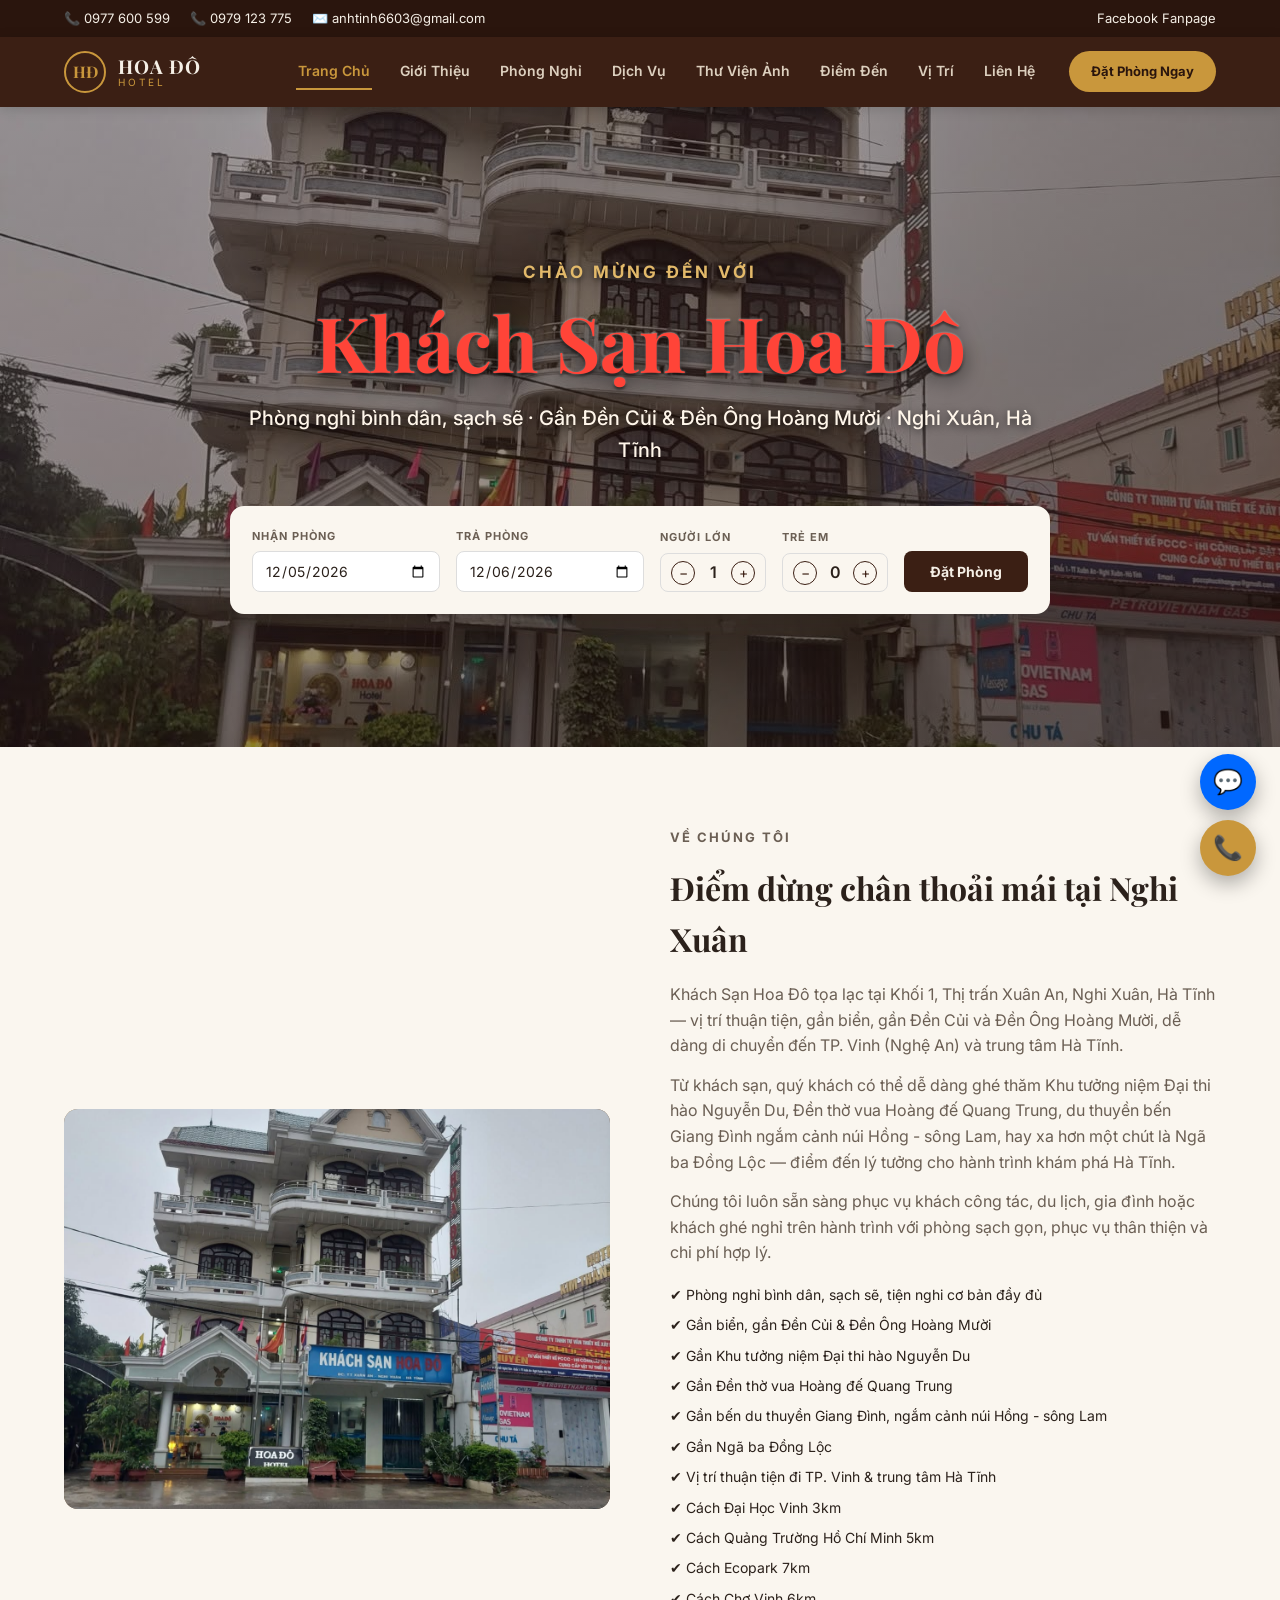
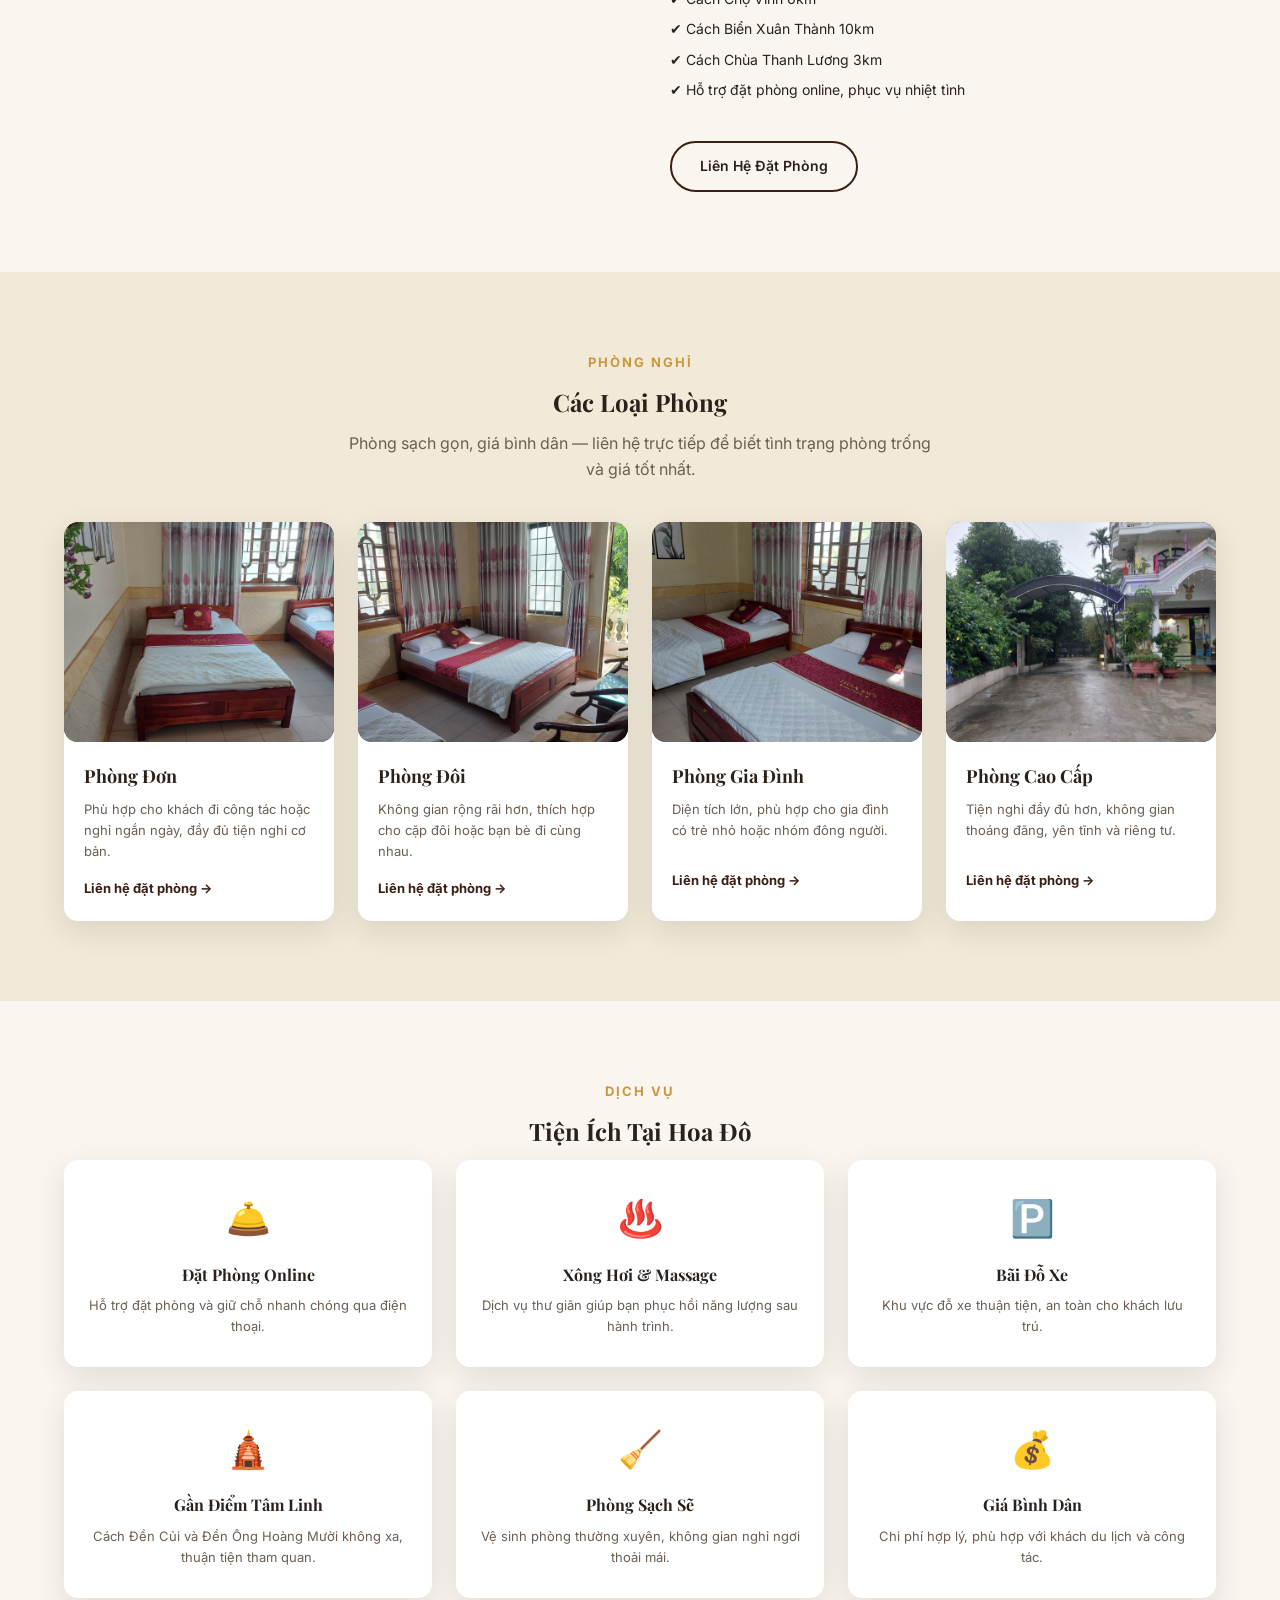
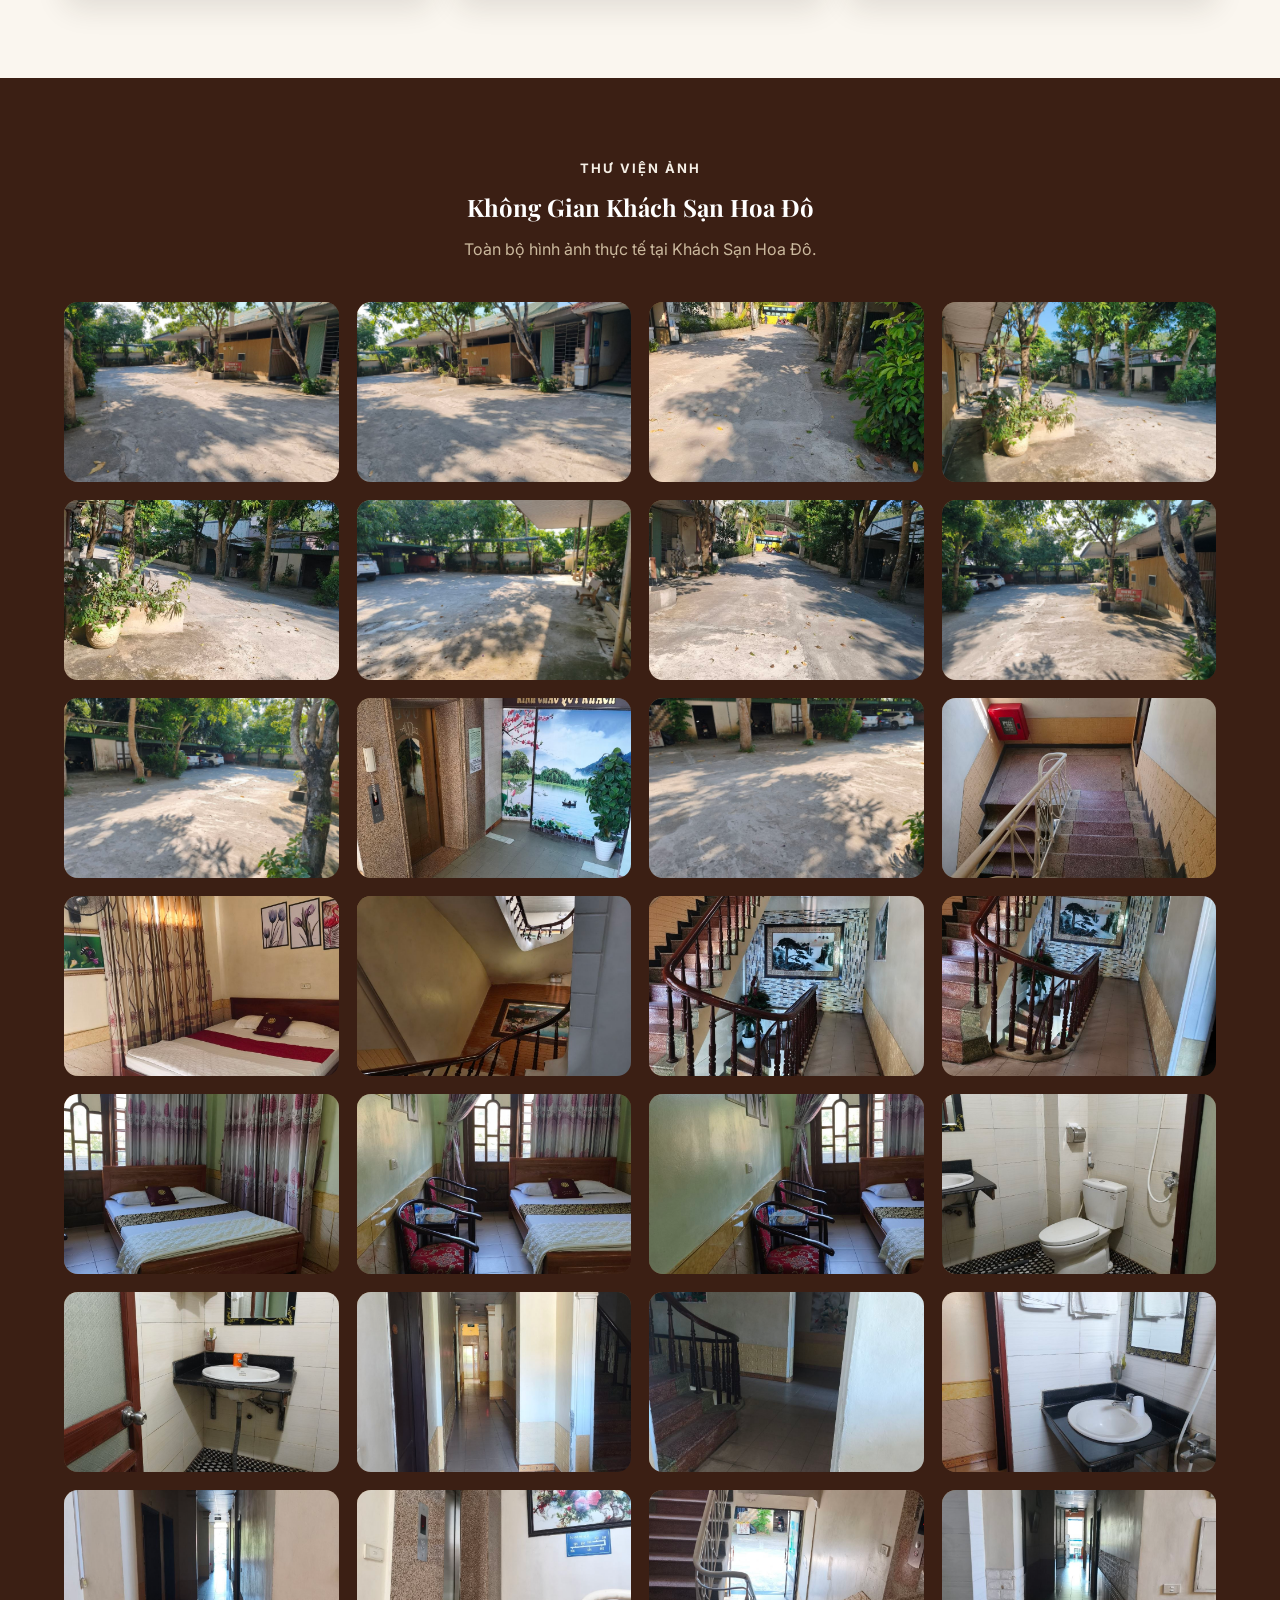
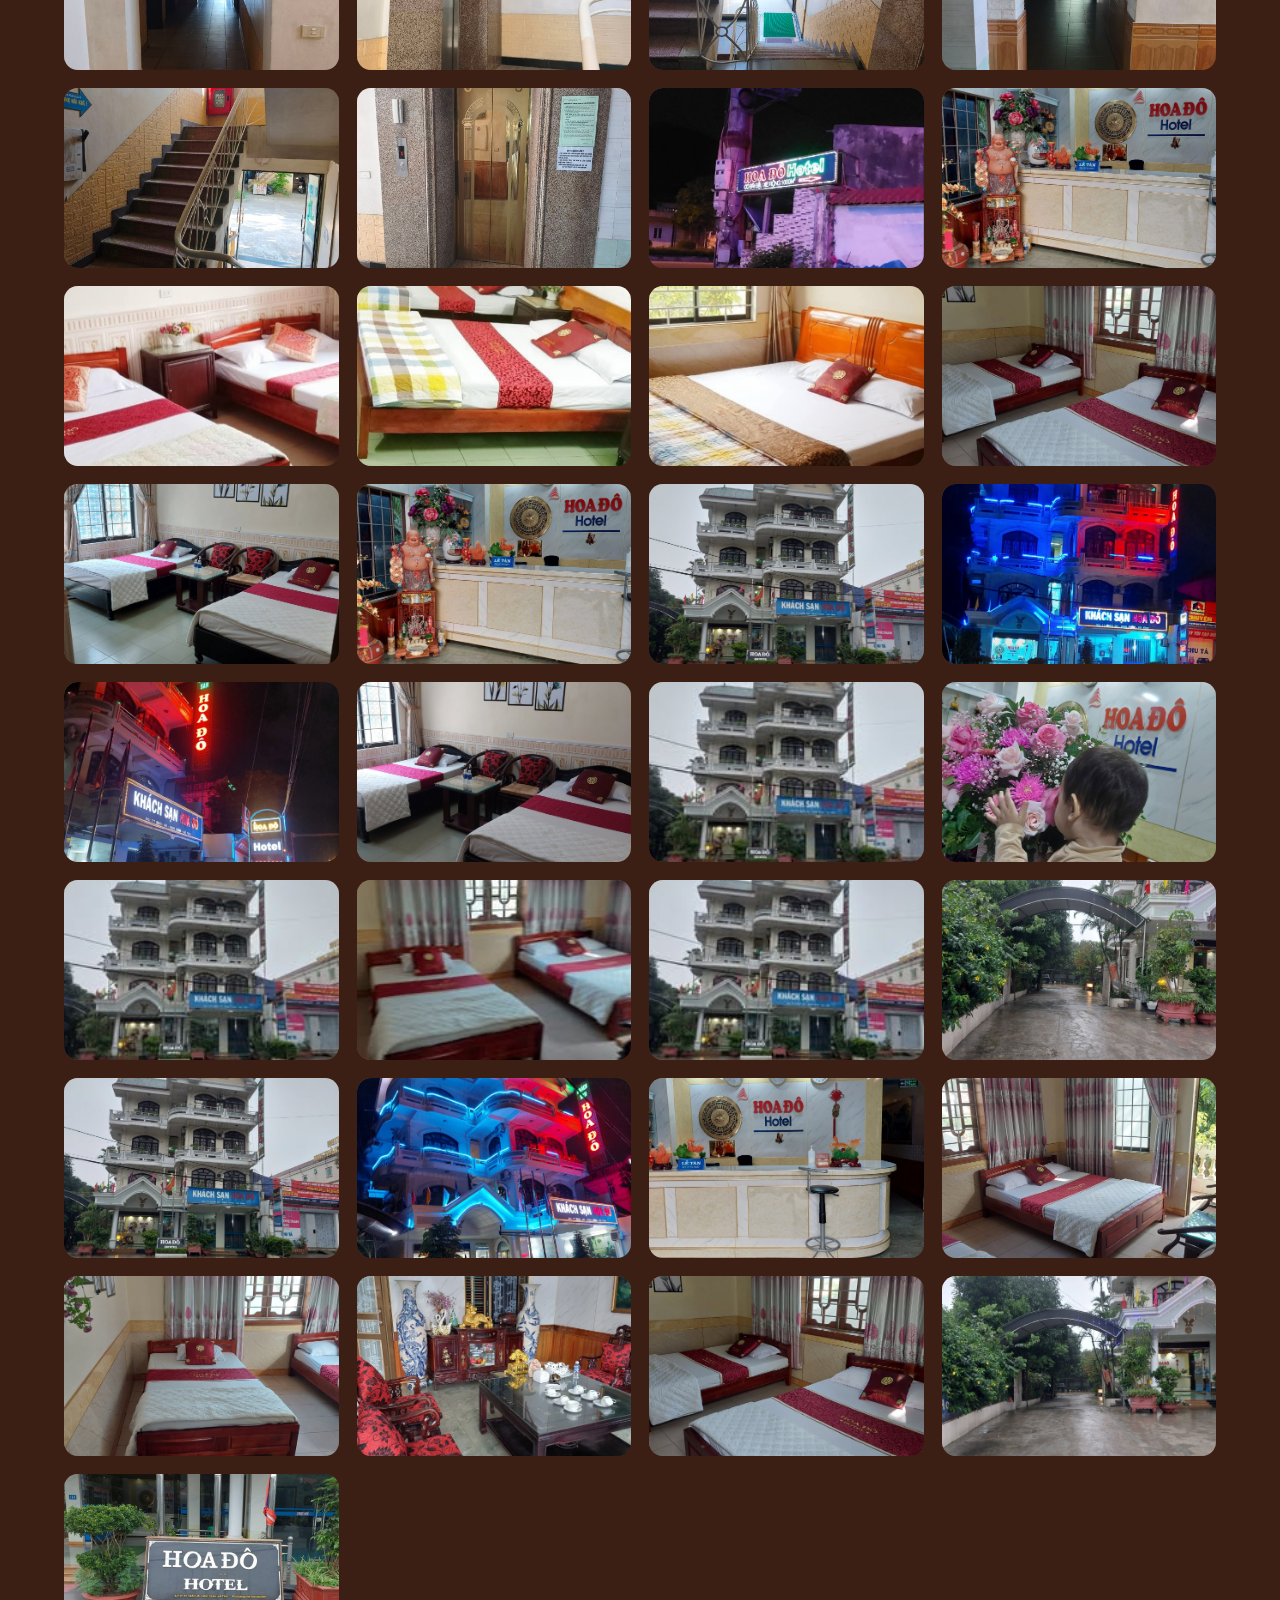
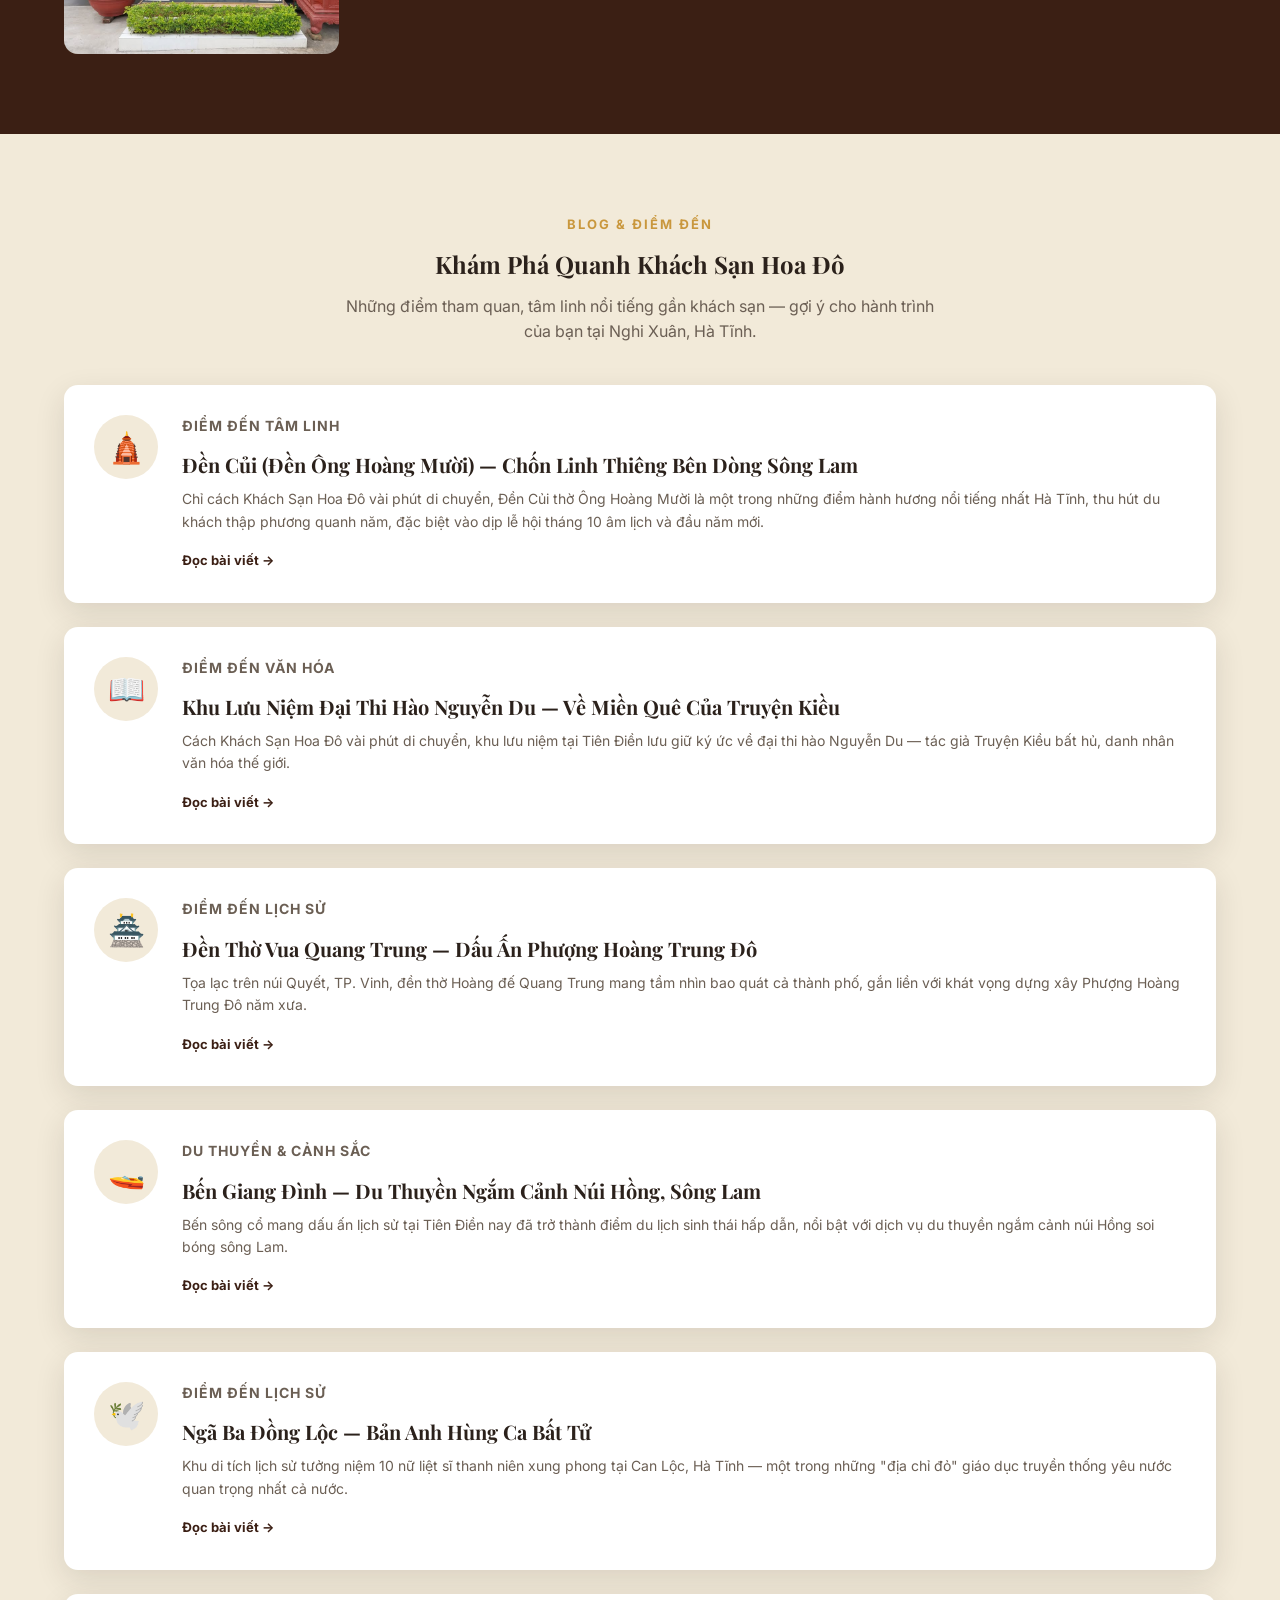
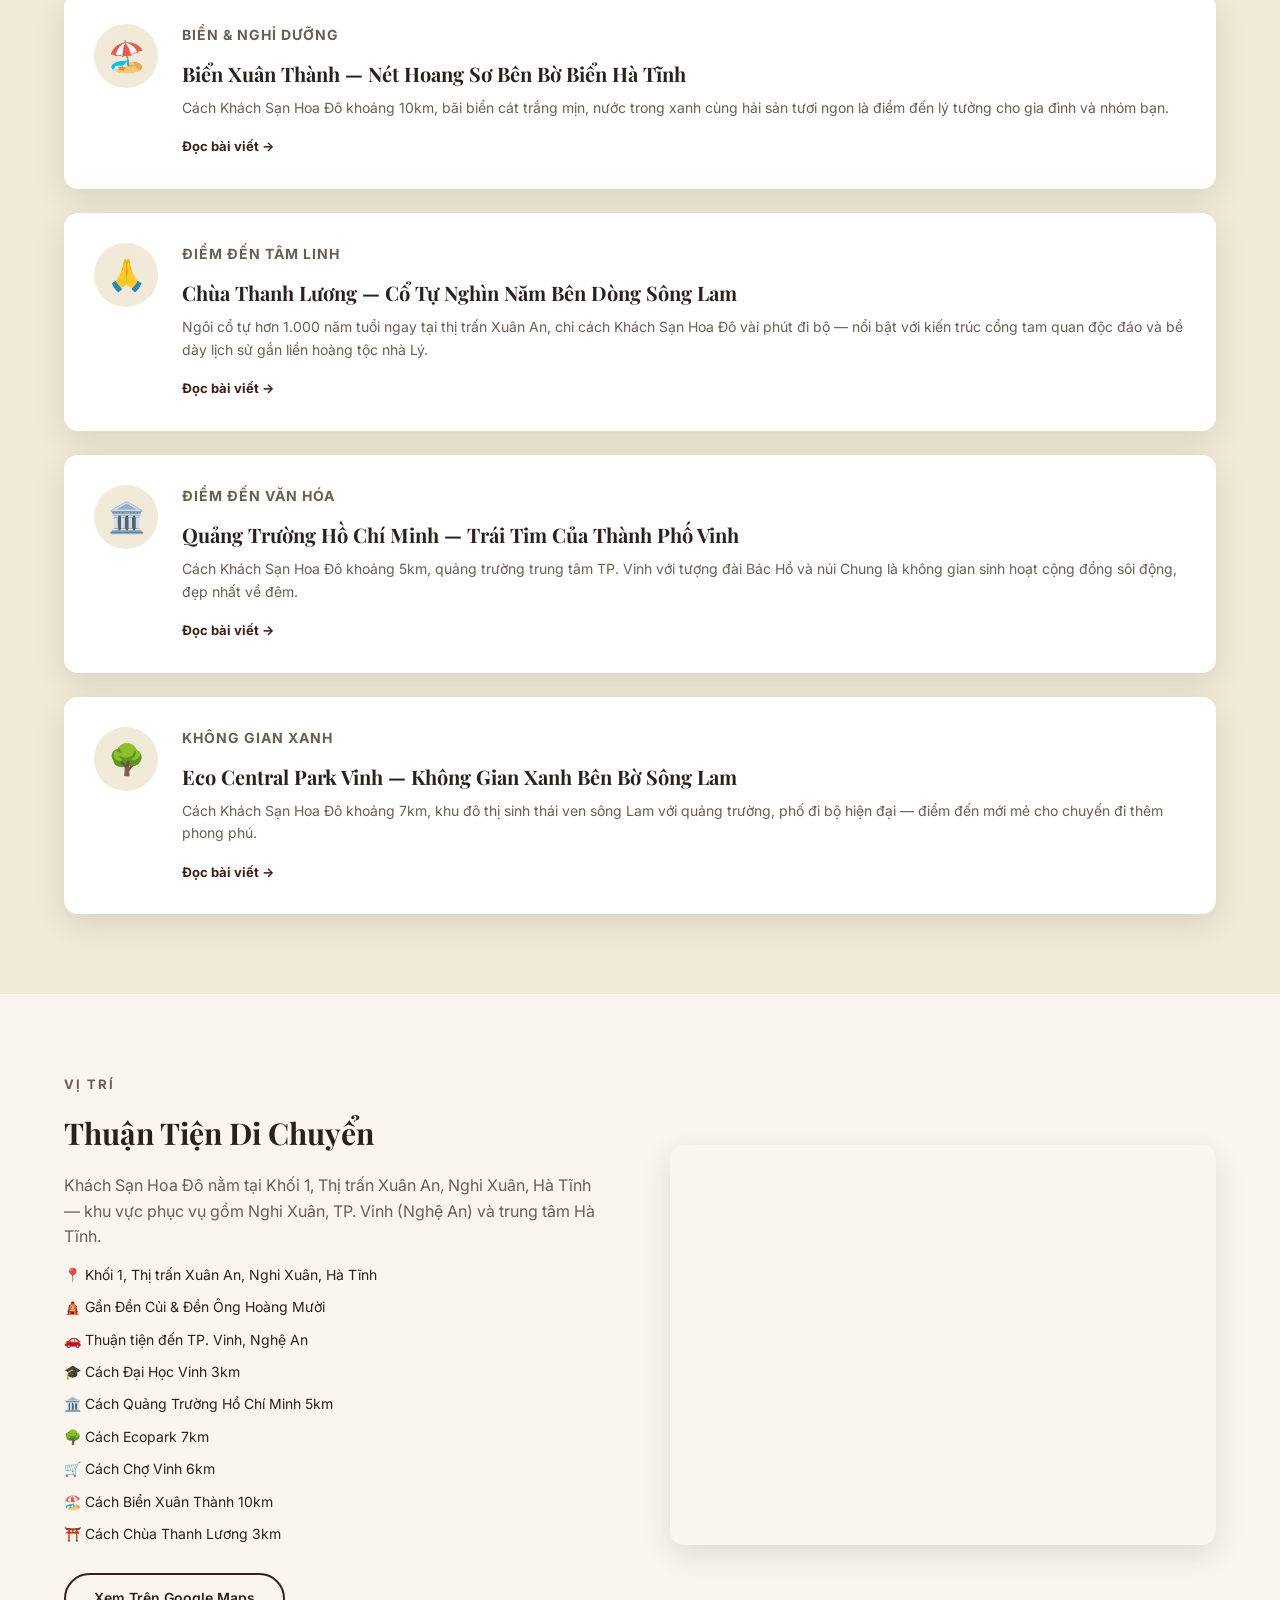
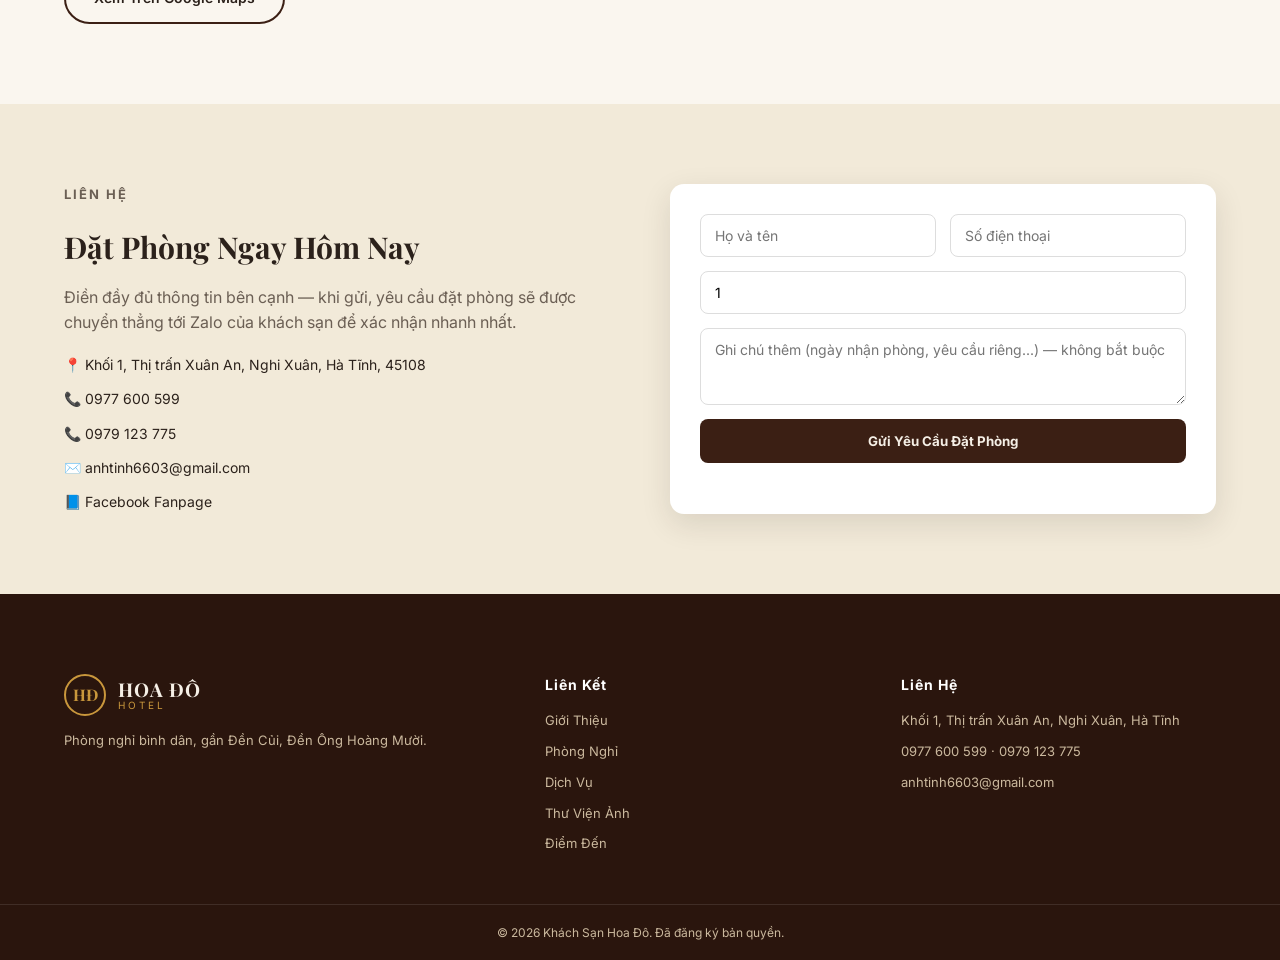
<file: index.html>
<!DOCTYPE html>
<html lang="vi">
<head>
<meta charset="UTF-8">
<meta name="viewport" content="width=device-width, initial-scale=1.0">
<title>Khách Sạn Hoa Đô | Nghi Xuân, Hà Tĩnh</title>
<meta name="description" content="Khách Sạn Hoa Đô - Phòng nghỉ bình dân, sạch sẽ, gần biển, gần Đền Củi, Đền Ông Hoàng Mười, Khu tưởng niệm Nguyễn Du, Đền thờ vua Quang Trung, bến du thuyền Giang Đình và Ngã ba Đồng Lộc, Nghi Xuân, Hà Tĩnh.">
<link rel="preconnect" href="https://fonts.googleapis.com">
<link href="https://fonts.googleapis.com/css2?family=Playfair+Display:wght@600;700&family=Inter:wght@400;500;600;700&display=swap" rel="stylesheet">
<link rel="stylesheet" href="styles.css">
</head>
<body>

<!-- ===== Top info bar ===== -->
<div class="infobar">
  <div class="infobar-inner">
    <div class="infobar-contacts">
      <a href="tel:+84977600599">📞 0977 600 599</a>
      <a href="tel:+84979123775">📞 0979 123 775</a>
      <a href="mailto:anhtinh6603@gmail.com">✉️ anhtinh6603@gmail.com</a>
    </div>
    <a class="infobar-fb" href="https://www.facebook.com/profile.php?id=100083118018930" target="_blank" rel="noopener">Facebook Fanpage</a>
  </div>
</div>

<!-- ===== Header / Nav ===== -->
<header class="site-header" id="siteHeader">
  <div class="nav-inner">
    <a class="logo" href="#home">
      <span class="logo-mark">HĐ</span>
      <span class="logo-text">
        <span class="logo-title">HOA ĐÔ</span>
        <span class="logo-sub">HOTEL</span>
      </span>
    </a>

    <nav class="main-nav" id="mainNav">
      <a href="#home" class="active">Trang Chủ</a>
      <a href="#about">Giới Thiệu</a>
      <a href="#rooms">Phòng Nghỉ</a>
      <a href="#services">Dịch Vụ</a>
      <a href="#gallery">Thư Viện Ảnh</a>
      <a href="#blog">Điểm Đến</a>
      <a href="#location">Vị Trí</a>
      <a href="#contact">Liên Hệ</a>
    </nav>

    <a href="#contact" class="book-now">Đặt Phòng Ngay</a>

    <button class="hamburger" id="hamburger" aria-label="Mở menu">
      <span></span><span></span><span></span>
    </button>
  </div>
</header>

<!-- ===== Hero ===== -->
<section class="hero" id="home">
  <div class="hero-overlay"></div>
  <div class="hero-content">
    <p class="hero-eyebrow">Chào mừng đến với</p>
    <h1>Khách Sạn Hoa Đô</h1>
    <p class="hero-sub">Phòng nghỉ bình dân, sạch sẽ &middot; Gần Đền Củi &amp; Đền Ông Hoàng Mười &middot; Nghi Xuân, Hà Tĩnh</p>

    <form class="booking-bar" id="bookingBar">
      <div class="bf-field">
        <label>Nhận Phòng</label>
        <input type="date" id="checkIn" required>
      </div>
      <div class="bf-field">
        <label>Trả Phòng</label>
        <input type="date" id="checkOut" required>
      </div>
      <div class="bf-field bf-stepper">
        <label>Người Lớn</label>
        <div class="stepper" data-target="adults">
          <button type="button" class="step-btn" data-action="dec">−</button>
          <span id="adults">1</span>
          <button type="button" class="step-btn" data-action="inc">+</button>
        </div>
      </div>
      <div class="bf-field bf-stepper">
        <label>Trẻ Em</label>
        <div class="stepper" data-target="children">
          <button type="button" class="step-btn" data-action="dec">−</button>
          <span id="children">0</span>
          <button type="button" class="step-btn" data-action="inc">+</button>
        </div>
      </div>
      <button type="submit" class="bf-submit">Đặt Phòng</button>
    </form>
  </div>
</section>

<!-- ===== About ===== -->
<section class="about" id="about">
  <div class="section-inner about-grid">
    <div class="about-media">
      <div class="photo tall" data-label="Mặt tiền Khách Sạn Hoa Đô">
        <img class="photo-img" src="images/exterior-day.jpg" alt="Mặt tiền Khách Sạn Hoa Đô">
        <span class="ph-icon">🖼</span><span class="ph-label"></span>
      </div>
    </div>
    <div class="about-text">
      <p class="eyebrow">Về Chúng Tôi</p>
      <h2>Điểm dừng chân thoải mái tại Nghi Xuân</h2>
      <p>Khách Sạn Hoa Đô tọa lạc tại Khối 1, Thị trấn Xuân An, Nghi Xuân, Hà Tĩnh — vị trí thuận tiện, gần biển, gần Đền Củi và Đền Ông Hoàng Mười, dễ dàng di chuyển đến TP. Vinh (Nghệ An) và trung tâm Hà Tĩnh.</p>
      <p>Từ khách sạn, quý khách có thể dễ dàng ghé thăm Khu tưởng niệm Đại thi hào Nguyễn Du, Đền thờ vua Hoàng đế Quang Trung, du thuyền bến Giang Đình ngắm cảnh núi Hồng - sông Lam, hay xa hơn một chút là Ngã ba Đồng Lộc — điểm đến lý tưởng cho hành trình khám phá Hà Tĩnh.</p>
      <p>Chúng tôi luôn sẵn sàng phục vụ khách công tác, du lịch, gia đình hoặc khách ghé nghỉ trên hành trình với phòng sạch gọn, phục vụ thân thiện và chi phí hợp lý.</p>
      <ul class="about-points">
        <li>✔ Phòng nghỉ bình dân, sạch sẽ, tiện nghi cơ bản đầy đủ</li>
        <li>✔ Gần biển, gần Đền Củi &amp; Đền Ông Hoàng Mười</li>
        <li>✔ Gần Khu tưởng niệm Đại thi hào Nguyễn Du</li>
        <li>✔ Gần Đền thờ vua Hoàng đế Quang Trung</li>
        <li>✔ Gần bến du thuyền Giang Đình, ngắm cảnh núi Hồng - sông Lam</li>
        <li>✔ Gần Ngã ba Đồng Lộc</li>
        <li>✔ Vị trí thuận tiện đi TP. Vinh &amp; trung tâm Hà Tĩnh</li>
        <li>✔ Cách Đại Học Vinh 3km</li>
        <li>✔ Cách Quảng Trường Hồ Chí Minh 5km</li>
        <li>✔ Cách Ecopark 7km</li>
        <li>✔ Cách Chợ Vinh 6km</li>
        <li>✔ Cách Biển Xuân Thành 10km</li>
        <li>✔ Cách Chùa Thanh Lương 3km</li>
        <li>✔ Hỗ trợ đặt phòng online, phục vụ nhiệt tình</li>
      </ul>
      <a href="#contact" class="btn-outline">Liên Hệ Đặt Phòng</a>
    </div>
  </div>
</section>

<!-- ===== Rooms ===== -->
<section class="rooms" id="rooms">
  <div class="section-inner">
    <p class="eyebrow center">Phòng Nghỉ</p>
    <h2 class="center">Các Loại Phòng</h2>
    <p class="section-desc center">Phòng sạch gọn, giá bình dân — liên hệ trực tiếp để biết tình trạng phòng trống và giá tốt nhất.</p>

    <div class="room-grid">
      <article class="room-card">
        <div class="photo" data-label="Phòng Đơn">
          <img class="photo-img" src="images/room-single.jpg" alt="Phòng Đơn - Khách Sạn Hoa Đô">
          <span class="ph-icon">🖼</span><span class="ph-label"></span>
        </div>
        <div class="room-body">
          <h3>Phòng Đơn</h3>
          <p>Phù hợp cho khách đi công tác hoặc nghỉ ngắn ngày, đầy đủ tiện nghi cơ bản.</p>
          <a href="#contact" class="room-link">Liên hệ đặt phòng →</a>
        </div>
      </article>

      <article class="room-card">
        <div class="photo" data-label="Phòng Đôi">
          <img class="photo-img" src="images/room-double.jpg" alt="Phòng Đôi - Khách Sạn Hoa Đô">
          <span class="ph-icon">🖼</span><span class="ph-label"></span>
        </div>
        <div class="room-body">
          <h3>Phòng Đôi</h3>
          <p>Không gian rộng rãi hơn, thích hợp cho cặp đôi hoặc bạn bè đi cùng nhau.</p>
          <a href="#contact" class="room-link">Liên hệ đặt phòng →</a>
        </div>
      </article>

      <article class="room-card">
        <div class="photo" data-label="Phòng Gia Đình">
          <img class="photo-img" src="images/room-twin1.jpg" alt="Phòng Gia Đình - Khách Sạn Hoa Đô">
          <span class="ph-icon">🖼</span><span class="ph-label"></span>
        </div>
        <div class="room-body">
          <h3>Phòng Gia Đình</h3>
          <p>Diện tích lớn, phù hợp cho gia đình có trẻ nhỏ hoặc nhóm đông người.</p>
          <a href="#contact" class="room-link">Liên hệ đặt phòng →</a>
        </div>
      </article>

      <article class="room-card">
        <div class="photo" data-label="Phòng Cao Cấp">
          <img class="photo-img" src="images/room-twin2.jpg" alt="Phòng Cao Cấp - Khách Sạn Hoa Đô">
          <span class="ph-icon">🖼</span><span class="ph-label"></span>
        </div>
        <div class="room-body">
          <h3>Phòng Cao Cấp</h3>
          <p>Tiện nghi đầy đủ hơn, không gian thoáng đãng, yên tĩnh và riêng tư.</p>
          <a href="#contact" class="room-link">Liên hệ đặt phòng →</a>
        </div>
      </article>
    </div>
  </div>
</section>

<!-- ===== Services ===== -->
<section class="services" id="services">
  <div class="section-inner">
    <p class="eyebrow center">Dịch Vụ</p>
    <h2 class="center">Tiện Ích Tại Hoa Đô</h2>

    <div class="service-grid">
      <div class="service-card">
        <div class="service-icon">🛎️</div>
        <h3>Đặt Phòng Online</h3>
        <p>Hỗ trợ đặt phòng và giữ chỗ nhanh chóng qua điện thoại.</p>
      </div>
      <div class="service-card">
        <div class="service-icon">♨️</div>
        <h3>Xông Hơi &amp; Massage</h3>
        <p>Dịch vụ thư giãn giúp bạn phục hồi năng lượng sau hành trình.</p>
      </div>
      <div class="service-card">
        <div class="service-icon">🅿️</div>
        <h3>Bãi Đỗ Xe</h3>
        <p>Khu vực đỗ xe thuận tiện, an toàn cho khách lưu trú.</p>
      </div>
      <div class="service-card">
        <div class="service-icon">🛕</div>
        <h3>Gần Điểm Tâm Linh</h3>
        <p>Cách Đền Củi và Đền Ông Hoàng Mười không xa, thuận tiện tham quan.</p>
      </div>
      <div class="service-card">
        <div class="service-icon">🧹</div>
        <h3>Phòng Sạch Sẽ</h3>
        <p>Vệ sinh phòng thường xuyên, không gian nghỉ ngơi thoải mái.</p>
      </div>
      <div class="service-card">
        <div class="service-icon">💰</div>
        <h3>Giá Bình Dân</h3>
        <p>Chi phí hợp lý, phù hợp với khách du lịch và công tác.</p>
      </div>
    </div>
  </div>
</section>

<!-- ===== Gallery ===== -->
<section class="gallery" id="gallery">
  <div class="section-inner">
    <p class="eyebrow center">Thư Viện Ảnh</p>
    <h2 class="center">Không Gian Khách Sạn Hoa Đô</h2>
    <p class="section-desc center">Toàn bộ hình ảnh thực tế tại Khách Sạn Hoa Đô.</p>

    <div class="gallery-grid">
      <div class="photo" data-label="Sân đỗ xe khách sạn">
        <img class="photo-img" src="images/6115989522513334137.jpg" alt="Sân đỗ xe khách sạn - Khách Sạn Hoa Đô" loading="lazy">
        <span class="ph-icon">🖼</span><span class="ph-label"></span>
      </div>
      <div class="photo" data-label="Không gian thực tế Hoa Đô Hotel">
        <img class="photo-img" src="images/6115989522513334138.jpg" alt="Không gian thực tế Hoa Đô Hotel - Khách Sạn Hoa Đô" loading="lazy">
        <span class="ph-icon">🖼</span><span class="ph-label"></span>
      </div>
      <div class="photo" data-label="Không gian thực tế Hoa Đô Hotel">
        <img class="photo-img" src="images/6115989522513334139.jpg" alt="Không gian thực tế Hoa Đô Hotel - Khách Sạn Hoa Đô" loading="lazy">
        <span class="ph-icon">🖼</span><span class="ph-label"></span>
      </div>
      <div class="photo" data-label="Không gian thực tế Hoa Đô Hotel">
        <img class="photo-img" src="images/6115989522513334140.jpg" alt="Không gian thực tế Hoa Đô Hotel - Khách Sạn Hoa Đô" loading="lazy">
        <span class="ph-icon">🖼</span><span class="ph-label"></span>
      </div>
      <div class="photo" data-label="Không gian thực tế Hoa Đô Hotel">
        <img class="photo-img" src="images/6115989522513334141.jpg" alt="Không gian thực tế Hoa Đô Hotel - Khách Sạn Hoa Đô" loading="lazy">
        <span class="ph-icon">🖼</span><span class="ph-label"></span>
      </div>
      <div class="photo" data-label="Không gian thực tế Hoa Đô Hotel">
        <img class="photo-img" src="images/6115989522513334142.jpg" alt="Không gian thực tế Hoa Đô Hotel - Khách Sạn Hoa Đô" loading="lazy">
        <span class="ph-icon">🖼</span><span class="ph-label"></span>
      </div>
      <div class="photo" data-label="Không gian thực tế Hoa Đô Hotel">
        <img class="photo-img" src="images/6115989522513334143.jpg" alt="Không gian thực tế Hoa Đô Hotel - Khách Sạn Hoa Đô" loading="lazy">
        <span class="ph-icon">🖼</span><span class="ph-label"></span>
      </div>
      <div class="photo" data-label="Không gian thực tế Hoa Đô Hotel">
        <img class="photo-img" src="images/6115989522513334144.jpg" alt="Không gian thực tế Hoa Đô Hotel - Khách Sạn Hoa Đô" loading="lazy">
        <span class="ph-icon">🖼</span><span class="ph-label"></span>
      </div>
      <div class="photo" data-label="Không gian thực tế Hoa Đô Hotel">
        <img class="photo-img" src="images/6115989522513334145.jpg" alt="Không gian thực tế Hoa Đô Hotel - Khách Sạn Hoa Đô" loading="lazy">
        <span class="ph-icon">🖼</span><span class="ph-label"></span>
      </div>
      <div class="photo" data-label="Không gian thực tế Hoa Đô Hotel">
        <img class="photo-img" src="images/6115989522513334147.jpg" alt="Không gian thực tế Hoa Đô Hotel - Khách Sạn Hoa Đô" loading="lazy">
        <span class="ph-icon">🖼</span><span class="ph-label"></span>
      </div>
      <div class="photo" data-label="Không gian thực tế Hoa Đô Hotel">
        <img class="photo-img" src="images/6115989522513334148.jpg" alt="Không gian thực tế Hoa Đô Hotel - Khách Sạn Hoa Đô" loading="lazy">
        <span class="ph-icon">🖼</span><span class="ph-label"></span>
      </div>
      <div class="photo" data-label="Không gian thực tế Hoa Đô Hotel">
        <img class="photo-img" src="images/6115989522513334149.jpg" alt="Không gian thực tế Hoa Đô Hotel - Khách Sạn Hoa Đô" loading="lazy">
        <span class="ph-icon">🖼</span><span class="ph-label"></span>
      </div>
      <div class="photo" data-label="Phòng giường đôi">
        <img class="photo-img" src="images/6115989522513334150.jpg" alt="Phòng giường đôi - Khách Sạn Hoa Đô" loading="lazy">
        <span class="ph-icon">🖼</span><span class="ph-label"></span>
      </div>
      <div class="photo" data-label="Không gian thực tế Hoa Đô Hotel">
        <img class="photo-img" src="images/6115989522513334153.jpg" alt="Không gian thực tế Hoa Đô Hotel - Khách Sạn Hoa Đô" loading="lazy">
        <span class="ph-icon">🖼</span><span class="ph-label"></span>
      </div>
      <div class="photo" data-label="Không gian thực tế Hoa Đô Hotel">
        <img class="photo-img" src="images/6115989522513334155.jpg" alt="Không gian thực tế Hoa Đô Hotel - Khách Sạn Hoa Đô" loading="lazy">
        <span class="ph-icon">🖼</span><span class="ph-label"></span>
      </div>
      <div class="photo" data-label="Không gian thực tế Hoa Đô Hotel">
        <img class="photo-img" src="images/6115989522513334156.jpg" alt="Không gian thực tế Hoa Đô Hotel - Khách Sạn Hoa Đô" loading="lazy">
        <span class="ph-icon">🖼</span><span class="ph-label"></span>
      </div>
      <div class="photo" data-label="Không gian thực tế Hoa Đô Hotel">
        <img class="photo-img" src="images/6115989522513334158.jpg" alt="Không gian thực tế Hoa Đô Hotel - Khách Sạn Hoa Đô" loading="lazy">
        <span class="ph-icon">🖼</span><span class="ph-label"></span>
      </div>
      <div class="photo" data-label="Không gian thực tế Hoa Đô Hotel">
        <img class="photo-img" src="images/6115989522513334159.jpg" alt="Không gian thực tế Hoa Đô Hotel - Khách Sạn Hoa Đô" loading="lazy">
        <span class="ph-icon">🖼</span><span class="ph-label"></span>
      </div>
      <div class="photo" data-label="Góc nghỉ trong phòng">
        <img class="photo-img" src="images/6115989522513334160.jpg" alt="Góc nghỉ trong phòng - Khách Sạn Hoa Đô" loading="lazy">
        <span class="ph-icon">🖼</span><span class="ph-label"></span>
      </div>
      <div class="photo" data-label="Không gian thực tế Hoa Đô Hotel">
        <img class="photo-img" src="images/6115989522513334165.jpg" alt="Không gian thực tế Hoa Đô Hotel - Khách Sạn Hoa Đô" loading="lazy">
        <span class="ph-icon">🖼</span><span class="ph-label"></span>
      </div>
      <div class="photo" data-label="Không gian thực tế Hoa Đô Hotel">
        <img class="photo-img" src="images/6115989522513334166.jpg" alt="Không gian thực tế Hoa Đô Hotel - Khách Sạn Hoa Đô" loading="lazy">
        <span class="ph-icon">🖼</span><span class="ph-label"></span>
      </div>
      <div class="photo" data-label="Không gian thực tế Hoa Đô Hotel">
        <img class="photo-img" src="images/6115989522513334168.jpg" alt="Không gian thực tế Hoa Đô Hotel - Khách Sạn Hoa Đô" loading="lazy">
        <span class="ph-icon">🖼</span><span class="ph-label"></span>
      </div>
      <div class="photo" data-label="Không gian thực tế Hoa Đô Hotel">
        <img class="photo-img" src="images/6115989522513334169.jpg" alt="Không gian thực tế Hoa Đô Hotel - Khách Sạn Hoa Đô" loading="lazy">
        <span class="ph-icon">🖼</span><span class="ph-label"></span>
      </div>
      <div class="photo" data-label="Không gian thực tế Hoa Đô Hotel">
        <img class="photo-img" src="images/6115989522513334171.jpg" alt="Không gian thực tế Hoa Đô Hotel - Khách Sạn Hoa Đô" loading="lazy">
        <span class="ph-icon">🖼</span><span class="ph-label"></span>
      </div>
      <div class="photo" data-label="Không gian thực tế Hoa Đô Hotel">
        <img class="photo-img" src="images/6115989522513334174.jpg" alt="Không gian thực tế Hoa Đô Hotel - Khách Sạn Hoa Đô" loading="lazy">
        <span class="ph-icon">🖼</span><span class="ph-label"></span>
      </div>
      <div class="photo" data-label="Không gian thực tế Hoa Đô Hotel">
        <img class="photo-img" src="images/6115989522513334175.jpg" alt="Không gian thực tế Hoa Đô Hotel - Khách Sạn Hoa Đô" loading="lazy">
        <span class="ph-icon">🖼</span><span class="ph-label"></span>
      </div>
      <div class="photo" data-label="Không gian thực tế Hoa Đô Hotel">
        <img class="photo-img" src="images/6115989522513334176.jpg" alt="Không gian thực tế Hoa Đô Hotel - Khách Sạn Hoa Đô" loading="lazy">
        <span class="ph-icon">🖼</span><span class="ph-label"></span>
      </div>
      <div class="photo" data-label="Không gian thực tế Hoa Đô Hotel">
        <img class="photo-img" src="images/6115989522513334177.jpg" alt="Không gian thực tế Hoa Đô Hotel - Khách Sạn Hoa Đô" loading="lazy">
        <span class="ph-icon">🖼</span><span class="ph-label"></span>
      </div>
      <div class="photo" data-label="Không gian thực tế Hoa Đô Hotel">
        <img class="photo-img" src="images/6115989522513334178.jpg" alt="Không gian thực tế Hoa Đô Hotel - Khách Sạn Hoa Đô" loading="lazy">
        <span class="ph-icon">🖼</span><span class="ph-label"></span>
      </div>
      <div class="photo" data-label="Không gian thực tế Hoa Đô Hotel">
        <img class="photo-img" src="images/6115989522513334180.jpg" alt="Không gian thực tế Hoa Đô Hotel - Khách Sạn Hoa Đô" loading="lazy">
        <span class="ph-icon">🖼</span><span class="ph-label"></span>
      </div>
      <div class="photo" data-label="Không gian thực tế Hoa Đô Hotel">
        <img class="photo-img" src="images/6115989522513334182.jpg" alt="Không gian thực tế Hoa Đô Hotel - Khách Sạn Hoa Đô" loading="lazy">
        <span class="ph-icon">🖼</span><span class="ph-label"></span>
      </div>
      <div class="photo" data-label="Không gian thực tế Hoa Đô Hotel">
        <img class="photo-img" src="images/6115989522513334183.jpg" alt="Không gian thực tế Hoa Đô Hotel - Khách Sạn Hoa Đô" loading="lazy">
        <span class="ph-icon">🖼</span><span class="ph-label"></span>
      </div>
      <div class="photo" data-label="Không gian thực tế Hoa Đô Hotel">
        <img class="photo-img" src="images/6115989522513334184.jpg" alt="Không gian thực tế Hoa Đô Hotel - Khách Sạn Hoa Đô" loading="lazy">
        <span class="ph-icon">🖼</span><span class="ph-label"></span>
      </div>
      <div class="photo" data-label="Không gian thực tế Hoa Đô Hotel">
        <img class="photo-img" src="images/6115989522513334186.jpg" alt="Không gian thực tế Hoa Đô Hotel - Khách Sạn Hoa Đô" loading="lazy">
        <span class="ph-icon">🖼</span><span class="ph-label"></span>
      </div>
      <div class="photo" data-label="Không gian thực tế Hoa Đô Hotel">
        <img class="photo-img" src="images/6115989522513334188.jpg" alt="Không gian thực tế Hoa Đô Hotel - Khách Sạn Hoa Đô" loading="lazy">
        <span class="ph-icon">🖼</span><span class="ph-label"></span>
      </div>
      <div class="photo" data-label="Phòng nghỉ 2 giường">
        <img class="photo-img" src="images/6115989522513334189.jpg" alt="Phòng nghỉ 2 giường - Khách Sạn Hoa Đô" loading="lazy">
        <span class="ph-icon">🖼</span><span class="ph-label"></span>
      </div>
      <div class="photo" data-label="Toàn cảnh khách sạn ban ngày">
        <img class="photo-img" src="images/702589525_972297982217460_2085104610385242176_n.jpg" alt="Toàn cảnh khách sạn ban ngày - Khách Sạn Hoa Đô" loading="lazy">
        <span class="ph-icon">🖼</span><span class="ph-label"></span>
      </div>
      <div class="photo" data-label="Không gian lễ tân">
        <img class="photo-img" src="images/707522599_976727988441126_5698585564925692091_n.jpg" alt="Không gian lễ tân - Khách Sạn Hoa Đô" loading="lazy">
        <span class="ph-icon">🖼</span><span class="ph-label"></span>
      </div>
      <div class="photo" data-label="Toàn cảnh khách sạn">
        <img class="photo-img" src="images/707523248_976880571759201_2330752178086065091_n.jpg" alt="Toàn cảnh khách sạn - Khách Sạn Hoa Đô" loading="lazy">
        <span class="ph-icon">🖼</span><span class="ph-label"></span>
      </div>
      <div class="photo" data-label="Bảng hiệu về đêm">
        <img class="photo-img" src="images/709246300_979294578184467_4616584904658004641_n.jpg" alt="Bảng hiệu về đêm - Khách Sạn Hoa Đô" loading="lazy">
        <span class="ph-icon">🖼</span><span class="ph-label"></span>
      </div>
      <div class="photo" data-label="Biển hiệu Hoa Đô về đêm">
        <img class="photo-img" src="images/710078524_985511697562755_5216747687237779271_n.jpg" alt="Biển hiệu Hoa Đô về đêm - Khách Sạn Hoa Đô" loading="lazy">
        <span class="ph-icon">🖼</span><span class="ph-label"></span>
      </div>
      <div class="photo" data-label="Lối vào khách sạn">
        <img class="photo-img" src="images/710799392_980599231387335_5662291945321258476_n.jpg" alt="Lối vào khách sạn - Khách Sạn Hoa Đô" loading="lazy">
        <span class="ph-icon">🖼</span><span class="ph-label"></span>
      </div>
      <div class="photo" data-label="Mặt tiền khách sạn">
        <img class="photo-img" src="images/717167961_990677560379502_5605404459670996325_n.jpg" alt="Mặt tiền khách sạn - Khách Sạn Hoa Đô" loading="lazy">
        <span class="ph-icon">🖼</span><span class="ph-label"></span>
      </div>
      <div class="photo" data-label="Sảnh lễ tân">
        <img class="photo-img" src="images/717428295_987310860716172_269706826580110922_n.jpg" alt="Sảnh lễ tân - Khách Sạn Hoa Đô" loading="lazy">
        <span class="ph-icon">🖼</span><span class="ph-label"></span>
      </div>
      <div class="photo" data-label="Toàn cảnh khách sạn">
        <img class="photo-img" src="images/719532429_987748617339063_2517863311974385968_n.jpg" alt="Toàn cảnh khách sạn - Khách Sạn Hoa Đô" loading="lazy">
        <span class="ph-icon">🖼</span><span class="ph-label"></span>
      </div>
      <div class="photo" data-label="Phòng nghỉ 2 giường">
        <img class="photo-img" src="images/719626348_988570623923529_5808086679612573809_n.jpg" alt="Phòng nghỉ 2 giường - Khách Sạn Hoa Đô" loading="lazy">
        <span class="ph-icon">🖼</span><span class="ph-label"></span>
      </div>
      <div class="photo" data-label="Toàn cảnh khách sạn">
        <img class="photo-img" src="images/720647779_988960447217880_1141570396804434581_n.jpg" alt="Toàn cảnh khách sạn - Khách Sạn Hoa Đô" loading="lazy">
        <span class="ph-icon">🖼</span><span class="ph-label"></span>
      </div>
      <div class="photo" data-label="Lối vào & sân đỗ xe">
        <img class="photo-img" src="images/driveway.jpg" alt="Lối vào & sân đỗ xe - Khách Sạn Hoa Đô" loading="lazy">
        <span class="ph-icon">🖼</span><span class="ph-label"></span>
      </div>
      <div class="photo" data-label="Toàn cảnh ban ngày">
        <img class="photo-img" src="images/exterior-day.jpg" alt="Toàn cảnh ban ngày - Khách Sạn Hoa Đô" loading="lazy">
        <span class="ph-icon">🖼</span><span class="ph-label"></span>
      </div>
      <div class="photo" data-label="Khách sạn về đêm">
        <img class="photo-img" src="images/exterior-night.jpg" alt="Khách sạn về đêm - Khách Sạn Hoa Đô" loading="lazy">
        <span class="ph-icon">🖼</span><span class="ph-label"></span>
      </div>
      <div class="photo" data-label="Sảnh lễ tân">
        <img class="photo-img" src="images/lobby.jpg" alt="Sảnh lễ tân - Khách Sạn Hoa Đô" loading="lazy">
        <span class="ph-icon">🖼</span><span class="ph-label"></span>
      </div>
      <div class="photo" data-label="Phòng giường đôi">
        <img class="photo-img" src="images/room-double.jpg" alt="Phòng giường đôi - Khách Sạn Hoa Đô" loading="lazy">
        <span class="ph-icon">🖼</span><span class="ph-label"></span>
      </div>
      <div class="photo" data-label="Phòng nghỉ đơn">
        <img class="photo-img" src="images/room-single.jpg" alt="Phòng nghỉ đơn - Khách Sạn Hoa Đô" loading="lazy">
        <span class="ph-icon">🖼</span><span class="ph-label"></span>
      </div>
      <div class="photo" data-label="Không gian phòng khách">
        <img class="photo-img" src="images/room-suite.jpg" alt="Không gian phòng khách - Khách Sạn Hoa Đô" loading="lazy">
        <span class="ph-icon">🖼</span><span class="ph-label"></span>
      </div>
      <div class="photo" data-label="Phòng nghỉ 2 giường">
        <img class="photo-img" src="images/room-twin1.jpg" alt="Phòng nghỉ 2 giường - Khách Sạn Hoa Đô" loading="lazy">
        <span class="ph-icon">🖼</span><span class="ph-label"></span>
      </div>
      <div class="photo" data-label="Phòng nghỉ 2 giường (kiểu khác)">
        <img class="photo-img" src="images/room-twin2.jpg" alt="Phòng nghỉ 2 giường (kiểu khác) - Khách Sạn Hoa Đô" loading="lazy">
        <span class="ph-icon">🖼</span><span class="ph-label"></span>
      </div>
      <div class="photo" data-label="Bảng hiệu Hoa Đô Hotel">
        <img class="photo-img" src="images/signboard.jpg" alt="Bảng hiệu Hoa Đô Hotel - Khách Sạn Hoa Đô" loading="lazy">
        <span class="ph-icon">🖼</span><span class="ph-label"></span>
      </div>
    </div>
  </div>
</section>

<!-- ===== Blog / Điểm Đến ===== -->
<section class="blog" id="blog">
  <div class="section-inner">
    <p class="eyebrow center">Blog &amp; Điểm Đến</p>
    <h2 class="center">Khám Phá Quanh Khách Sạn Hoa Đô</h2>
    <p class="section-desc center">Những điểm tham quan, tâm linh nổi tiếng gần khách sạn — gợi ý cho hành trình của bạn tại Nghi Xuân, Hà Tĩnh.</p>

    <div class="blog-grid">
      <article class="blog-card">
        <div class="blog-card-icon">🛕</div>
        <div class="blog-card-body">
          <p class="blog-card-tag">Điểm Đến Tâm Linh</p>
          <h3>Đền Củi (Đền Ông Hoàng Mười) — Chốn Linh Thiêng Bên Dòng Sông Lam</h3>
          <p>Chỉ cách Khách Sạn Hoa Đô vài phút di chuyển, Đền Củi thờ Ông Hoàng Mười là một trong những điểm hành hương nổi tiếng nhất Hà Tĩnh, thu hút du khách thập phương quanh năm, đặc biệt vào dịp lễ hội tháng 10 âm lịch và đầu năm mới.</p>
          <a href="blog-den-cui-ong-hoang-muoi.html" class="room-link">Đọc bài viết →</a>
        </div>
      </article>

      <article class="blog-card">
        <div class="blog-card-icon">📖</div>
        <div class="blog-card-body">
          <p class="blog-card-tag">Điểm Đến Văn Hóa</p>
          <h3>Khu Lưu Niệm Đại Thi Hào Nguyễn Du — Về Miền Quê Của Truyện Kiều</h3>
          <p>Cách Khách Sạn Hoa Đô vài phút di chuyển, khu lưu niệm tại Tiên Điền lưu giữ ký ức về đại thi hào Nguyễn Du — tác giả Truyện Kiều bất hủ, danh nhân văn hóa thế giới.</p>
          <a href="blog-khu-luu-niem-nguyen-du.html" class="room-link">Đọc bài viết →</a>
        </div>
      </article>

      <article class="blog-card">
        <div class="blog-card-icon">🏯</div>
        <div class="blog-card-body">
          <p class="blog-card-tag">Điểm Đến Lịch Sử</p>
          <h3>Đền Thờ Vua Quang Trung — Dấu Ấn Phượng Hoàng Trung Đô</h3>
          <p>Tọa lạc trên núi Quyết, TP. Vinh, đền thờ Hoàng đế Quang Trung mang tầm nhìn bao quát cả thành phố, gắn liền với khát vọng dựng xây Phượng Hoàng Trung Đô năm xưa.</p>
          <a href="blog-den-tho-vua-quang-trung.html" class="room-link">Đọc bài viết →</a>
        </div>
      </article>

      <article class="blog-card">
        <div class="blog-card-icon">🚤</div>
        <div class="blog-card-body">
          <p class="blog-card-tag">Du Thuyền &amp; Cảnh Sắc</p>
          <h3>Bến Giang Đình — Du Thuyền Ngắm Cảnh Núi Hồng, Sông Lam</h3>
          <p>Bến sông cổ mang dấu ấn lịch sử tại Tiên Điền nay đã trở thành điểm du lịch sinh thái hấp dẫn, nổi bật với dịch vụ du thuyền ngắm cảnh núi Hồng soi bóng sông Lam.</p>
          <a href="blog-ben-giang-dinh.html" class="room-link">Đọc bài viết →</a>
        </div>
      </article>

      <article class="blog-card">
        <div class="blog-card-icon">🕊️</div>
        <div class="blog-card-body">
          <p class="blog-card-tag">Điểm Đến Lịch Sử</p>
          <h3>Ngã Ba Đồng Lộc — Bản Anh Hùng Ca Bất Tử</h3>
          <p>Khu di tích lịch sử tưởng niệm 10 nữ liệt sĩ thanh niên xung phong tại Can Lộc, Hà Tĩnh — một trong những "địa chỉ đỏ" giáo dục truyền thống yêu nước quan trọng nhất cả nước.</p>
          <a href="blog-nga-ba-dong-loc.html" class="room-link">Đọc bài viết →</a>
        </div>
      </article>

      <article class="blog-card">
        <div class="blog-card-icon">🏖️</div>
        <div class="blog-card-body">
          <p class="blog-card-tag">Biển &amp; Nghỉ Dưỡng</p>
          <h3>Biển Xuân Thành — Nét Hoang Sơ Bên Bờ Biển Hà Tĩnh</h3>
          <p>Cách Khách Sạn Hoa Đô khoảng 10km, bãi biển cát trắng mịn, nước trong xanh cùng hải sản tươi ngon là điểm đến lý tưởng cho gia đình và nhóm bạn.</p>
          <a href="blog-bien-xuan-thanh.html" class="room-link">Đọc bài viết →</a>
        </div>
      </article>

      <article class="blog-card">
        <div class="blog-card-icon">🙏</div>
        <div class="blog-card-body">
          <p class="blog-card-tag">Điểm Đến Tâm Linh</p>
          <h3>Chùa Thanh Lương — Cổ Tự Nghìn Năm Bên Dòng Sông Lam</h3>
          <p>Ngôi cổ tự hơn 1.000 năm tuổi ngay tại thị trấn Xuân An, chỉ cách Khách Sạn Hoa Đô vài phút đi bộ — nổi bật với kiến trúc cổng tam quan độc đáo và bề dày lịch sử gắn liền hoàng tộc nhà Lý.</p>
          <a href="blog-chua-thanh-luong.html" class="room-link">Đọc bài viết →</a>
        </div>
      </article>

      <article class="blog-card">
        <div class="blog-card-icon">🏛️</div>
        <div class="blog-card-body">
          <p class="blog-card-tag">Điểm Đến Văn Hóa</p>
          <h3>Quảng Trường Hồ Chí Minh — Trái Tim Của Thành Phố Vinh</h3>
          <p>Cách Khách Sạn Hoa Đô khoảng 5km, quảng trường trung tâm TP. Vinh với tượng đài Bác Hồ và núi Chung là không gian sinh hoạt cộng đồng sôi động, đẹp nhất về đêm.</p>
          <a href="blog-quang-truong-ho-chi-minh.html" class="room-link">Đọc bài viết →</a>
        </div>
      </article>

      <article class="blog-card">
        <div class="blog-card-icon">🌳</div>
        <div class="blog-card-body">
          <p class="blog-card-tag">Không Gian Xanh</p>
          <h3>Eco Central Park Vinh — Không Gian Xanh Bên Bờ Sông Lam</h3>
          <p>Cách Khách Sạn Hoa Đô khoảng 7km, khu đô thị sinh thái ven sông Lam với quảng trường, phố đi bộ hiện đại — điểm đến mới mẻ cho chuyến đi thêm phong phú.</p>
          <a href="blog-ecopark-vinh.html" class="room-link">Đọc bài viết →</a>
        </div>
      </article>
    </div>
  </div>
</section>

<section class="location" id="location">
  <div class="section-inner location-grid">
    <div class="location-text">
      <p class="eyebrow">Vị Trí</p>
      <h2>Thuận Tiện Di Chuyển</h2>
      <p>Khách Sạn Hoa Đô nằm tại Khối 1, Thị trấn Xuân An, Nghi Xuân, Hà Tĩnh — khu vực phục vụ gồm Nghi Xuân, TP. Vinh (Nghệ An) và trung tâm Hà Tĩnh.</p>
      <ul class="location-points">
        <li>📍 Khối 1, Thị trấn Xuân An, Nghi Xuân, Hà Tĩnh</li>
        <li>🛕 Gần Đền Củi &amp; Đền Ông Hoàng Mười</li>
        <li>🚗 Thuận tiện đến TP. Vinh, Nghệ An</li>
        <li>🎓 Cách Đại Học Vinh 3km</li>
        <li>🏛️ Cách Quảng Trường Hồ Chí Minh 5km</li>
        <li>🌳 Cách Ecopark 7km</li>
        <li>🛒 Cách Chợ Vinh 6km</li>
        <li>🏖️ Cách Biển Xuân Thành 10km</li>
        <li>⛩️ Cách Chùa Thanh Lương 3km</li>
      </ul>
      <a href="https://www.google.com/maps/search/?api=1&query=Kh%C3%A1ch+s%E1%BA%A1n+Hoa+%C4%90%C3%B4%2C+Kh%E1%BB%91i+1%2C+Th%E1%BB%8B+tr%E1%BA%A5n+Xu%C3%A2n+An%2C+Nghi+Xu%C3%A2n%2C+H%C3%A0+T%C4%A9nh" target="_blank" rel="noopener" class="btn-outline">Xem Trên Google Maps</a>
    </div>
    <div class="location-media">
      <iframe class="map-embed" title="Bản đồ Khách Sạn Hoa Đô" loading="lazy" referrerpolicy="no-referrer-when-downgrade"
        src="https://www.google.com/maps?q=Kh%C3%A1ch%20s%E1%BA%A1n%20Hoa%20%C4%90%C3%B4%2C%20Kh%E1%BB%91i%201%20Th%E1%BB%8B%20tr%E1%BA%A5n%20Xu%C3%A2n%20An%2C%20Nghi%20Xu%C3%A2n%2C%20H%C3%A0%20T%C4%A9nh&output=embed">
      </iframe>
    </div>
  </div>
</section>

<!-- ===== Contact ===== -->
<section class="contact" id="contact">
  <div class="section-inner contact-grid">
    <div class="contact-info">
      <p class="eyebrow">Liên Hệ</p>
      <h2>Đặt Phòng Ngay Hôm Nay</h2>
      <p>Điền đầy đủ thông tin bên cạnh — khi gửi, yêu cầu đặt phòng sẽ được chuyển thẳng tới Zalo của khách sạn để xác nhận nhanh nhất.</p>
      <ul class="contact-list">
        <li>📍 Khối 1, Thị trấn Xuân An, Nghi Xuân, Hà Tĩnh, 45108</li>
        <li>📞 <a href="tel:+84977600599">0977 600 599</a></li>
        <li>📞 <a href="tel:+84979123775">0979 123 775</a></li>
        <li>✉️ <a href="mailto:anhtinh6603@gmail.com">anhtinh6603@gmail.com</a></li>
        <li>📘 <a href="https://www.facebook.com/profile.php?id=100083118018930" target="_blank" rel="noopener">Facebook Fanpage</a></li>
      </ul>
    </div>

    <form class="contact-form" id="contactForm">
      <div class="cf-row">
        <input type="text" id="cfName" placeholder="Họ và tên" required>
        <input type="tel" id="cfPhone" placeholder="Số điện thoại" required>
      </div>
      <input type="number" id="cfRooms" min="1" value="1" placeholder="Số phòng cần đặt" required>
      <textarea id="cfMessage" rows="3" placeholder="Ghi chú thêm (ngày nhận phòng, yêu cầu riêng...) — không bắt buộc"></textarea>
      <button type="submit" class="cf-submit">Gửi Yêu Cầu Đặt Phòng</button>
      <p id="cfSentNote" class="cf-sent-note" style="display:none;"></p>
    </form>
  </div>
</section>

<!-- ===== Footer ===== -->
<footer class="site-footer">
  <div class="section-inner footer-grid">
    <div class="footer-brand">
      <div class="logo">
        <span class="logo-mark">HĐ</span>
        <span class="logo-text">
          <span class="logo-title">HOA ĐÔ</span>
          <span class="logo-sub">HOTEL</span>
        </span>
      </div>
      <p>Phòng nghỉ bình dân, gần Đền Củi, Đền Ông Hoàng Mười.</p>
    </div>
    <div class="footer-col">
      <h4>Liên Kết</h4>
      <a href="#about">Giới Thiệu</a>
      <a href="#rooms">Phòng Nghỉ</a>
      <a href="#services">Dịch Vụ</a>
      <a href="#gallery">Thư Viện Ảnh</a>
      <a href="#blog">Điểm Đến</a>
    </div>
    <div class="footer-col">
      <h4>Liên Hệ</h4>
      <p>Khối 1, Thị trấn Xuân An, Nghi Xuân, Hà Tĩnh</p>
      <p>0977 600 599 · 0979 123 775</p>
      <p>anhtinh6603@gmail.com</p>
    </div>
  </div>
  <div class="footer-bottom">
    <p>&copy; <span id="year"></span> Khách Sạn Hoa Đô. Đã đăng ký bản quyền.</p>
  </div>
</footer>

<div class="fab-wrap fab-wrap-zalo">
  <div class="fab-tooltip" id="fabZaloTip">Nhắn Zalo: <a href="https://zalo.me/84977600599" target="_blank" rel="noopener">0977 600 599</a></div>
  <a href="https://zalo.me/84977600599" target="_blank" rel="noopener" class="fab-zalo" id="fabZaloBtn" aria-label="Nhắn Zalo">💬</a>
</div>
<div class="fab-wrap fab-wrap-call">
  <div class="fab-tooltip" id="fabCallTip">Gọi ngay: <a href="tel:+84977600599">0977 600 599</a></div>
  <a href="tel:+84977600599" class="fab-call" id="fabCallBtn" aria-label="Gọi ngay">📞</a>
</div>

<script src="script.js"></script>
</body>
</html>
</file>
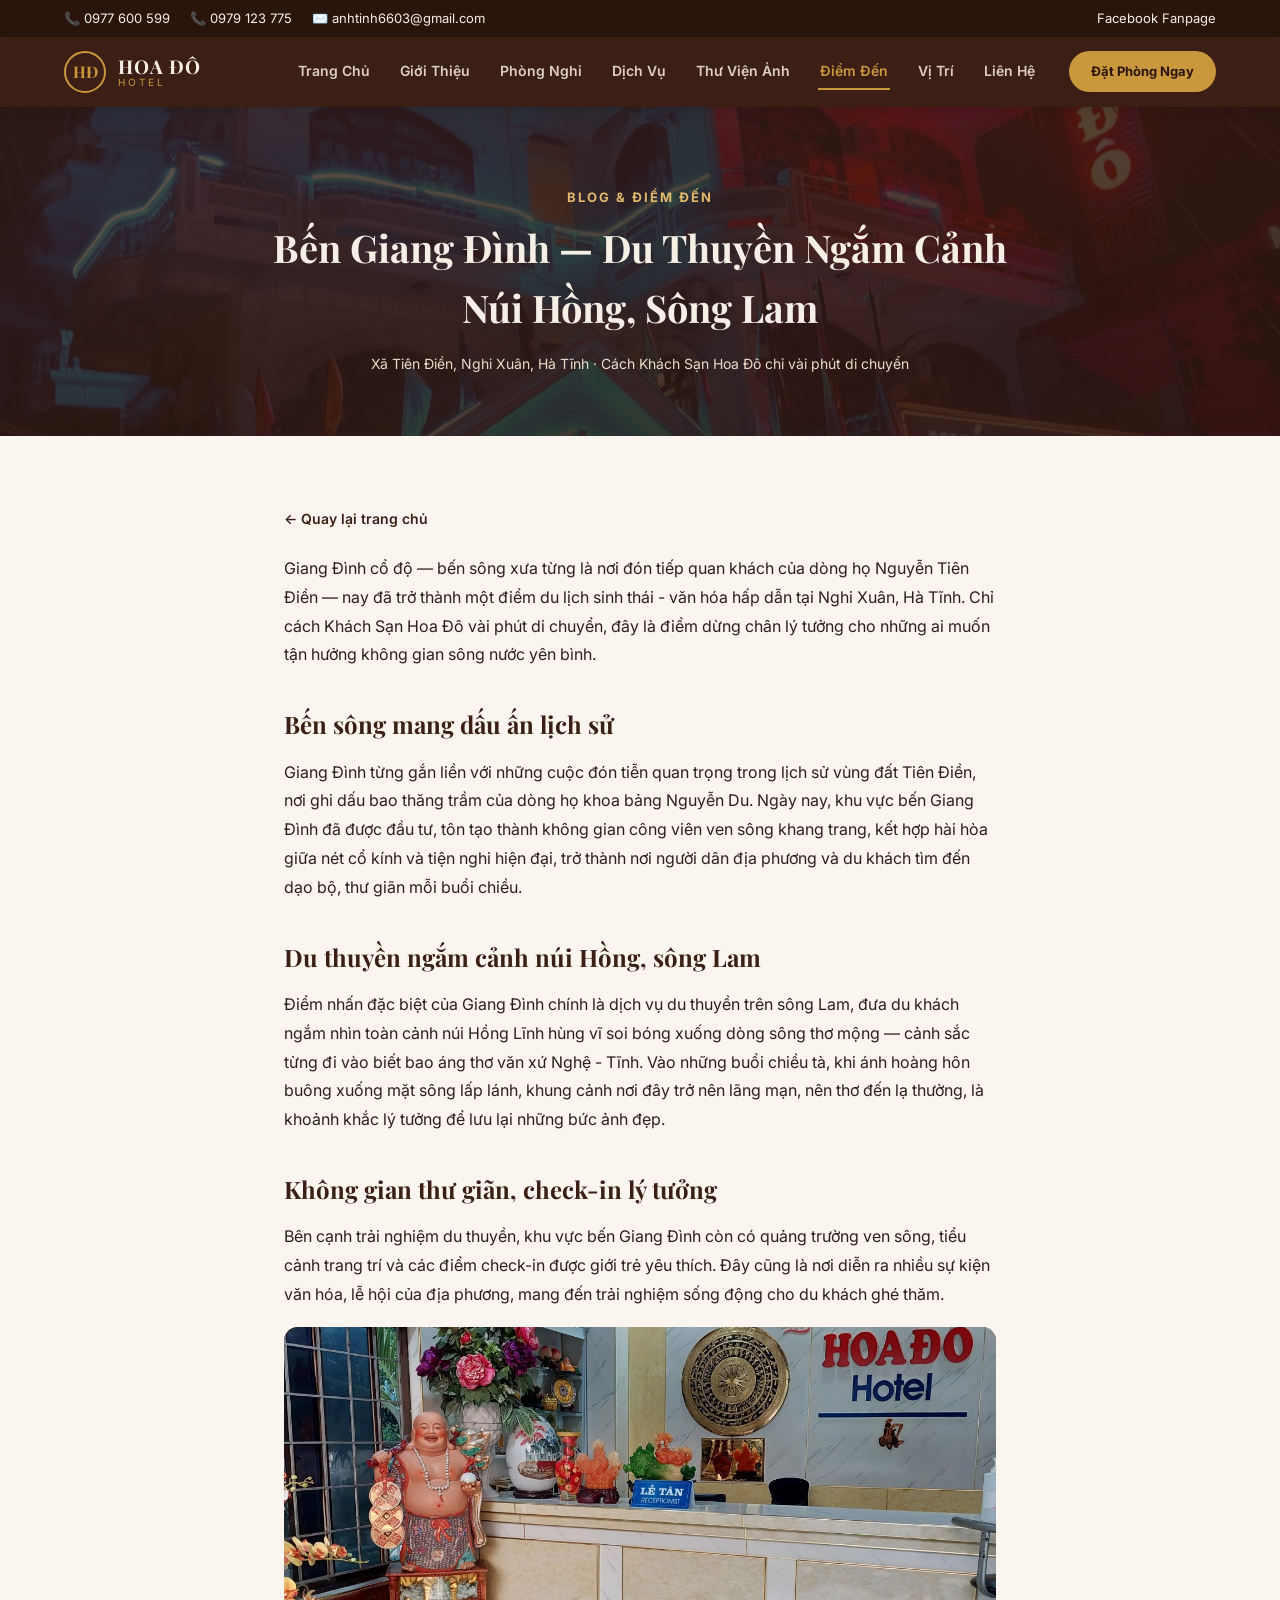
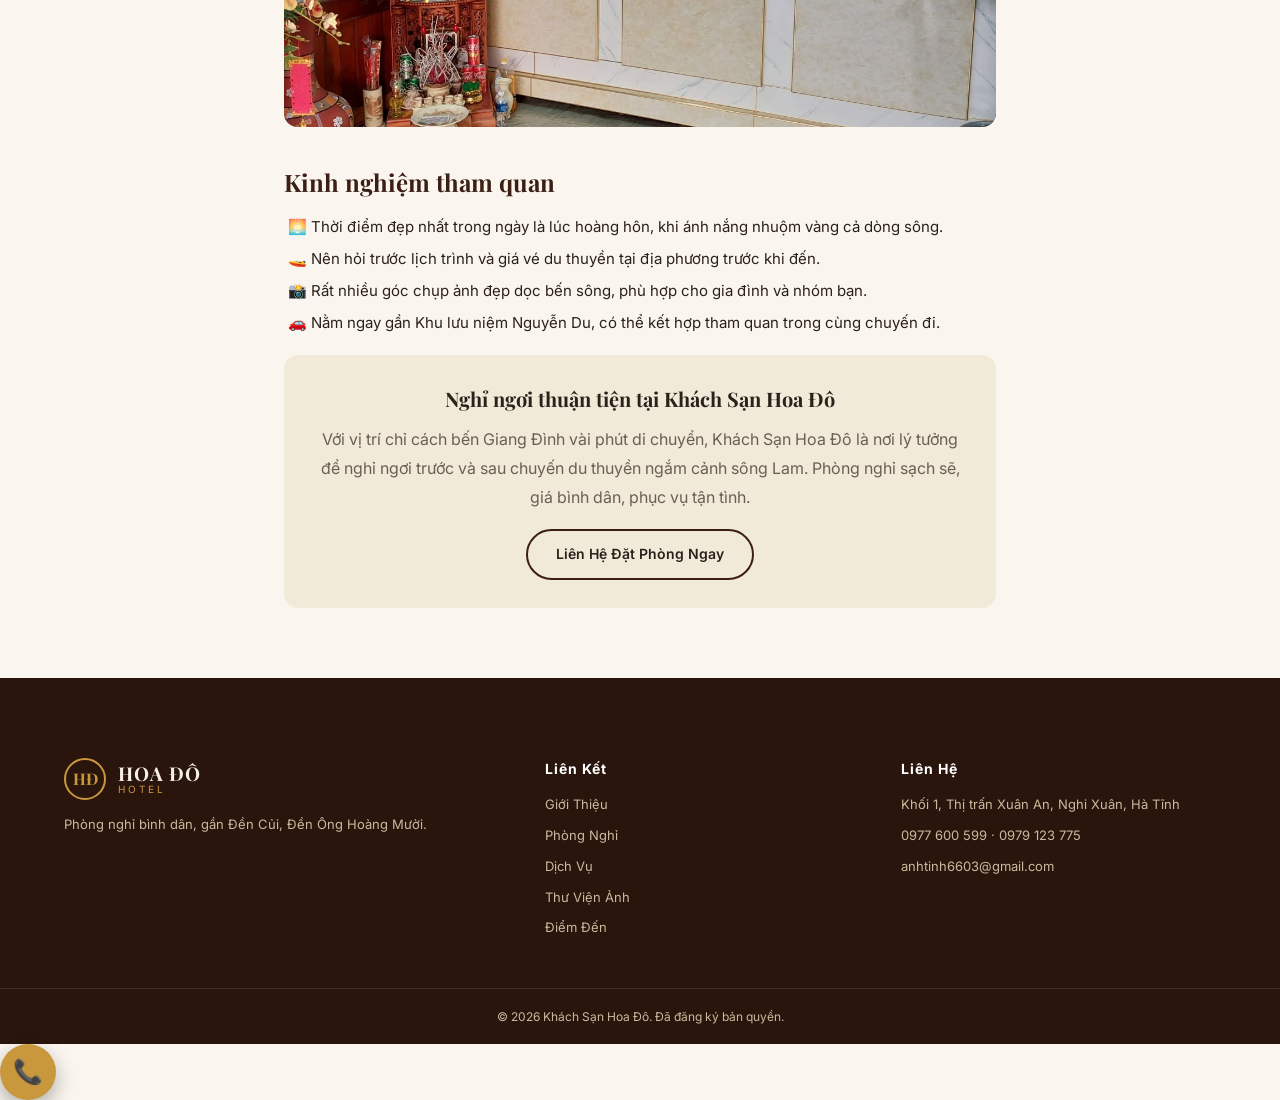
<file: blog-ben-giang-dinh.html>
<!DOCTYPE html>
<html lang="vi">
<head>
<meta charset="UTF-8">
<meta name="viewport" content="width=device-width, initial-scale=1.0">
<title>Bến Giang Đình — Du Thuyền Ngắm Cảnh Núi Hồng Sông Lam Gần Khách Sạn Hoa Đô</title>
<meta name="description" content="Trải nghiệm du thuyền bến Giang Đình, Tiên Điền, Nghi Xuân, Hà Tĩnh — ngắm cảnh núi Hồng sông Lam thơ mộng, chỉ cách Khách Sạn Hoa Đô vài phút di chuyển.">
<link rel="preconnect" href="https://fonts.googleapis.com">
<link href="https://fonts.googleapis.com/css2?family=Playfair+Display:wght@600;700&family=Inter:wght@400;500;600;700&display=swap" rel="stylesheet">
<link rel="stylesheet" href="styles.css">
</head>
<body>

<div class="infobar">
  <div class="infobar-inner">
    <div class="infobar-contacts">
      <a href="tel:+84977600599">📞 0977 600 599</a>
      <a href="tel:+84979123775">📞 0979 123 775</a>
      <a href="mailto:anhtinh6603@gmail.com">✉️ anhtinh6603@gmail.com</a>
    </div>
    <a class="infobar-fb" href="https://www.facebook.com/profile.php?id=100083118018930" target="_blank" rel="noopener">Facebook Fanpage</a>
  </div>
</div>

<header class="site-header" id="siteHeader">
  <div class="nav-inner">
    <a class="logo" href="index.html#home">
      <span class="logo-mark">HĐ</span>
      <span class="logo-text"><span class="logo-title">HOA ĐÔ</span><span class="logo-sub">HOTEL</span></span>
    </a>
    <nav class="main-nav" id="mainNav">
      <a href="index.html#home">Trang Chủ</a>
      <a href="index.html#about">Giới Thiệu</a>
      <a href="index.html#rooms">Phòng Nghỉ</a>
      <a href="index.html#services">Dịch Vụ</a>
      <a href="index.html#gallery">Thư Viện Ảnh</a>
      <a href="index.html#blog" class="active">Điểm Đến</a>
      <a href="index.html#location">Vị Trí</a>
      <a href="index.html#contact">Liên Hệ</a>
    </nav>
    <a href="tel:+84977600599" class="book-now">Đặt Phòng Ngay</a>
    <button class="hamburger" id="hamburger" aria-label="Mở menu"><span></span><span></span><span></span></button>
  </div>
</header>

<section class="article-hero">
  <p class="eyebrow center">Blog &amp; Điểm Đến</p>
  <h1>Bến Giang Đình — Du Thuyền Ngắm Cảnh Núi Hồng, Sông Lam</h1>
  <p class="article-meta">Xã Tiên Điền, Nghi Xuân, Hà Tĩnh · Cách Khách Sạn Hoa Đô chỉ vài phút di chuyển</p>
</section>

<article class="article-body">
  <a href="index.html#blog" class="article-back">← Quay lại trang chủ</a>

  <p>Giang Đình cổ độ — bến sông xưa từng là nơi đón tiếp quan khách của dòng họ Nguyễn Tiên Điền — nay đã trở thành một điểm du lịch sinh thái - văn hóa hấp dẫn tại Nghi Xuân, Hà Tĩnh. Chỉ cách Khách Sạn Hoa Đô vài phút di chuyển, đây là điểm dừng chân lý tưởng cho những ai muốn tận hưởng không gian sông nước yên bình.</p>

  <h2>Bến sông mang dấu ấn lịch sử</h2>
  <p>Giang Đình từng gắn liền với những cuộc đón tiễn quan trọng trong lịch sử vùng đất Tiên Điền, nơi ghi dấu bao thăng trầm của dòng họ khoa bảng Nguyễn Du. Ngày nay, khu vực bến Giang Đình đã được đầu tư, tôn tạo thành không gian công viên ven sông khang trang, kết hợp hài hòa giữa nét cổ kính và tiện nghi hiện đại, trở thành nơi người dân địa phương và du khách tìm đến dạo bộ, thư giãn mỗi buổi chiều.</p>

  <h2>Du thuyền ngắm cảnh núi Hồng, sông Lam</h2>
  <p>Điểm nhấn đặc biệt của Giang Đình chính là dịch vụ du thuyền trên sông Lam, đưa du khách ngắm nhìn toàn cảnh núi Hồng Lĩnh hùng vĩ soi bóng xuống dòng sông thơ mộng — cảnh sắc từng đi vào biết bao áng thơ văn xứ Nghệ - Tĩnh. Vào những buổi chiều tà, khi ánh hoàng hôn buông xuống mặt sông lấp lánh, khung cảnh nơi đây trở nên lãng mạn, nên thơ đến lạ thường, là khoảnh khắc lý tưởng để lưu lại những bức ảnh đẹp.</p>

  <h2>Không gian thư giãn, check-in lý tưởng</h2>
  <p>Bên cạnh trải nghiệm du thuyền, khu vực bến Giang Đình còn có quảng trường ven sông, tiểu cảnh trang trí và các điểm check-in được giới trẻ yêu thích. Đây cũng là nơi diễn ra nhiều sự kiện văn hóa, lễ hội của địa phương, mang đến trải nghiệm sống động cho du khách ghé thăm.</p>

  <div class="photo tall" data-label="Nghỉ ngơi tại Khách Sạn Hoa Đô">
    <img class="photo-img" src="images/707522599_976727988441126_5698585564925692091_n.jpg" alt="Sảnh lễ tân Khách Sạn Hoa Đô">
    <span class="ph-icon">🖼</span><span class="ph-label"></span>
  </div>

  <h2>Kinh nghiệm tham quan</h2>
  <ul>
    <li>🌅 Thời điểm đẹp nhất trong ngày là lúc hoàng hôn, khi ánh nắng nhuộm vàng cả dòng sông.</li>
    <li>🚤 Nên hỏi trước lịch trình và giá vé du thuyền tại địa phương trước khi đến.</li>
    <li>📸 Rất nhiều góc chụp ảnh đẹp dọc bến sông, phù hợp cho gia đình và nhóm bạn.</li>
    <li>🚗 Nằm ngay gần Khu lưu niệm Nguyễn Du, có thể kết hợp tham quan trong cùng chuyến đi.</li>
  </ul>

  <div class="article-cta">
    <h3>Nghỉ ngơi thuận tiện tại Khách Sạn Hoa Đô</h3>
    <p>Với vị trí chỉ cách bến Giang Đình vài phút di chuyển, Khách Sạn Hoa Đô là nơi lý tưởng để nghỉ ngơi trước và sau chuyến du thuyền ngắm cảnh sông Lam. Phòng nghỉ sạch sẽ, giá bình dân, phục vụ tận tình.</p>
    <a href="tel:+84977600599" class="btn-outline">Liên Hệ Đặt Phòng Ngay</a>
  </div>
</article>

<footer class="site-footer">
  <div class="section-inner footer-grid">
    <div class="footer-brand">
      <div class="logo">
        <span class="logo-mark">HĐ</span>
        <span class="logo-text"><span class="logo-title">HOA ĐÔ</span><span class="logo-sub">HOTEL</span></span>
      </div>
      <p>Phòng nghỉ bình dân, gần Đền Củi, Đền Ông Hoàng Mười.</p>
    </div>
    <div class="footer-col">
      <h4>Liên Kết</h4>
      <a href="index.html#about">Giới Thiệu</a>
      <a href="index.html#rooms">Phòng Nghỉ</a>
      <a href="index.html#services">Dịch Vụ</a>
      <a href="index.html#gallery">Thư Viện Ảnh</a>
      <a href="index.html#blog">Điểm Đến</a>
    </div>
    <div class="footer-col">
      <h4>Liên Hệ</h4>
      <p>Khối 1, Thị trấn Xuân An, Nghi Xuân, Hà Tĩnh</p>
      <p>0977 600 599 · 0979 123 775</p>
      <p>anhtinh6603@gmail.com</p>
    </div>
  </div>
  <div class="footer-bottom"><p>&copy; <span id="year"></span> Khách Sạn Hoa Đô. Đã đăng ký bản quyền.</p></div>
</footer>

<a href="tel:+84977600599" class="fab-call" aria-label="Gọi ngay">📞</a>

<script src="script.js"></script>
</body>
</html>
</file>
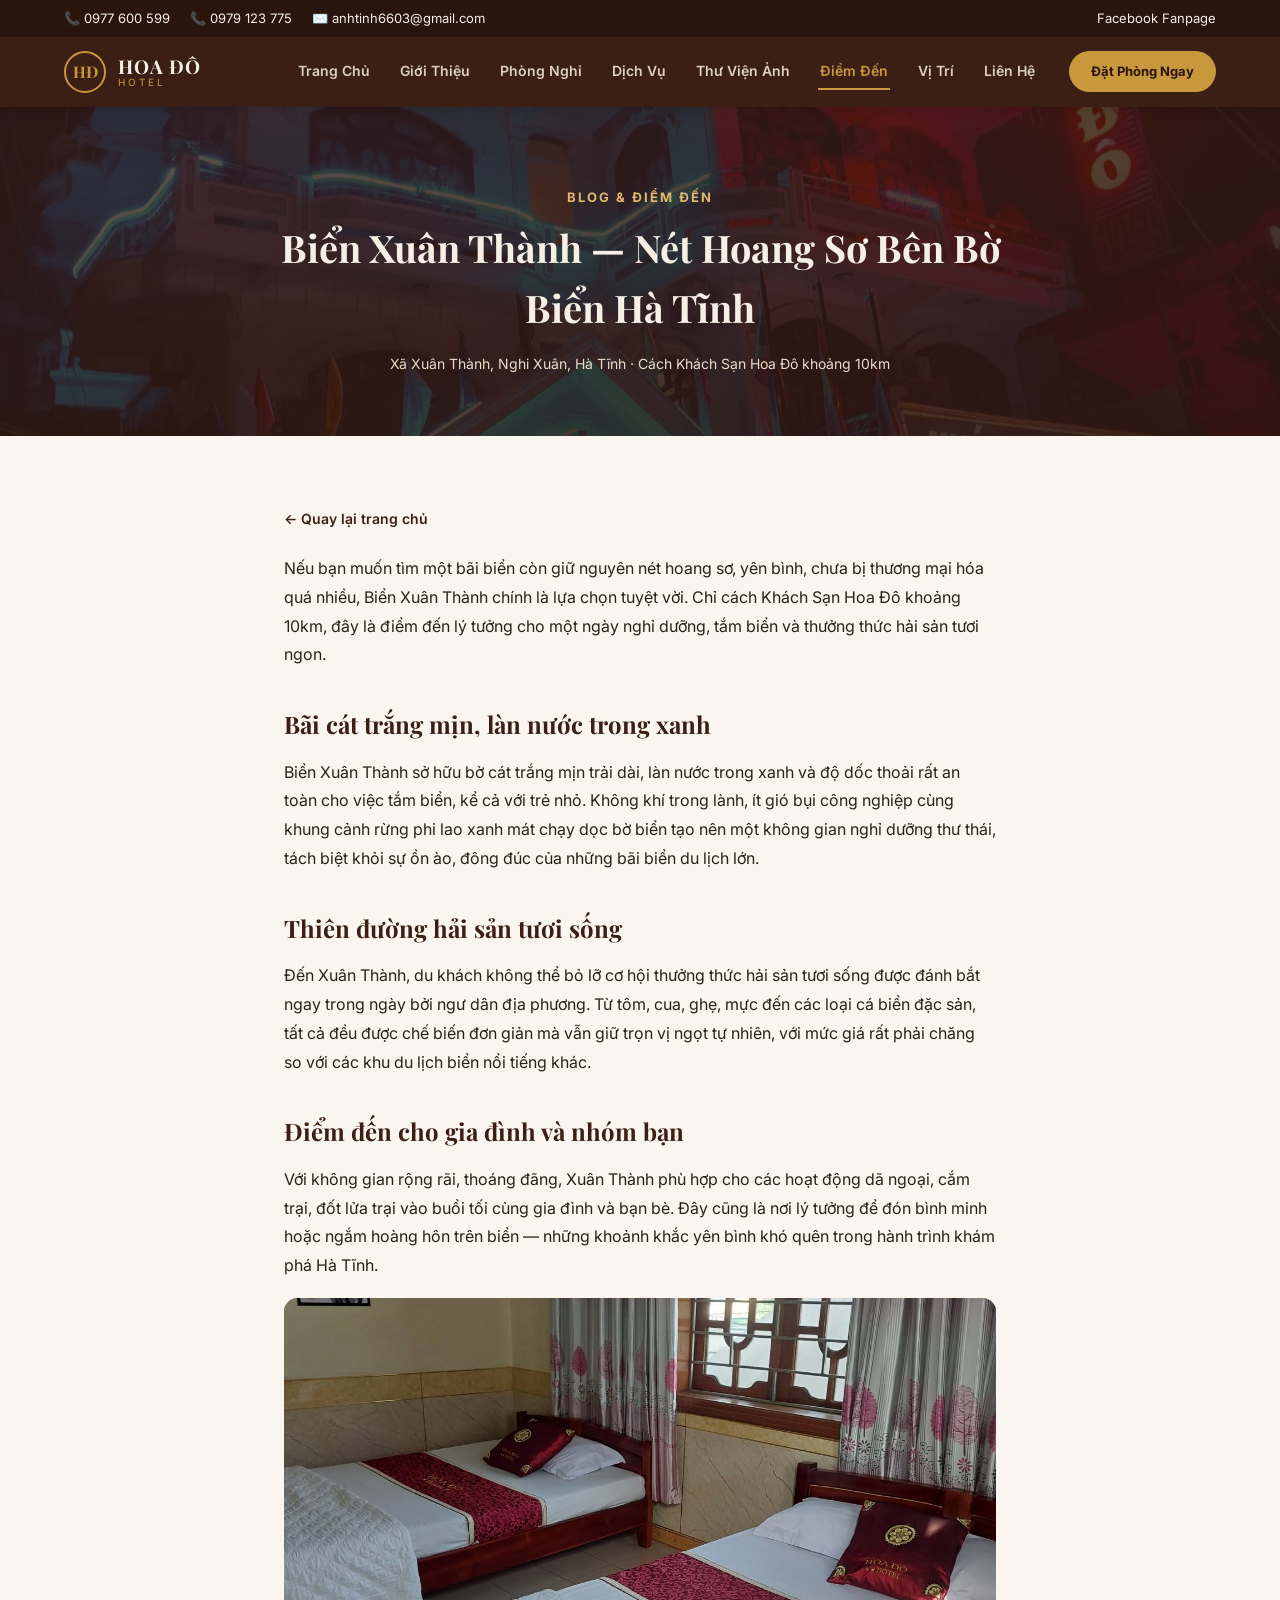
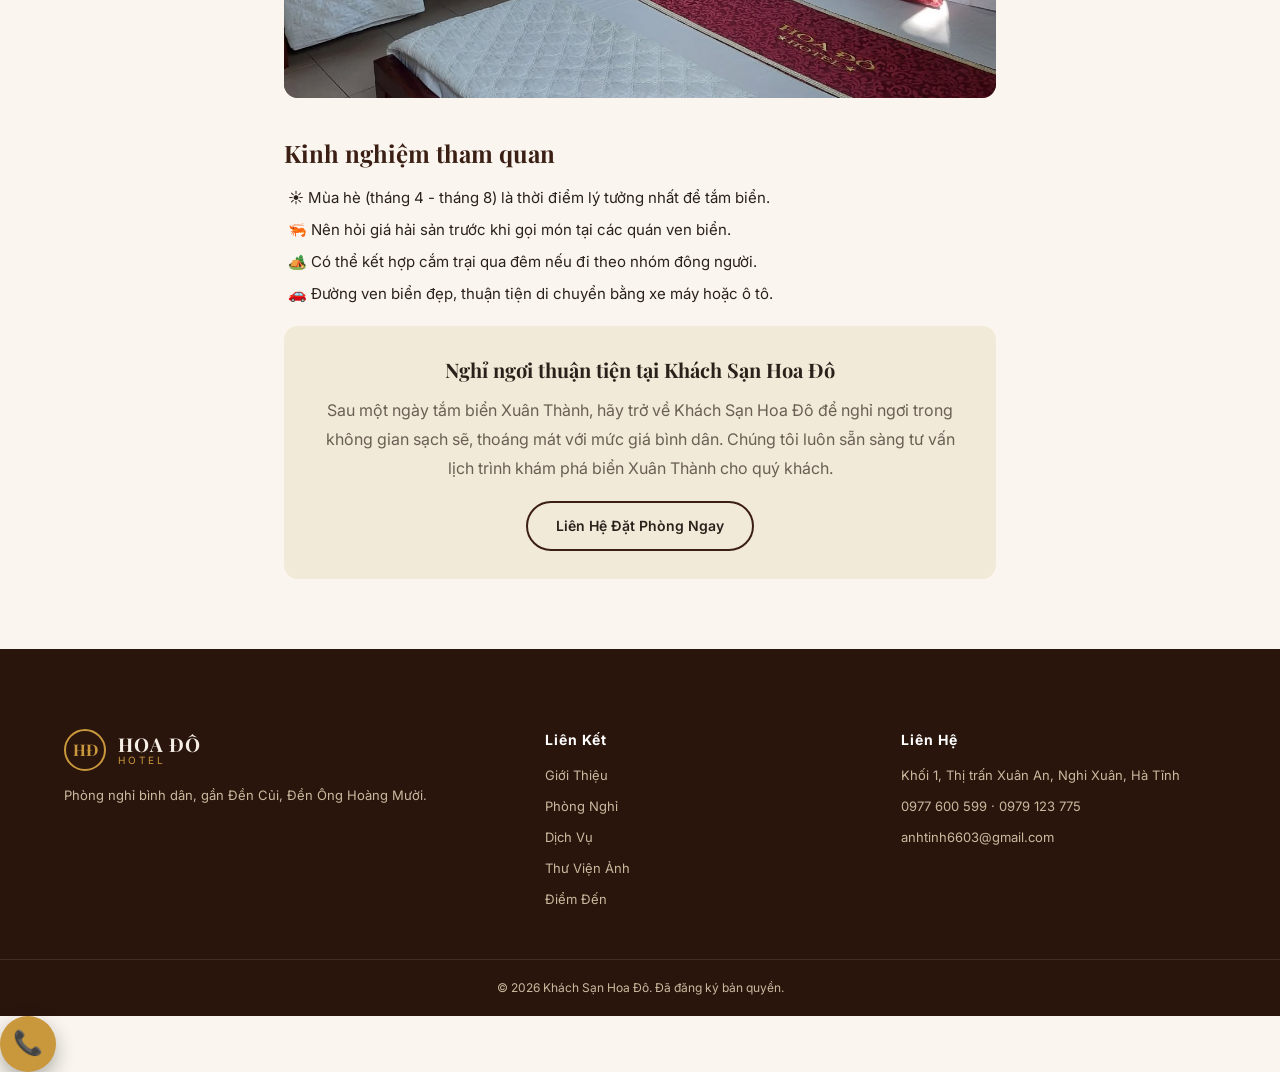
<file: blog-bien-xuan-thanh.html>
<!DOCTYPE html>
<html lang="vi">
<head>
<meta charset="UTF-8">
<meta name="viewport" content="width=device-width, initial-scale=1.0">
<title>Biển Xuân Thành — Bãi Biển Đẹp Gần Khách Sạn Hoa Đô</title>
<meta name="description" content="Khám phá Biển Xuân Thành, Nghi Xuân, Hà Tĩnh — bãi biển cát trắng hoang sơ, hải sản tươi ngon, cách Khách Sạn Hoa Đô khoảng 10km.">
<link rel="preconnect" href="https://fonts.googleapis.com">
<link href="https://fonts.googleapis.com/css2?family=Playfair+Display:wght@600;700&family=Inter:wght@400;500;600;700&display=swap" rel="stylesheet">
<link rel="stylesheet" href="styles.css">
</head>
<body>

<div class="infobar">
  <div class="infobar-inner">
    <div class="infobar-contacts">
      <a href="tel:+84977600599">📞 0977 600 599</a>
      <a href="tel:+84979123775">📞 0979 123 775</a>
      <a href="mailto:anhtinh6603@gmail.com">✉️ anhtinh6603@gmail.com</a>
    </div>
    <a class="infobar-fb" href="https://www.facebook.com/profile.php?id=100083118018930" target="_blank" rel="noopener">Facebook Fanpage</a>
  </div>
</div>

<header class="site-header" id="siteHeader">
  <div class="nav-inner">
    <a class="logo" href="index.html#home">
      <span class="logo-mark">HĐ</span>
      <span class="logo-text"><span class="logo-title">HOA ĐÔ</span><span class="logo-sub">HOTEL</span></span>
    </a>
    <nav class="main-nav" id="mainNav">
      <a href="index.html#home">Trang Chủ</a>
      <a href="index.html#about">Giới Thiệu</a>
      <a href="index.html#rooms">Phòng Nghỉ</a>
      <a href="index.html#services">Dịch Vụ</a>
      <a href="index.html#gallery">Thư Viện Ảnh</a>
      <a href="index.html#blog" class="active">Điểm Đến</a>
      <a href="index.html#location">Vị Trí</a>
      <a href="index.html#contact">Liên Hệ</a>
    </nav>
    <a href="tel:+84977600599" class="book-now">Đặt Phòng Ngay</a>
    <button class="hamburger" id="hamburger" aria-label="Mở menu"><span></span><span></span><span></span></button>
  </div>
</header>

<section class="article-hero">
  <p class="eyebrow center">Blog &amp; Điểm Đến</p>
  <h1>Biển Xuân Thành — Nét Hoang Sơ Bên Bờ Biển Hà Tĩnh</h1>
  <p class="article-meta">Xã Xuân Thành, Nghi Xuân, Hà Tĩnh · Cách Khách Sạn Hoa Đô khoảng 10km</p>
</section>

<article class="article-body">
  <a href="index.html#blog" class="article-back">← Quay lại trang chủ</a>

  <p>Nếu bạn muốn tìm một bãi biển còn giữ nguyên nét hoang sơ, yên bình, chưa bị thương mại hóa quá nhiều, Biển Xuân Thành chính là lựa chọn tuyệt vời. Chỉ cách Khách Sạn Hoa Đô khoảng 10km, đây là điểm đến lý tưởng cho một ngày nghỉ dưỡng, tắm biển và thưởng thức hải sản tươi ngon.</p>

  <h2>Bãi cát trắng mịn, làn nước trong xanh</h2>
  <p>Biển Xuân Thành sở hữu bờ cát trắng mịn trải dài, làn nước trong xanh và độ dốc thoải rất an toàn cho việc tắm biển, kể cả với trẻ nhỏ. Không khí trong lành, ít gió bụi công nghiệp cùng khung cảnh rừng phi lao xanh mát chạy dọc bờ biển tạo nên một không gian nghỉ dưỡng thư thái, tách biệt khỏi sự ồn ào, đông đúc của những bãi biển du lịch lớn.</p>

  <h2>Thiên đường hải sản tươi sống</h2>
  <p>Đến Xuân Thành, du khách không thể bỏ lỡ cơ hội thưởng thức hải sản tươi sống được đánh bắt ngay trong ngày bởi ngư dân địa phương. Từ tôm, cua, ghẹ, mực đến các loại cá biển đặc sản, tất cả đều được chế biến đơn giản mà vẫn giữ trọn vị ngọt tự nhiên, với mức giá rất phải chăng so với các khu du lịch biển nổi tiếng khác.</p>

  <h2>Điểm đến cho gia đình và nhóm bạn</h2>
  <p>Với không gian rộng rãi, thoáng đãng, Xuân Thành phù hợp cho các hoạt động dã ngoại, cắm trại, đốt lửa trại vào buổi tối cùng gia đình và bạn bè. Đây cũng là nơi lý tưởng để đón bình minh hoặc ngắm hoàng hôn trên biển — những khoảnh khắc yên bình khó quên trong hành trình khám phá Hà Tĩnh.</p>

  <div class="photo tall" data-label="Nghỉ ngơi tại Khách Sạn Hoa Đô">
    <img class="photo-img" src="images/701675543_971869712260287_8243701320393879571_n.jpg" alt="Phòng nghỉ 2 giường Khách Sạn Hoa Đô">
    <span class="ph-icon">🖼</span><span class="ph-label"></span>
  </div>

  <h2>Kinh nghiệm tham quan</h2>
  <ul>
    <li>☀️ Mùa hè (tháng 4 - tháng 8) là thời điểm lý tưởng nhất để tắm biển.</li>
    <li>🦐 Nên hỏi giá hải sản trước khi gọi món tại các quán ven biển.</li>
    <li>🏕️ Có thể kết hợp cắm trại qua đêm nếu đi theo nhóm đông người.</li>
    <li>🚗 Đường ven biển đẹp, thuận tiện di chuyển bằng xe máy hoặc ô tô.</li>
  </ul>

  <div class="article-cta">
    <h3>Nghỉ ngơi thuận tiện tại Khách Sạn Hoa Đô</h3>
    <p>Sau một ngày tắm biển Xuân Thành, hãy trở về Khách Sạn Hoa Đô để nghỉ ngơi trong không gian sạch sẽ, thoáng mát với mức giá bình dân. Chúng tôi luôn sẵn sàng tư vấn lịch trình khám phá biển Xuân Thành cho quý khách.</p>
    <a href="tel:+84977600599" class="btn-outline">Liên Hệ Đặt Phòng Ngay</a>
  </div>
</article>

<footer class="site-footer">
  <div class="section-inner footer-grid">
    <div class="footer-brand">
      <div class="logo">
        <span class="logo-mark">HĐ</span>
        <span class="logo-text"><span class="logo-title">HOA ĐÔ</span><span class="logo-sub">HOTEL</span></span>
      </div>
      <p>Phòng nghỉ bình dân, gần Đền Củi, Đền Ông Hoàng Mười.</p>
    </div>
    <div class="footer-col">
      <h4>Liên Kết</h4>
      <a href="index.html#about">Giới Thiệu</a>
      <a href="index.html#rooms">Phòng Nghỉ</a>
      <a href="index.html#services">Dịch Vụ</a>
      <a href="index.html#gallery">Thư Viện Ảnh</a>
      <a href="index.html#blog">Điểm Đến</a>
    </div>
    <div class="footer-col">
      <h4>Liên Hệ</h4>
      <p>Khối 1, Thị trấn Xuân An, Nghi Xuân, Hà Tĩnh</p>
      <p>0977 600 599 · 0979 123 775</p>
      <p>anhtinh6603@gmail.com</p>
    </div>
  </div>
  <div class="footer-bottom"><p>&copy; <span id="year"></span> Khách Sạn Hoa Đô. Đã đăng ký bản quyền.</p></div>
</footer>

<a href="tel:+84977600599" class="fab-call" aria-label="Gọi ngay">📞</a>

<script src="script.js"></script>
</body>
</html>
</file>
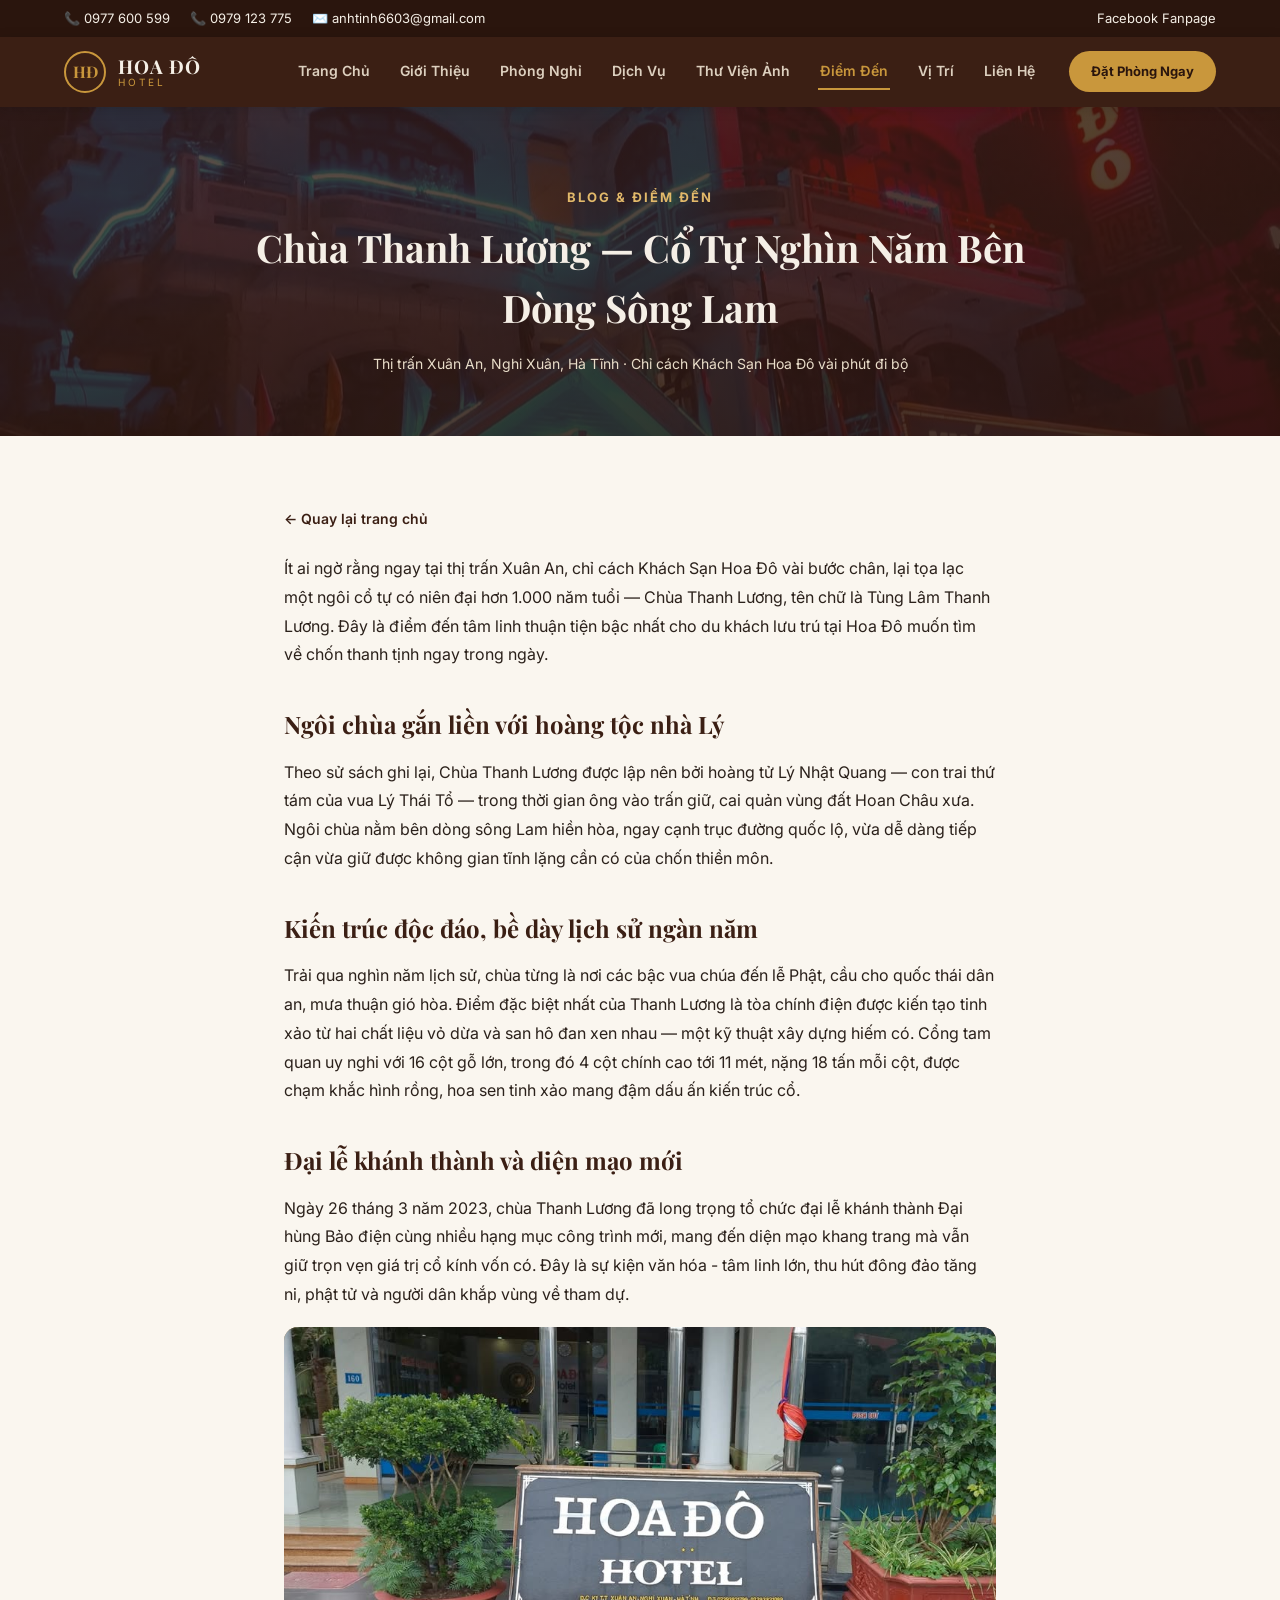
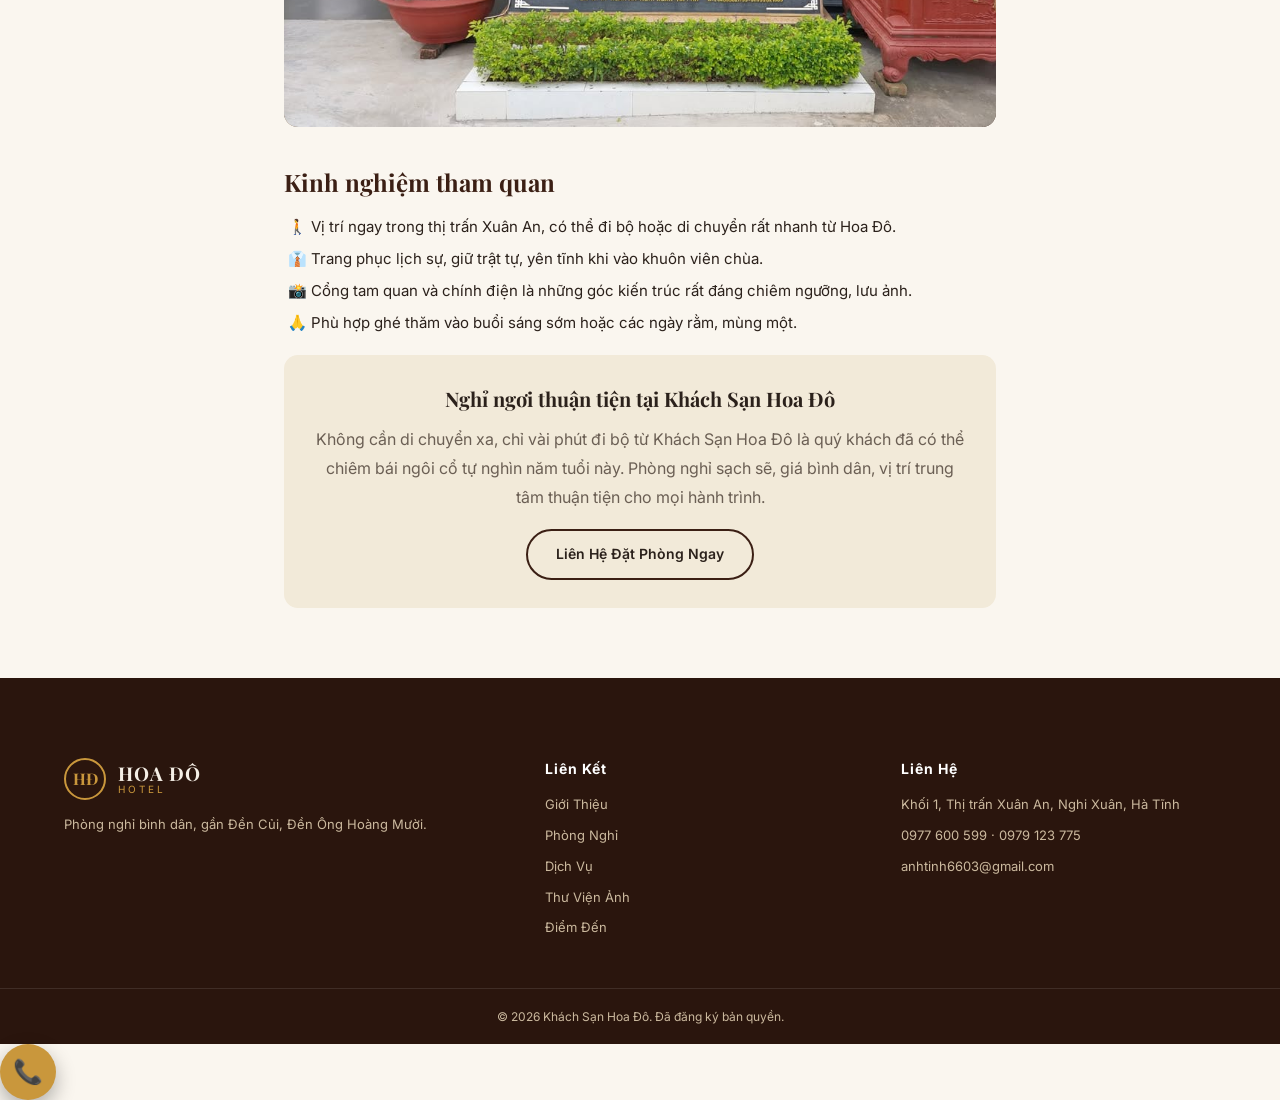
<file: blog-chua-thanh-luong.html>
<!DOCTYPE html>
<html lang="vi">
<head>
<meta charset="UTF-8">
<meta name="viewport" content="width=device-width, initial-scale=1.0">
<title>Chùa Thanh Lương — Cổ Tự Nghìn Năm Ngay Tại Nghi Xuân, Sát Khách Sạn Hoa Đô</title>
<meta name="description" content="Khám phá Chùa Thanh Lương (Tùng Lâm Thanh Lương), ngôi cổ tự hơn 1.000 năm tuổi tại Xuân An, Nghi Xuân, Hà Tĩnh — ngay gần Khách Sạn Hoa Đô.">
<link rel="preconnect" href="https://fonts.googleapis.com">
<link href="https://fonts.googleapis.com/css2?family=Playfair+Display:wght@600;700&family=Inter:wght@400;500;600;700&display=swap" rel="stylesheet">
<link rel="stylesheet" href="styles.css">
</head>
<body>

<div class="infobar">
  <div class="infobar-inner">
    <div class="infobar-contacts">
      <a href="tel:+84977600599">📞 0977 600 599</a>
      <a href="tel:+84979123775">📞 0979 123 775</a>
      <a href="mailto:anhtinh6603@gmail.com">✉️ anhtinh6603@gmail.com</a>
    </div>
    <a class="infobar-fb" href="https://www.facebook.com/profile.php?id=100083118018930" target="_blank" rel="noopener">Facebook Fanpage</a>
  </div>
</div>

<header class="site-header" id="siteHeader">
  <div class="nav-inner">
    <a class="logo" href="index.html#home">
      <span class="logo-mark">HĐ</span>
      <span class="logo-text"><span class="logo-title">HOA ĐÔ</span><span class="logo-sub">HOTEL</span></span>
    </a>
    <nav class="main-nav" id="mainNav">
      <a href="index.html#home">Trang Chủ</a>
      <a href="index.html#about">Giới Thiệu</a>
      <a href="index.html#rooms">Phòng Nghỉ</a>
      <a href="index.html#services">Dịch Vụ</a>
      <a href="index.html#gallery">Thư Viện Ảnh</a>
      <a href="index.html#blog" class="active">Điểm Đến</a>
      <a href="index.html#location">Vị Trí</a>
      <a href="index.html#contact">Liên Hệ</a>
    </nav>
    <a href="tel:+84977600599" class="book-now">Đặt Phòng Ngay</a>
    <button class="hamburger" id="hamburger" aria-label="Mở menu"><span></span><span></span><span></span></button>
  </div>
</header>

<section class="article-hero">
  <p class="eyebrow center">Blog &amp; Điểm Đến</p>
  <h1>Chùa Thanh Lương — Cổ Tự Nghìn Năm Bên Dòng Sông Lam</h1>
  <p class="article-meta">Thị trấn Xuân An, Nghi Xuân, Hà Tĩnh · Chỉ cách Khách Sạn Hoa Đô vài phút đi bộ</p>
</section>

<article class="article-body">
  <a href="index.html#blog" class="article-back">← Quay lại trang chủ</a>

  <p>Ít ai ngờ rằng ngay tại thị trấn Xuân An, chỉ cách Khách Sạn Hoa Đô vài bước chân, lại tọa lạc một ngôi cổ tự có niên đại hơn 1.000 năm tuổi — Chùa Thanh Lương, tên chữ là Tùng Lâm Thanh Lương. Đây là điểm đến tâm linh thuận tiện bậc nhất cho du khách lưu trú tại Hoa Đô muốn tìm về chốn thanh tịnh ngay trong ngày.</p>

  <h2>Ngôi chùa gắn liền với hoàng tộc nhà Lý</h2>
  <p>Theo sử sách ghi lại, Chùa Thanh Lương được lập nên bởi hoàng tử Lý Nhật Quang — con trai thứ tám của vua Lý Thái Tổ — trong thời gian ông vào trấn giữ, cai quản vùng đất Hoan Châu xưa. Ngôi chùa nằm bên dòng sông Lam hiền hòa, ngay cạnh trục đường quốc lộ, vừa dễ dàng tiếp cận vừa giữ được không gian tĩnh lặng cần có của chốn thiền môn.</p>

  <h2>Kiến trúc độc đáo, bề dày lịch sử ngàn năm</h2>
  <p>Trải qua nghìn năm lịch sử, chùa từng là nơi các bậc vua chúa đến lễ Phật, cầu cho quốc thái dân an, mưa thuận gió hòa. Điểm đặc biệt nhất của Thanh Lương là tòa chính điện được kiến tạo tinh xảo từ hai chất liệu vỏ dừa và san hô đan xen nhau — một kỹ thuật xây dựng hiếm có. Cổng tam quan uy nghi với 16 cột gỗ lớn, trong đó 4 cột chính cao tới 11 mét, nặng 18 tấn mỗi cột, được chạm khắc hình rồng, hoa sen tinh xảo mang đậm dấu ấn kiến trúc cổ.</p>

  <h2>Đại lễ khánh thành và diện mạo mới</h2>
  <p>Ngày 26 tháng 3 năm 2023, chùa Thanh Lương đã long trọng tổ chức đại lễ khánh thành Đại hùng Bảo điện cùng nhiều hạng mục công trình mới, mang đến diện mạo khang trang mà vẫn giữ trọn vẹn giá trị cổ kính vốn có. Đây là sự kiện văn hóa - tâm linh lớn, thu hút đông đảo tăng ni, phật tử và người dân khắp vùng về tham dự.</p>

  <div class="photo tall" data-label="Nghỉ ngơi tại Khách Sạn Hoa Đô">
    <img class="photo-img" src="images/469509727_605684618789865_2256714625930455228_n.jpg" alt="Bảng hiệu Khách Sạn Hoa Đô">
    <span class="ph-icon">🖼</span><span class="ph-label"></span>
  </div>

  <h2>Kinh nghiệm tham quan</h2>
  <ul>
    <li>🚶 Vị trí ngay trong thị trấn Xuân An, có thể đi bộ hoặc di chuyển rất nhanh từ Hoa Đô.</li>
    <li>👔 Trang phục lịch sự, giữ trật tự, yên tĩnh khi vào khuôn viên chùa.</li>
    <li>📸 Cổng tam quan và chính điện là những góc kiến trúc rất đáng chiêm ngưỡng, lưu ảnh.</li>
    <li>🙏 Phù hợp ghé thăm vào buổi sáng sớm hoặc các ngày rằm, mùng một.</li>
  </ul>

  <div class="article-cta">
    <h3>Nghỉ ngơi thuận tiện tại Khách Sạn Hoa Đô</h3>
    <p>Không cần di chuyển xa, chỉ vài phút đi bộ từ Khách Sạn Hoa Đô là quý khách đã có thể chiêm bái ngôi cổ tự nghìn năm tuổi này. Phòng nghỉ sạch sẽ, giá bình dân, vị trí trung tâm thuận tiện cho mọi hành trình.</p>
    <a href="tel:+84977600599" class="btn-outline">Liên Hệ Đặt Phòng Ngay</a>
  </div>
</article>

<footer class="site-footer">
  <div class="section-inner footer-grid">
    <div class="footer-brand">
      <div class="logo">
        <span class="logo-mark">HĐ</span>
        <span class="logo-text"><span class="logo-title">HOA ĐÔ</span><span class="logo-sub">HOTEL</span></span>
      </div>
      <p>Phòng nghỉ bình dân, gần Đền Củi, Đền Ông Hoàng Mười.</p>
    </div>
    <div class="footer-col">
      <h4>Liên Kết</h4>
      <a href="index.html#about">Giới Thiệu</a>
      <a href="index.html#rooms">Phòng Nghỉ</a>
      <a href="index.html#services">Dịch Vụ</a>
      <a href="index.html#gallery">Thư Viện Ảnh</a>
      <a href="index.html#blog">Điểm Đến</a>
    </div>
    <div class="footer-col">
      <h4>Liên Hệ</h4>
      <p>Khối 1, Thị trấn Xuân An, Nghi Xuân, Hà Tĩnh</p>
      <p>0977 600 599 · 0979 123 775</p>
      <p>anhtinh6603@gmail.com</p>
    </div>
  </div>
  <div class="footer-bottom"><p>&copy; <span id="year"></span> Khách Sạn Hoa Đô. Đã đăng ký bản quyền.</p></div>
</footer>

<a href="tel:+84977600599" class="fab-call" aria-label="Gọi ngay">📞</a>

<script src="script.js"></script>
</body>
</html>
</file>
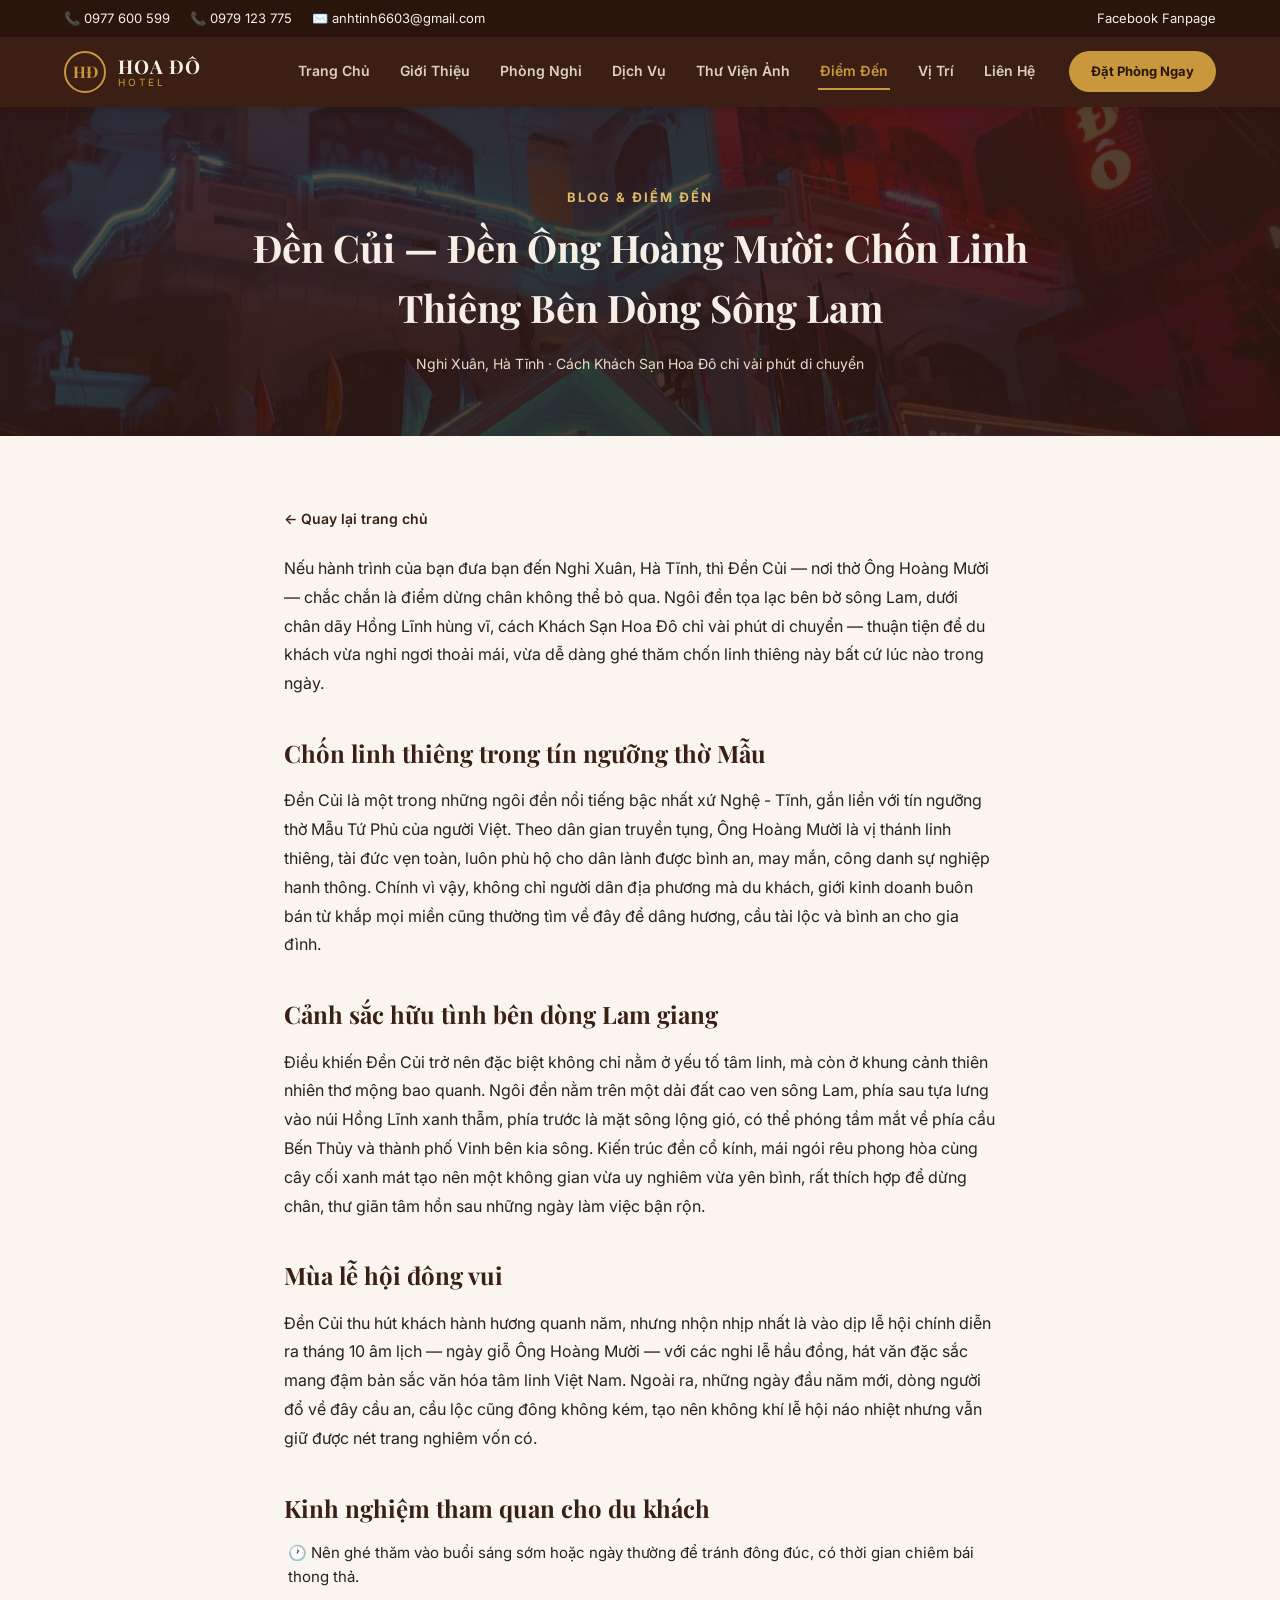
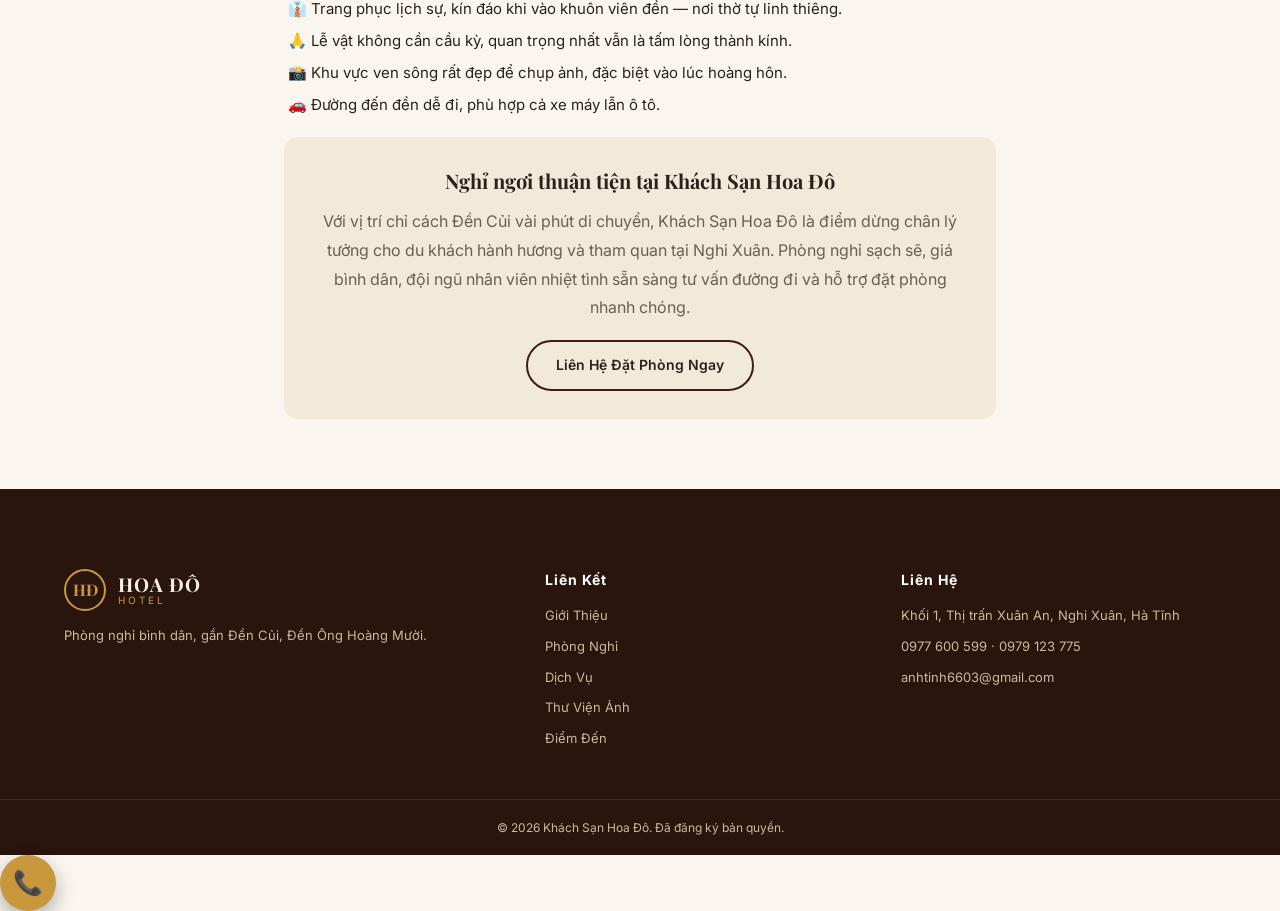
<file: blog-den-cui-ong-hoang-muoi.html>
<!DOCTYPE html>
<html lang="vi">
<head>
<meta charset="UTF-8">
<meta name="viewport" content="width=device-width, initial-scale=1.0">
<title>Đền Củi (Đền Ông Hoàng Mười) — Điểm Đến Tâm Linh Gần Khách Sạn Hoa Đô</title>
<meta name="description" content="Khám phá Đền Củi thờ Ông Hoàng Mười bên dòng sông Lam, Nghi Xuân, Hà Tĩnh — chỉ cách Khách Sạn Hoa Đô vài phút di chuyển.">
<link rel="preconnect" href="https://fonts.googleapis.com">
<link href="https://fonts.googleapis.com/css2?family=Playfair+Display:wght@600;700&family=Inter:wght@400;500;600;700&display=swap" rel="stylesheet">
<link rel="stylesheet" href="styles.css">
</head>
<body>

<!-- ===== Top info bar ===== -->
<div class="infobar">
  <div class="infobar-inner">
    <div class="infobar-contacts">
      <a href="tel:+84977600599">📞 0977 600 599</a>
      <a href="tel:+84979123775">📞 0979 123 775</a>
      <a href="mailto:anhtinh6603@gmail.com">✉️ anhtinh6603@gmail.com</a>
    </div>
    <a class="infobar-fb" href="https://www.facebook.com/profile.php?id=100083118018930" target="_blank" rel="noopener">Facebook Fanpage</a>
  </div>
</div>

<!-- ===== Header / Nav ===== -->
<header class="site-header" id="siteHeader">
  <div class="nav-inner">
    <a class="logo" href="index.html#home">
      <span class="logo-mark">HĐ</span>
      <span class="logo-text">
        <span class="logo-title">HOA ĐÔ</span>
        <span class="logo-sub">HOTEL</span>
      </span>
    </a>

    <nav class="main-nav" id="mainNav">
      <a href="index.html#home">Trang Chủ</a>
      <a href="index.html#about">Giới Thiệu</a>
      <a href="index.html#rooms">Phòng Nghỉ</a>
      <a href="index.html#services">Dịch Vụ</a>
      <a href="index.html#gallery">Thư Viện Ảnh</a>
      <a href="index.html#blog" class="active">Điểm Đến</a>
      <a href="index.html#location">Vị Trí</a>
      <a href="index.html#contact">Liên Hệ</a>
    </nav>

    <a href="tel:+84977600599" class="book-now">Đặt Phòng Ngay</a>

    <button class="hamburger" id="hamburger" aria-label="Mở menu">
      <span></span><span></span><span></span>
    </button>
  </div>
</header>

<!-- ===== Article Hero ===== -->
<section class="article-hero">
  <p class="eyebrow center">Blog &amp; Điểm Đến</p>
  <h1>Đền Củi — Đền Ông Hoàng Mười: Chốn Linh Thiêng Bên Dòng Sông Lam</h1>
  <p class="article-meta">Nghi Xuân, Hà Tĩnh · Cách Khách Sạn Hoa Đô chỉ vài phút di chuyển</p>
</section>

<!-- ===== Article Body ===== -->
<article class="article-body">
  <a href="index.html#blog" class="article-back">← Quay lại trang chủ</a>

  <p>Nếu hành trình của bạn đưa bạn đến Nghi Xuân, Hà Tĩnh, thì Đền Củi — nơi thờ Ông Hoàng Mười — chắc chắn là điểm dừng chân không thể bỏ qua. Ngôi đền tọa lạc bên bờ sông Lam, dưới chân dãy Hồng Lĩnh hùng vĩ, cách Khách Sạn Hoa Đô chỉ vài phút di chuyển — thuận tiện để du khách vừa nghỉ ngơi thoải mái, vừa dễ dàng ghé thăm chốn linh thiêng này bất cứ lúc nào trong ngày.</p>

  <h2>Chốn linh thiêng trong tín ngưỡng thờ Mẫu</h2>
  <p>Đền Củi là một trong những ngôi đền nổi tiếng bậc nhất xứ Nghệ - Tĩnh, gắn liền với tín ngưỡng thờ Mẫu Tứ Phủ của người Việt. Theo dân gian truyền tụng, Ông Hoàng Mười là vị thánh linh thiêng, tài đức vẹn toàn, luôn phù hộ cho dân lành được bình an, may mắn, công danh sự nghiệp hanh thông. Chính vì vậy, không chỉ người dân địa phương mà du khách, giới kinh doanh buôn bán từ khắp mọi miền cũng thường tìm về đây để dâng hương, cầu tài lộc và bình an cho gia đình.</p>

  <h2>Cảnh sắc hữu tình bên dòng Lam giang</h2>
  <p>Điều khiến Đền Củi trở nên đặc biệt không chỉ nằm ở yếu tố tâm linh, mà còn ở khung cảnh thiên nhiên thơ mộng bao quanh. Ngôi đền nằm trên một dải đất cao ven sông Lam, phía sau tựa lưng vào núi Hồng Lĩnh xanh thẫm, phía trước là mặt sông lộng gió, có thể phóng tầm mắt về phía cầu Bến Thủy và thành phố Vinh bên kia sông. Kiến trúc đền cổ kính, mái ngói rêu phong hòa cùng cây cối xanh mát tạo nên một không gian vừa uy nghiêm vừa yên bình, rất thích hợp để dừng chân, thư giãn tâm hồn sau những ngày làm việc bận rộn.</p>

  <h2>Mùa lễ hội đông vui</h2>
  <p>Đền Củi thu hút khách hành hương quanh năm, nhưng nhộn nhịp nhất là vào dịp lễ hội chính diễn ra tháng 10 âm lịch — ngày giỗ Ông Hoàng Mười — với các nghi lễ hầu đồng, hát văn đặc sắc mang đậm bản sắc văn hóa tâm linh Việt Nam. Ngoài ra, những ngày đầu năm mới, dòng người đổ về đây cầu an, cầu lộc cũng đông không kém, tạo nên không khí lễ hội náo nhiệt nhưng vẫn giữ được nét trang nghiêm vốn có.</p>

  <h2>Kinh nghiệm tham quan cho du khách</h2>
  <ul>
    <li>🕐 Nên ghé thăm vào buổi sáng sớm hoặc ngày thường để tránh đông đúc, có thời gian chiêm bái thong thả.</li>
    <li>👔 Trang phục lịch sự, kín đáo khi vào khuôn viên đền — nơi thờ tự linh thiêng.</li>
    <li>🙏 Lễ vật không cần cầu kỳ, quan trọng nhất vẫn là tấm lòng thành kính.</li>
    <li>📸 Khu vực ven sông rất đẹp để chụp ảnh, đặc biệt vào lúc hoàng hôn.</li>
    <li>🚗 Đường đến đền dễ đi, phù hợp cả xe máy lẫn ô tô.</li>
  </ul>

  <div class="article-cta">
    <h3>Nghỉ ngơi thuận tiện tại Khách Sạn Hoa Đô</h3>
    <p>Với vị trí chỉ cách Đền Củi vài phút di chuyển, Khách Sạn Hoa Đô là điểm dừng chân lý tưởng cho du khách hành hương và tham quan tại Nghi Xuân. Phòng nghỉ sạch sẽ, giá bình dân, đội ngũ nhân viên nhiệt tình sẵn sàng tư vấn đường đi và hỗ trợ đặt phòng nhanh chóng.</p>
    <a href="tel:+84977600599" class="btn-outline">Liên Hệ Đặt Phòng Ngay</a>
  </div>
</article>

<!-- ===== Footer ===== -->
<footer class="site-footer">
  <div class="section-inner footer-grid">
    <div class="footer-brand">
      <div class="logo">
        <span class="logo-mark">HĐ</span>
        <span class="logo-text">
          <span class="logo-title">HOA ĐÔ</span>
          <span class="logo-sub">HOTEL</span>
        </span>
      </div>
      <p>Phòng nghỉ bình dân, gần Đền Củi, Đền Ông Hoàng Mười.</p>
    </div>
    <div class="footer-col">
      <h4>Liên Kết</h4>
      <a href="index.html#about">Giới Thiệu</a>
      <a href="index.html#rooms">Phòng Nghỉ</a>
      <a href="index.html#services">Dịch Vụ</a>
      <a href="index.html#gallery">Thư Viện Ảnh</a>
      <a href="index.html#blog">Điểm Đến</a>
    </div>
    <div class="footer-col">
      <h4>Liên Hệ</h4>
      <p>Khối 1, Thị trấn Xuân An, Nghi Xuân, Hà Tĩnh</p>
      <p>0977 600 599 · 0979 123 775</p>
      <p>anhtinh6603@gmail.com</p>
    </div>
  </div>
  <div class="footer-bottom">
    <p>&copy; <span id="year"></span> Khách Sạn Hoa Đô. Đã đăng ký bản quyền.</p>
  </div>
</footer>

<a href="tel:+84977600599" class="fab-call" aria-label="Gọi ngay">📞</a>

<script src="script.js"></script>
</body>
</html>
</file>
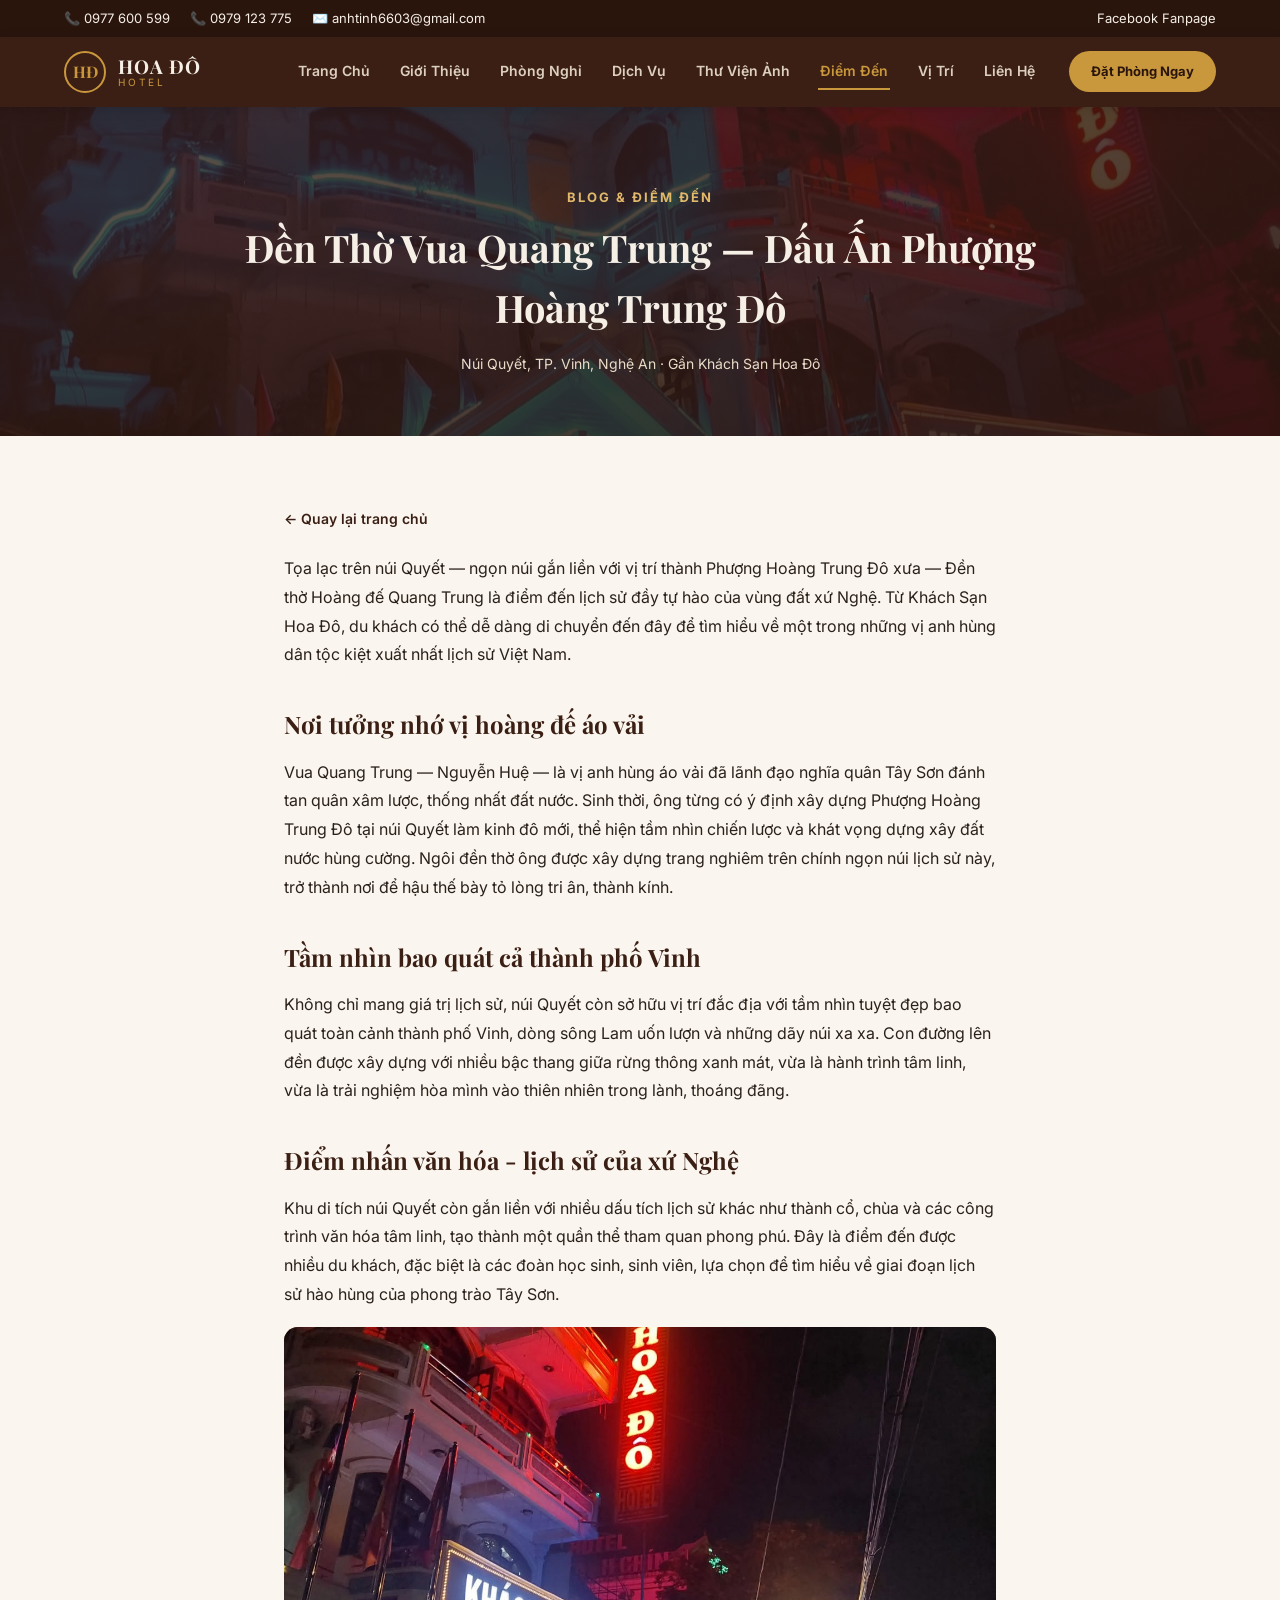
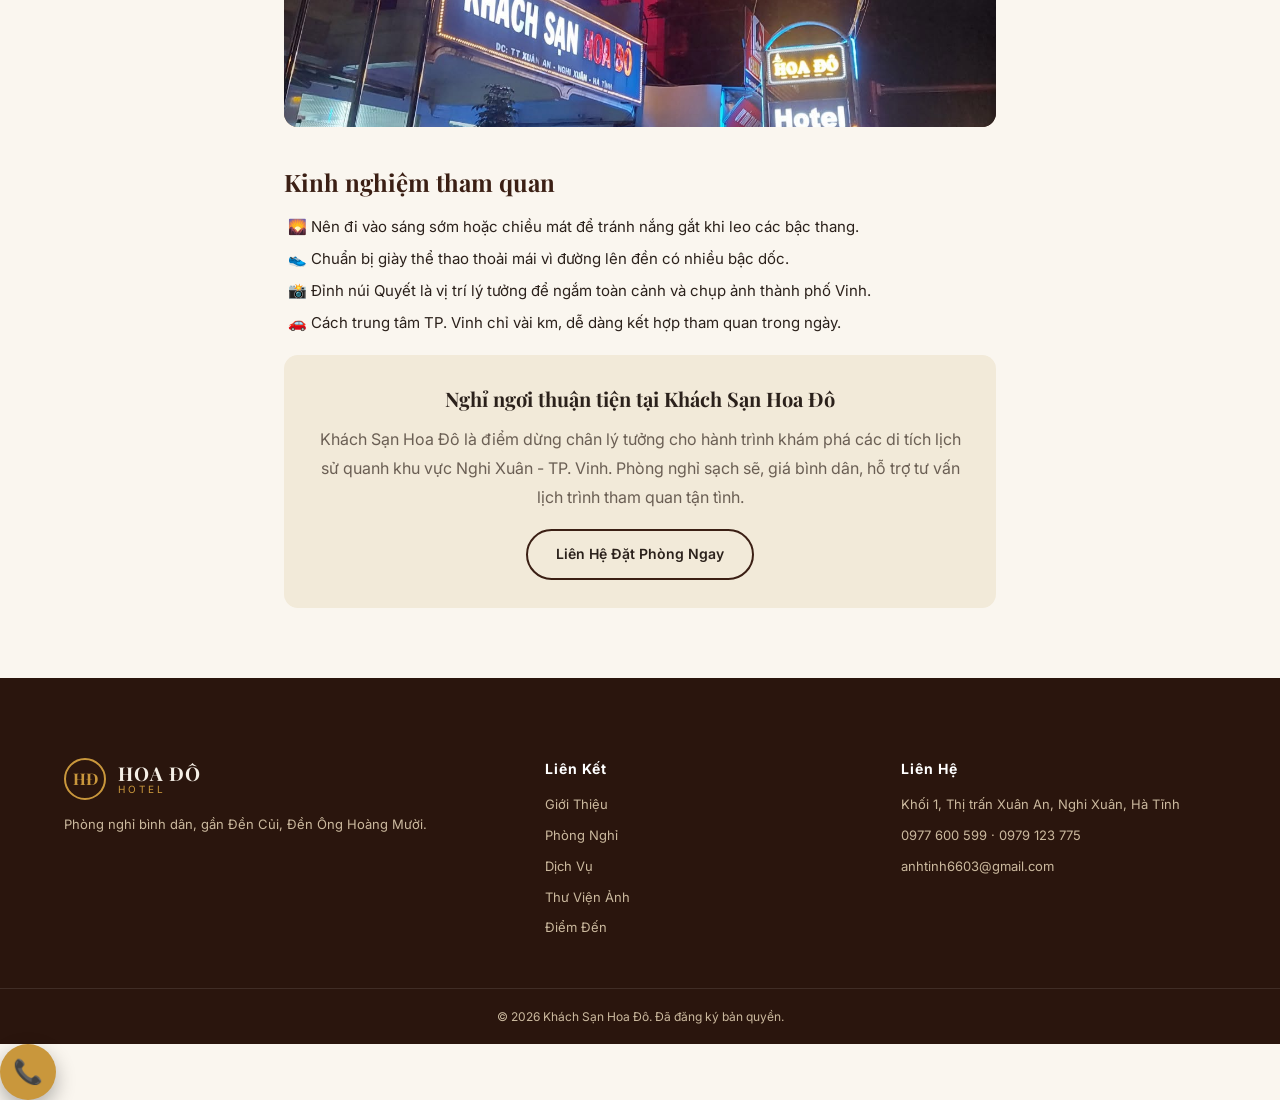
<file: blog-den-tho-vua-quang-trung.html>
<!DOCTYPE html>
<html lang="vi">
<head>
<meta charset="UTF-8">
<meta name="viewport" content="width=device-width, initial-scale=1.0">
<title>Đền Thờ Vua Quang Trung — Điểm Đến Lịch Sử Gần Khách Sạn Hoa Đô</title>
<meta name="description" content="Khám phá Đền thờ Hoàng đế Quang Trung trên núi Quyết (Phượng Hoàng Trung Đô), TP. Vinh, Nghệ An — chỉ cách Khách Sạn Hoa Đô một quãng đường ngắn.">
<link rel="preconnect" href="https://fonts.googleapis.com">
<link href="https://fonts.googleapis.com/css2?family=Playfair+Display:wght@600;700&family=Inter:wght@400;500;600;700&display=swap" rel="stylesheet">
<link rel="stylesheet" href="styles.css">
</head>
<body>

<div class="infobar">
  <div class="infobar-inner">
    <div class="infobar-contacts">
      <a href="tel:+84977600599">📞 0977 600 599</a>
      <a href="tel:+84979123775">📞 0979 123 775</a>
      <a href="mailto:anhtinh6603@gmail.com">✉️ anhtinh6603@gmail.com</a>
    </div>
    <a class="infobar-fb" href="https://www.facebook.com/profile.php?id=100083118018930" target="_blank" rel="noopener">Facebook Fanpage</a>
  </div>
</div>

<header class="site-header" id="siteHeader">
  <div class="nav-inner">
    <a class="logo" href="index.html#home">
      <span class="logo-mark">HĐ</span>
      <span class="logo-text"><span class="logo-title">HOA ĐÔ</span><span class="logo-sub">HOTEL</span></span>
    </a>
    <nav class="main-nav" id="mainNav">
      <a href="index.html#home">Trang Chủ</a>
      <a href="index.html#about">Giới Thiệu</a>
      <a href="index.html#rooms">Phòng Nghỉ</a>
      <a href="index.html#services">Dịch Vụ</a>
      <a href="index.html#gallery">Thư Viện Ảnh</a>
      <a href="index.html#blog" class="active">Điểm Đến</a>
      <a href="index.html#location">Vị Trí</a>
      <a href="index.html#contact">Liên Hệ</a>
    </nav>
    <a href="tel:+84977600599" class="book-now">Đặt Phòng Ngay</a>
    <button class="hamburger" id="hamburger" aria-label="Mở menu"><span></span><span></span><span></span></button>
  </div>
</header>

<section class="article-hero">
  <p class="eyebrow center">Blog &amp; Điểm Đến</p>
  <h1>Đền Thờ Vua Quang Trung — Dấu Ấn Phượng Hoàng Trung Đô</h1>
  <p class="article-meta">Núi Quyết, TP. Vinh, Nghệ An · Gần Khách Sạn Hoa Đô</p>
</section>

<article class="article-body">
  <a href="index.html#blog" class="article-back">← Quay lại trang chủ</a>

  <p>Tọa lạc trên núi Quyết — ngọn núi gắn liền với vị trí thành Phượng Hoàng Trung Đô xưa — Đền thờ Hoàng đế Quang Trung là điểm đến lịch sử đầy tự hào của vùng đất xứ Nghệ. Từ Khách Sạn Hoa Đô, du khách có thể dễ dàng di chuyển đến đây để tìm hiểu về một trong những vị anh hùng dân tộc kiệt xuất nhất lịch sử Việt Nam.</p>

  <h2>Nơi tưởng nhớ vị hoàng đế áo vải</h2>
  <p>Vua Quang Trung — Nguyễn Huệ — là vị anh hùng áo vải đã lãnh đạo nghĩa quân Tây Sơn đánh tan quân xâm lược, thống nhất đất nước. Sinh thời, ông từng có ý định xây dựng Phượng Hoàng Trung Đô tại núi Quyết làm kinh đô mới, thể hiện tầm nhìn chiến lược và khát vọng dựng xây đất nước hùng cường. Ngôi đền thờ ông được xây dựng trang nghiêm trên chính ngọn núi lịch sử này, trở thành nơi để hậu thế bày tỏ lòng tri ân, thành kính.</p>

  <h2>Tầm nhìn bao quát cả thành phố Vinh</h2>
  <p>Không chỉ mang giá trị lịch sử, núi Quyết còn sở hữu vị trí đắc địa với tầm nhìn tuyệt đẹp bao quát toàn cảnh thành phố Vinh, dòng sông Lam uốn lượn và những dãy núi xa xa. Con đường lên đền được xây dựng với nhiều bậc thang giữa rừng thông xanh mát, vừa là hành trình tâm linh, vừa là trải nghiệm hòa mình vào thiên nhiên trong lành, thoáng đãng.</p>

  <h2>Điểm nhấn văn hóa - lịch sử của xứ Nghệ</h2>
  <p>Khu di tích núi Quyết còn gắn liền với nhiều dấu tích lịch sử khác như thành cổ, chùa và các công trình văn hóa tâm linh, tạo thành một quần thể tham quan phong phú. Đây là điểm đến được nhiều du khách, đặc biệt là các đoàn học sinh, sinh viên, lựa chọn để tìm hiểu về giai đoạn lịch sử hào hùng của phong trào Tây Sơn.</p>

  <div class="photo tall" data-label="Nghỉ ngơi tại Khách Sạn Hoa Đô">
    <img class="photo-img" src="images/710078524_985511697562755_5216747687237779271_n.jpg" alt="Phòng nghỉ tại Khách Sạn Hoa Đô">
    <span class="ph-icon">🖼</span><span class="ph-label"></span>
  </div>

  <h2>Kinh nghiệm tham quan</h2>
  <ul>
    <li>🌄 Nên đi vào sáng sớm hoặc chiều mát để tránh nắng gắt khi leo các bậc thang.</li>
    <li>👟 Chuẩn bị giày thể thao thoải mái vì đường lên đền có nhiều bậc dốc.</li>
    <li>📸 Đỉnh núi Quyết là vị trí lý tưởng để ngắm toàn cảnh và chụp ảnh thành phố Vinh.</li>
    <li>🚗 Cách trung tâm TP. Vinh chỉ vài km, dễ dàng kết hợp tham quan trong ngày.</li>
  </ul>

  <div class="article-cta">
    <h3>Nghỉ ngơi thuận tiện tại Khách Sạn Hoa Đô</h3>
    <p>Khách Sạn Hoa Đô là điểm dừng chân lý tưởng cho hành trình khám phá các di tích lịch sử quanh khu vực Nghi Xuân - TP. Vinh. Phòng nghỉ sạch sẽ, giá bình dân, hỗ trợ tư vấn lịch trình tham quan tận tình.</p>
    <a href="tel:+84977600599" class="btn-outline">Liên Hệ Đặt Phòng Ngay</a>
  </div>
</article>

<footer class="site-footer">
  <div class="section-inner footer-grid">
    <div class="footer-brand">
      <div class="logo">
        <span class="logo-mark">HĐ</span>
        <span class="logo-text"><span class="logo-title">HOA ĐÔ</span><span class="logo-sub">HOTEL</span></span>
      </div>
      <p>Phòng nghỉ bình dân, gần Đền Củi, Đền Ông Hoàng Mười.</p>
    </div>
    <div class="footer-col">
      <h4>Liên Kết</h4>
      <a href="index.html#about">Giới Thiệu</a>
      <a href="index.html#rooms">Phòng Nghỉ</a>
      <a href="index.html#services">Dịch Vụ</a>
      <a href="index.html#gallery">Thư Viện Ảnh</a>
      <a href="index.html#blog">Điểm Đến</a>
    </div>
    <div class="footer-col">
      <h4>Liên Hệ</h4>
      <p>Khối 1, Thị trấn Xuân An, Nghi Xuân, Hà Tĩnh</p>
      <p>0977 600 599 · 0979 123 775</p>
      <p>anhtinh6603@gmail.com</p>
    </div>
  </div>
  <div class="footer-bottom"><p>&copy; <span id="year"></span> Khách Sạn Hoa Đô. Đã đăng ký bản quyền.</p></div>
</footer>

<a href="tel:+84977600599" class="fab-call" aria-label="Gọi ngay">📞</a>

<script src="script.js"></script>
</body>
</html>
</file>
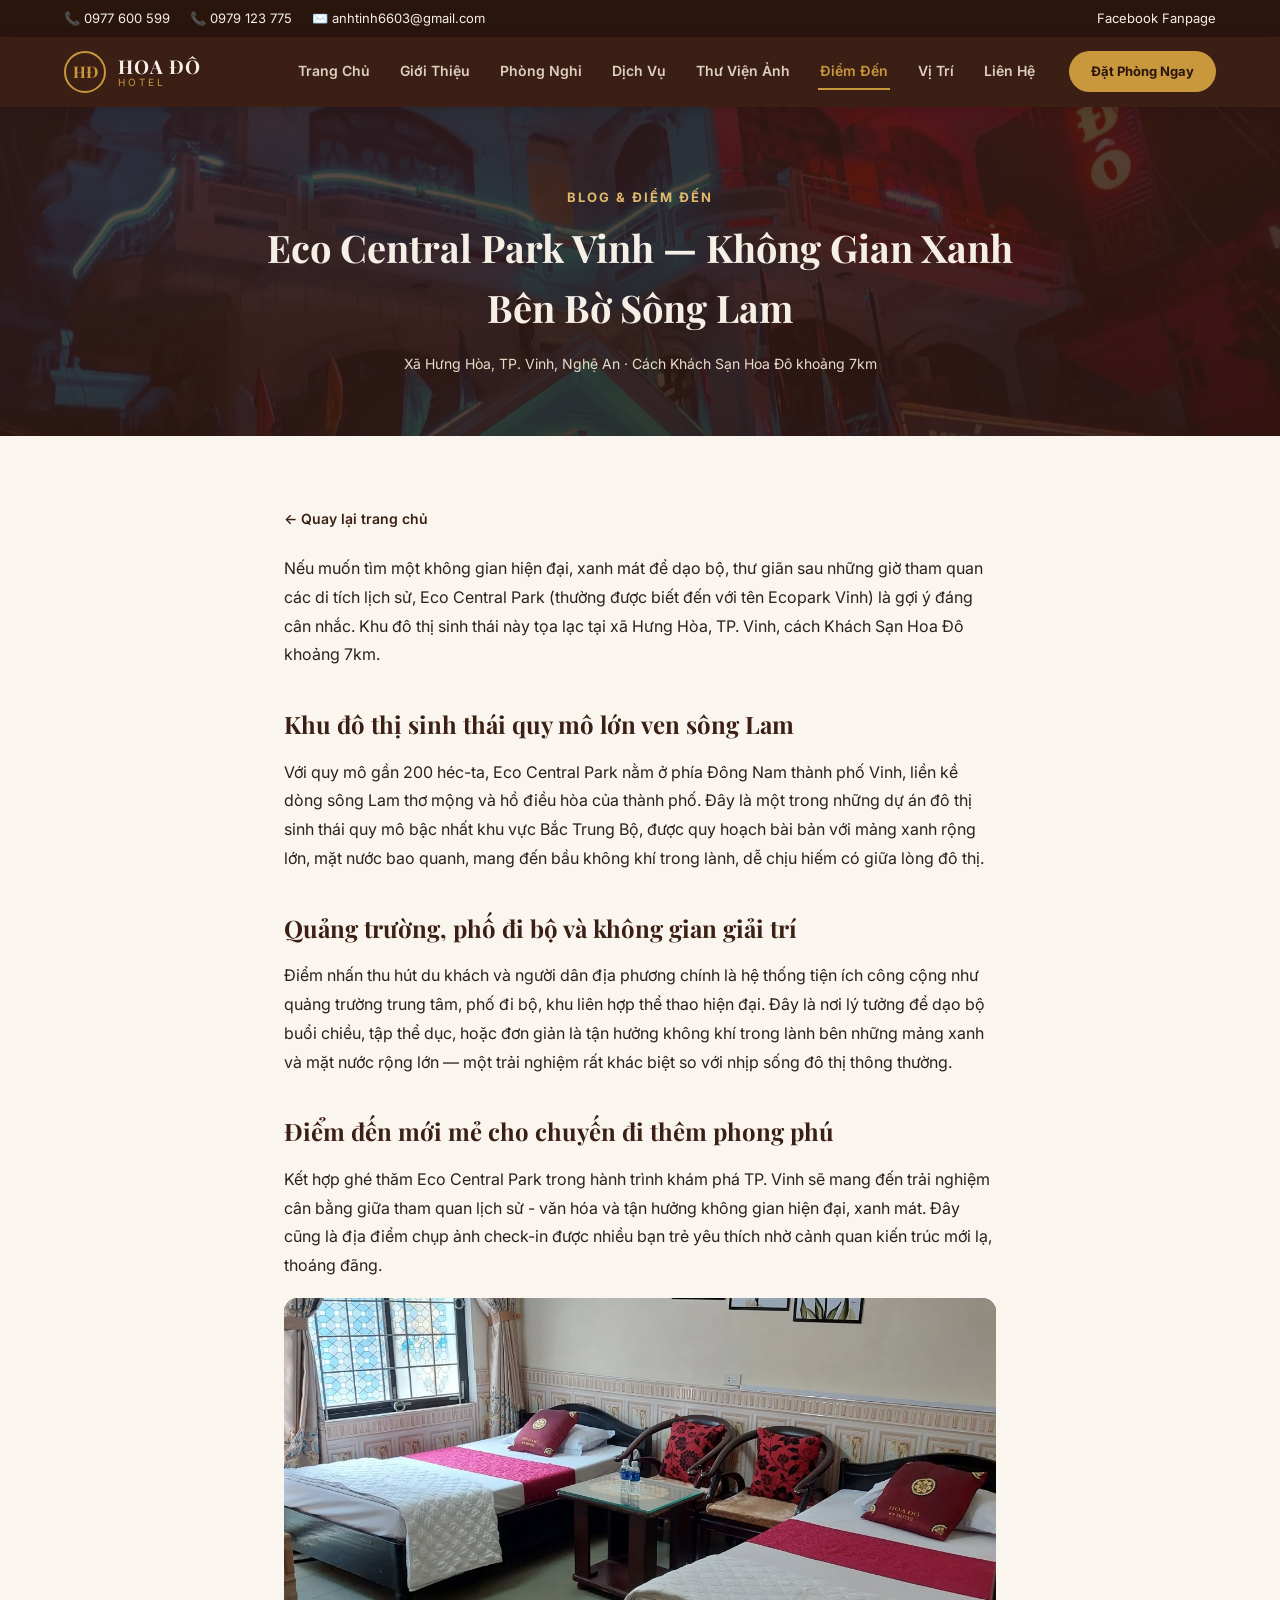
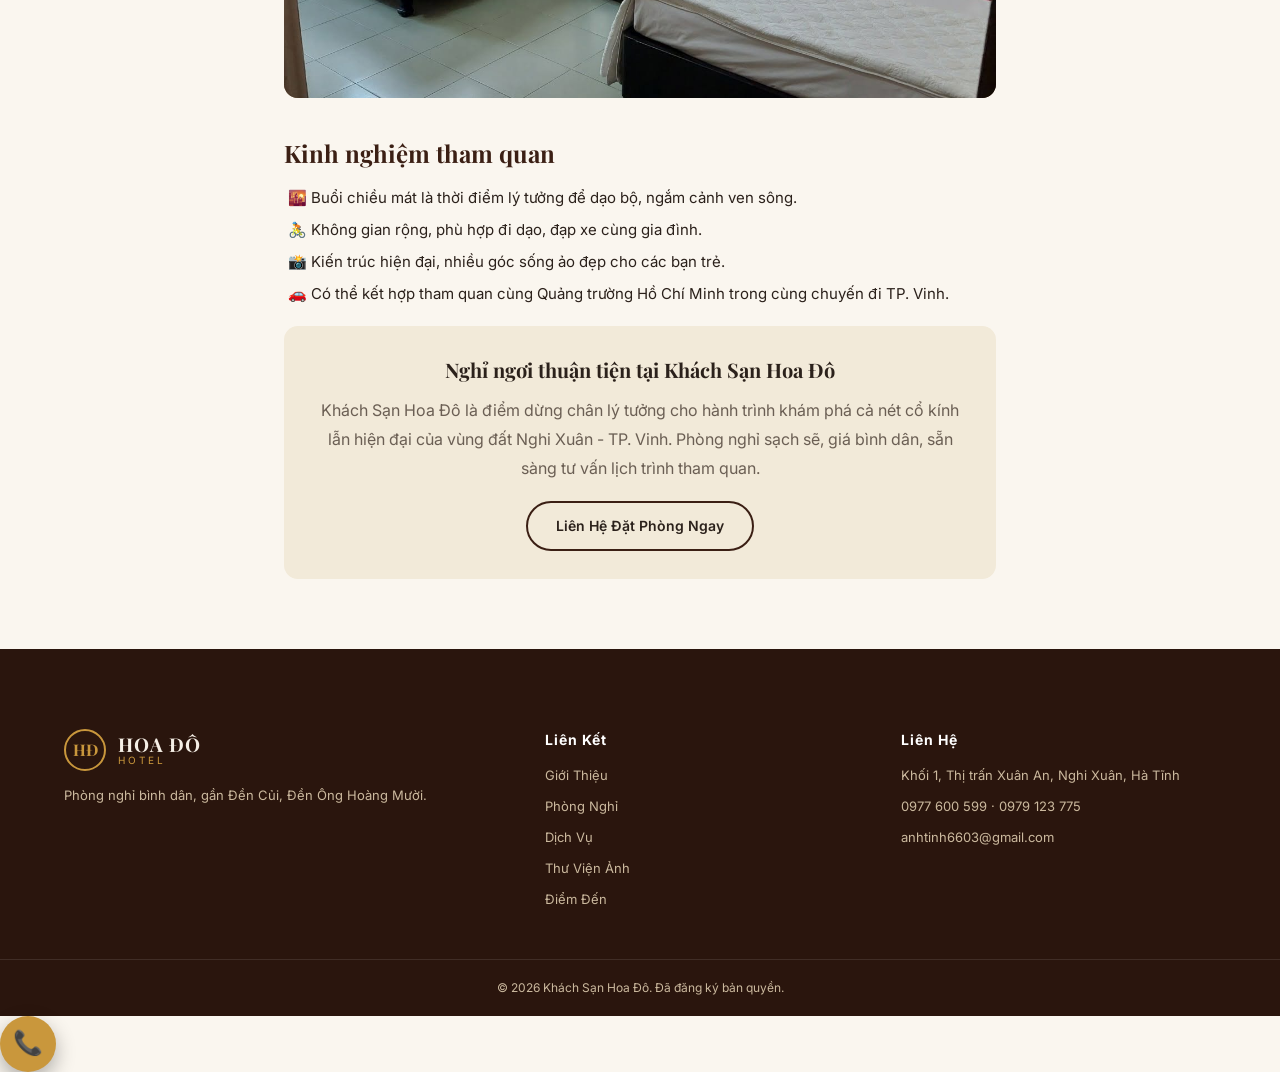
<file: blog-ecopark-vinh.html>
<!DOCTYPE html>
<html lang="vi">
<head>
<meta charset="UTF-8">
<meta name="viewport" content="width=device-width, initial-scale=1.0">
<title>Eco Central Park Vinh — Khu Đô Thị Sinh Thái Ven Sông Lam Gần Khách Sạn Hoa Đô</title>
<meta name="description" content="Khám phá Eco Central Park (Ecopark Vinh), khu đô thị sinh thái ven sông Lam tại Hưng Hòa, TP. Vinh — cách Khách Sạn Hoa Đô khoảng 7km.">
<link rel="preconnect" href="https://fonts.googleapis.com">
<link href="https://fonts.googleapis.com/css2?family=Playfair+Display:wght@600;700&family=Inter:wght@400;500;600;700&display=swap" rel="stylesheet">
<link rel="stylesheet" href="styles.css">
</head>
<body>

<div class="infobar">
  <div class="infobar-inner">
    <div class="infobar-contacts">
      <a href="tel:+84977600599">📞 0977 600 599</a>
      <a href="tel:+84979123775">📞 0979 123 775</a>
      <a href="mailto:anhtinh6603@gmail.com">✉️ anhtinh6603@gmail.com</a>
    </div>
    <a class="infobar-fb" href="https://www.facebook.com/profile.php?id=100083118018930" target="_blank" rel="noopener">Facebook Fanpage</a>
  </div>
</div>

<header class="site-header" id="siteHeader">
  <div class="nav-inner">
    <a class="logo" href="index.html#home">
      <span class="logo-mark">HĐ</span>
      <span class="logo-text"><span class="logo-title">HOA ĐÔ</span><span class="logo-sub">HOTEL</span></span>
    </a>
    <nav class="main-nav" id="mainNav">
      <a href="index.html#home">Trang Chủ</a>
      <a href="index.html#about">Giới Thiệu</a>
      <a href="index.html#rooms">Phòng Nghỉ</a>
      <a href="index.html#services">Dịch Vụ</a>
      <a href="index.html#gallery">Thư Viện Ảnh</a>
      <a href="index.html#blog" class="active">Điểm Đến</a>
      <a href="index.html#location">Vị Trí</a>
      <a href="index.html#contact">Liên Hệ</a>
    </nav>
    <a href="tel:+84977600599" class="book-now">Đặt Phòng Ngay</a>
    <button class="hamburger" id="hamburger" aria-label="Mở menu"><span></span><span></span><span></span></button>
  </div>
</header>

<section class="article-hero">
  <p class="eyebrow center">Blog &amp; Điểm Đến</p>
  <h1>Eco Central Park Vinh — Không Gian Xanh Bên Bờ Sông Lam</h1>
  <p class="article-meta">Xã Hưng Hòa, TP. Vinh, Nghệ An · Cách Khách Sạn Hoa Đô khoảng 7km</p>
</section>

<article class="article-body">
  <a href="index.html#blog" class="article-back">← Quay lại trang chủ</a>

  <p>Nếu muốn tìm một không gian hiện đại, xanh mát để dạo bộ, thư giãn sau những giờ tham quan các di tích lịch sử, Eco Central Park (thường được biết đến với tên Ecopark Vinh) là gợi ý đáng cân nhắc. Khu đô thị sinh thái này tọa lạc tại xã Hưng Hòa, TP. Vinh, cách Khách Sạn Hoa Đô khoảng 7km.</p>

  <h2>Khu đô thị sinh thái quy mô lớn ven sông Lam</h2>
  <p>Với quy mô gần 200 héc-ta, Eco Central Park nằm ở phía Đông Nam thành phố Vinh, liền kề dòng sông Lam thơ mộng và hồ điều hòa của thành phố. Đây là một trong những dự án đô thị sinh thái quy mô bậc nhất khu vực Bắc Trung Bộ, được quy hoạch bài bản với mảng xanh rộng lớn, mặt nước bao quanh, mang đến bầu không khí trong lành, dễ chịu hiếm có giữa lòng đô thị.</p>

  <h2>Quảng trường, phố đi bộ và không gian giải trí</h2>
  <p>Điểm nhấn thu hút du khách và người dân địa phương chính là hệ thống tiện ích công cộng như quảng trường trung tâm, phố đi bộ, khu liên hợp thể thao hiện đại. Đây là nơi lý tưởng để dạo bộ buổi chiều, tập thể dục, hoặc đơn giản là tận hưởng không khí trong lành bên những mảng xanh và mặt nước rộng lớn — một trải nghiệm rất khác biệt so với nhịp sống đô thị thông thường.</p>

  <h2>Điểm đến mới mẻ cho chuyến đi thêm phong phú</h2>
  <p>Kết hợp ghé thăm Eco Central Park trong hành trình khám phá TP. Vinh sẽ mang đến trải nghiệm cân bằng giữa tham quan lịch sử - văn hóa và tận hưởng không gian hiện đại, xanh mát. Đây cũng là địa điểm chụp ảnh check-in được nhiều bạn trẻ yêu thích nhờ cảnh quan kiến trúc mới lạ, thoáng đãng.</p>

  <div class="photo tall" data-label="Nghỉ ngơi tại Khách Sạn Hoa Đô">
    <img class="photo-img" src="images/702589525_972297982217460_2085104610385242176_n.jpg" alt="Phòng nghỉ Khách Sạn Hoa Đô">
    <span class="ph-icon">🖼</span><span class="ph-label"></span>
  </div>

  <h2>Kinh nghiệm tham quan</h2>
  <ul>
    <li>🌇 Buổi chiều mát là thời điểm lý tưởng để dạo bộ, ngắm cảnh ven sông.</li>
    <li>🚴 Không gian rộng, phù hợp đi dạo, đạp xe cùng gia đình.</li>
    <li>📸 Kiến trúc hiện đại, nhiều góc sống ảo đẹp cho các bạn trẻ.</li>
    <li>🚗 Có thể kết hợp tham quan cùng Quảng trường Hồ Chí Minh trong cùng chuyến đi TP. Vinh.</li>
  </ul>

  <div class="article-cta">
    <h3>Nghỉ ngơi thuận tiện tại Khách Sạn Hoa Đô</h3>
    <p>Khách Sạn Hoa Đô là điểm dừng chân lý tưởng cho hành trình khám phá cả nét cổ kính lẫn hiện đại của vùng đất Nghi Xuân - TP. Vinh. Phòng nghỉ sạch sẽ, giá bình dân, sẵn sàng tư vấn lịch trình tham quan.</p>
    <a href="tel:+84977600599" class="btn-outline">Liên Hệ Đặt Phòng Ngay</a>
  </div>
</article>

<footer class="site-footer">
  <div class="section-inner footer-grid">
    <div class="footer-brand">
      <div class="logo">
        <span class="logo-mark">HĐ</span>
        <span class="logo-text"><span class="logo-title">HOA ĐÔ</span><span class="logo-sub">HOTEL</span></span>
      </div>
      <p>Phòng nghỉ bình dân, gần Đền Củi, Đền Ông Hoàng Mười.</p>
    </div>
    <div class="footer-col">
      <h4>Liên Kết</h4>
      <a href="index.html#about">Giới Thiệu</a>
      <a href="index.html#rooms">Phòng Nghỉ</a>
      <a href="index.html#services">Dịch Vụ</a>
      <a href="index.html#gallery">Thư Viện Ảnh</a>
      <a href="index.html#blog">Điểm Đến</a>
    </div>
    <div class="footer-col">
      <h4>Liên Hệ</h4>
      <p>Khối 1, Thị trấn Xuân An, Nghi Xuân, Hà Tĩnh</p>
      <p>0977 600 599 · 0979 123 775</p>
      <p>anhtinh6603@gmail.com</p>
    </div>
  </div>
  <div class="footer-bottom"><p>&copy; <span id="year"></span> Khách Sạn Hoa Đô. Đã đăng ký bản quyền.</p></div>
</footer>

<a href="tel:+84977600599" class="fab-call" aria-label="Gọi ngay">📞</a>

<script src="script.js"></script>
</body>
</html>
</file>
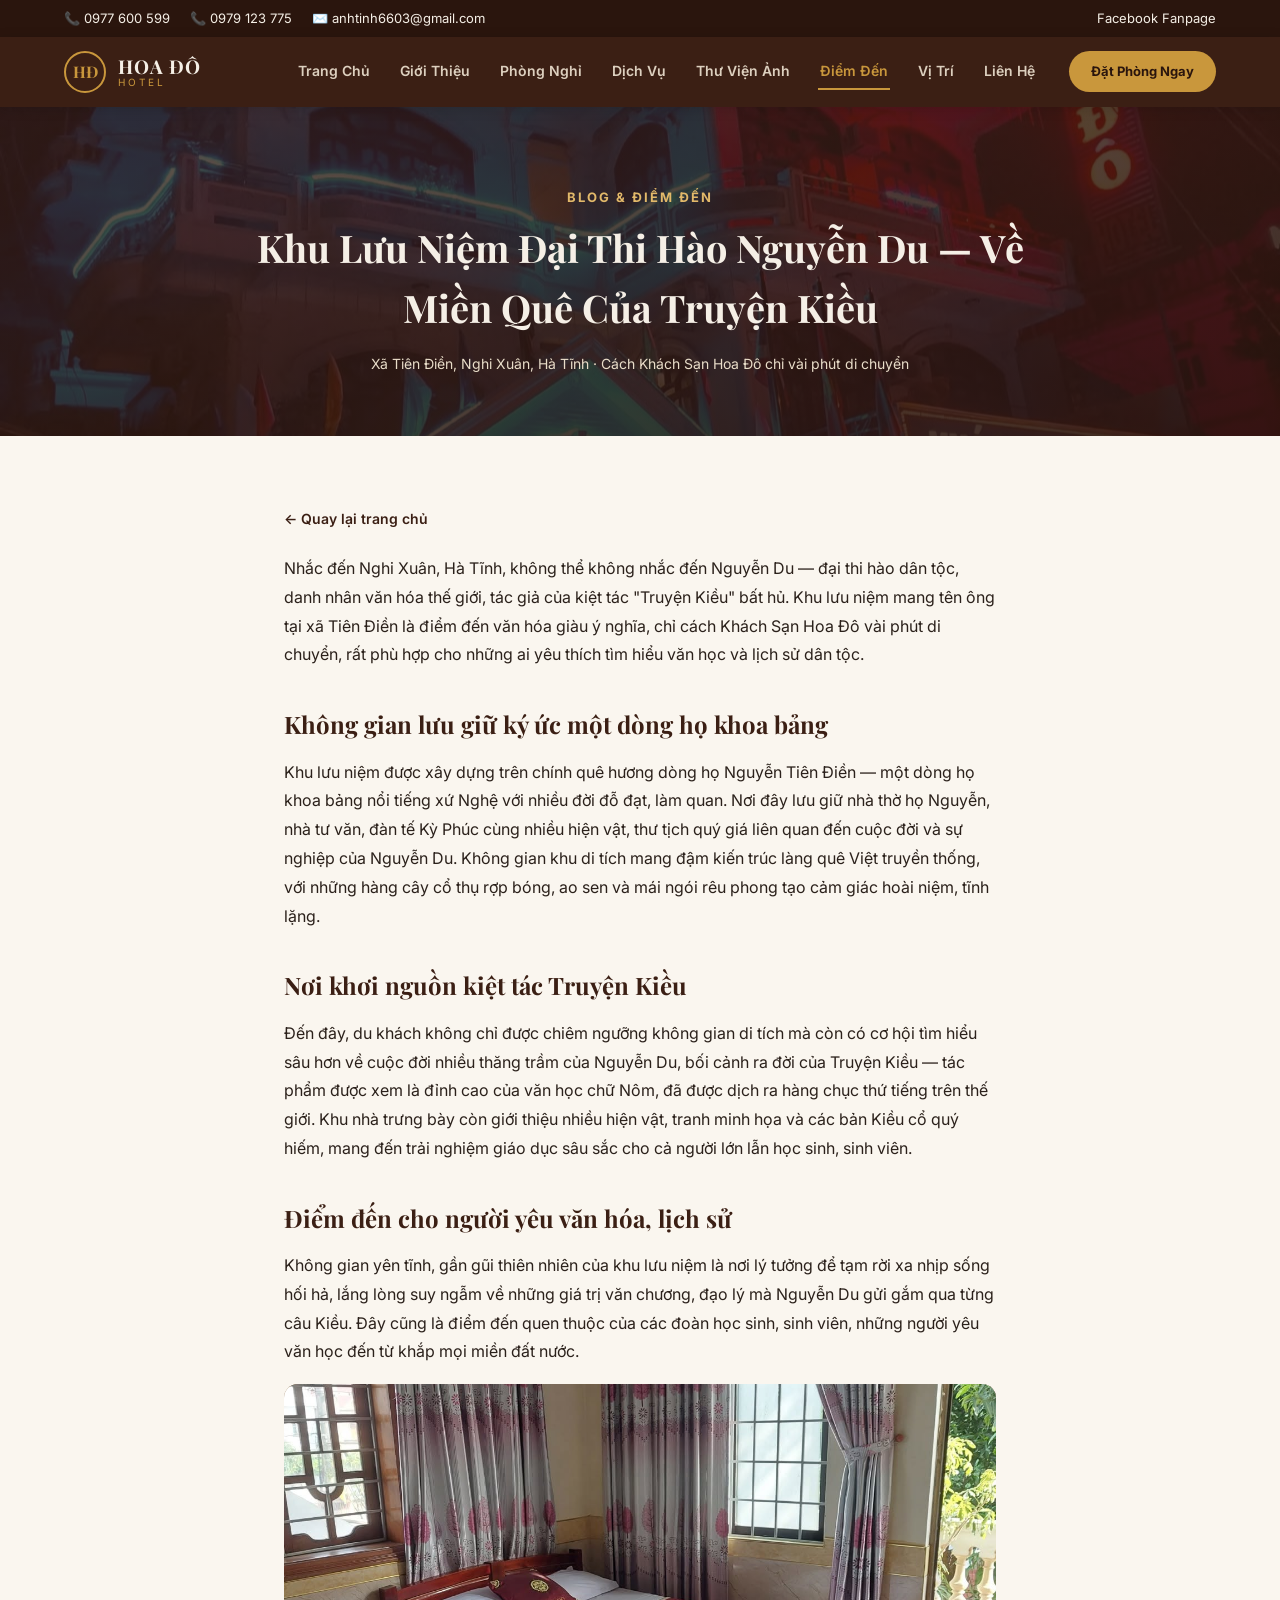
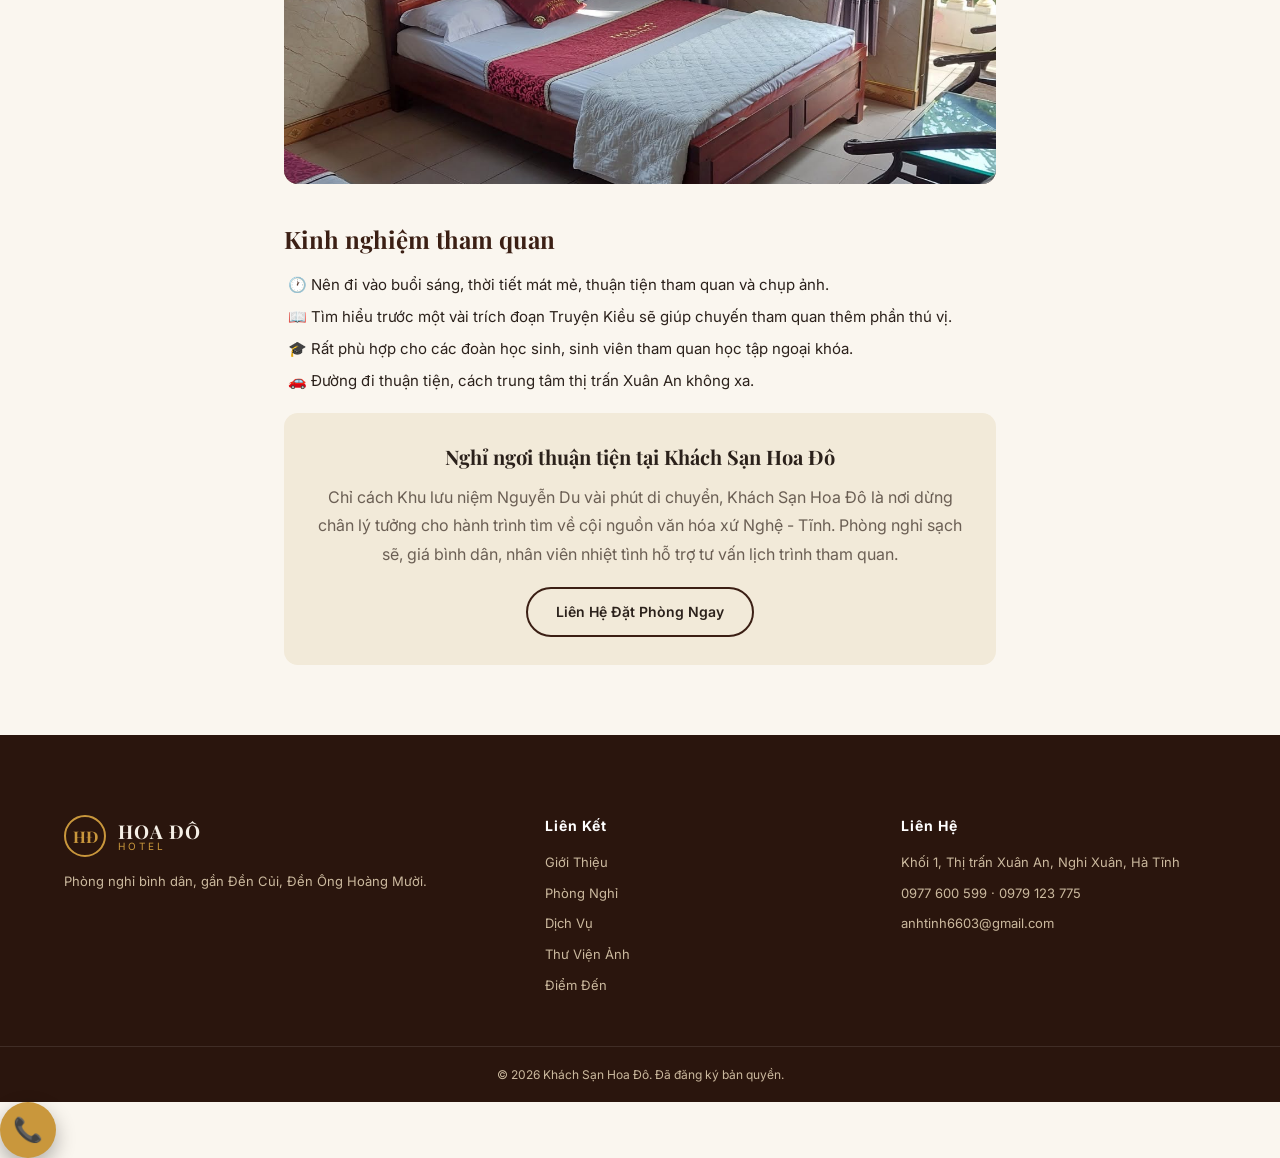
<file: blog-khu-luu-niem-nguyen-du.html>
<!DOCTYPE html>
<html lang="vi">
<head>
<meta charset="UTF-8">
<meta name="viewport" content="width=device-width, initial-scale=1.0">
<title>Khu Lưu Niệm Đại Thi Hào Nguyễn Du — Điểm Đến Văn Hóa Gần Khách Sạn Hoa Đô</title>
<meta name="description" content="Khám phá Khu lưu niệm Đại thi hào Nguyễn Du tại Tiên Điền, Nghi Xuân, Hà Tĩnh — quê hương tác giả Truyện Kiều, chỉ cách Khách Sạn Hoa Đô vài phút di chuyển.">
<link rel="preconnect" href="https://fonts.googleapis.com">
<link href="https://fonts.googleapis.com/css2?family=Playfair+Display:wght@600;700&family=Inter:wght@400;500;600;700&display=swap" rel="stylesheet">
<link rel="stylesheet" href="styles.css">
</head>
<body>

<div class="infobar">
  <div class="infobar-inner">
    <div class="infobar-contacts">
      <a href="tel:+84977600599">📞 0977 600 599</a>
      <a href="tel:+84979123775">📞 0979 123 775</a>
      <a href="mailto:anhtinh6603@gmail.com">✉️ anhtinh6603@gmail.com</a>
    </div>
    <a class="infobar-fb" href="https://www.facebook.com/profile.php?id=100083118018930" target="_blank" rel="noopener">Facebook Fanpage</a>
  </div>
</div>

<header class="site-header" id="siteHeader">
  <div class="nav-inner">
    <a class="logo" href="index.html#home">
      <span class="logo-mark">HĐ</span>
      <span class="logo-text">
        <span class="logo-title">HOA ĐÔ</span>
        <span class="logo-sub">HOTEL</span>
      </span>
    </a>
    <nav class="main-nav" id="mainNav">
      <a href="index.html#home">Trang Chủ</a>
      <a href="index.html#about">Giới Thiệu</a>
      <a href="index.html#rooms">Phòng Nghỉ</a>
      <a href="index.html#services">Dịch Vụ</a>
      <a href="index.html#gallery">Thư Viện Ảnh</a>
      <a href="index.html#blog" class="active">Điểm Đến</a>
      <a href="index.html#location">Vị Trí</a>
      <a href="index.html#contact">Liên Hệ</a>
    </nav>
    <a href="tel:+84977600599" class="book-now">Đặt Phòng Ngay</a>
    <button class="hamburger" id="hamburger" aria-label="Mở menu"><span></span><span></span><span></span></button>
  </div>
</header>

<section class="article-hero">
  <p class="eyebrow center">Blog &amp; Điểm Đến</p>
  <h1>Khu Lưu Niệm Đại Thi Hào Nguyễn Du — Về Miền Quê Của Truyện Kiều</h1>
  <p class="article-meta">Xã Tiên Điền, Nghi Xuân, Hà Tĩnh · Cách Khách Sạn Hoa Đô chỉ vài phút di chuyển</p>
</section>

<article class="article-body">
  <a href="index.html#blog" class="article-back">← Quay lại trang chủ</a>

  <p>Nhắc đến Nghi Xuân, Hà Tĩnh, không thể không nhắc đến Nguyễn Du — đại thi hào dân tộc, danh nhân văn hóa thế giới, tác giả của kiệt tác "Truyện Kiều" bất hủ. Khu lưu niệm mang tên ông tại xã Tiên Điền là điểm đến văn hóa giàu ý nghĩa, chỉ cách Khách Sạn Hoa Đô vài phút di chuyển, rất phù hợp cho những ai yêu thích tìm hiểu văn học và lịch sử dân tộc.</p>

  <h2>Không gian lưu giữ ký ức một dòng họ khoa bảng</h2>
  <p>Khu lưu niệm được xây dựng trên chính quê hương dòng họ Nguyễn Tiên Điền — một dòng họ khoa bảng nổi tiếng xứ Nghệ với nhiều đời đỗ đạt, làm quan. Nơi đây lưu giữ nhà thờ họ Nguyễn, nhà tư văn, đàn tế Kỳ Phúc cùng nhiều hiện vật, thư tịch quý giá liên quan đến cuộc đời và sự nghiệp của Nguyễn Du. Không gian khu di tích mang đậm kiến trúc làng quê Việt truyền thống, với những hàng cây cổ thụ rợp bóng, ao sen và mái ngói rêu phong tạo cảm giác hoài niệm, tĩnh lặng.</p>

  <h2>Nơi khơi nguồn kiệt tác Truyện Kiều</h2>
  <p>Đến đây, du khách không chỉ được chiêm ngưỡng không gian di tích mà còn có cơ hội tìm hiểu sâu hơn về cuộc đời nhiều thăng trầm của Nguyễn Du, bối cảnh ra đời của Truyện Kiều — tác phẩm được xem là đỉnh cao của văn học chữ Nôm, đã được dịch ra hàng chục thứ tiếng trên thế giới. Khu nhà trưng bày còn giới thiệu nhiều hiện vật, tranh minh họa và các bản Kiều cổ quý hiếm, mang đến trải nghiệm giáo dục sâu sắc cho cả người lớn lẫn học sinh, sinh viên.</p>

  <h2>Điểm đến cho người yêu văn hóa, lịch sử</h2>
  <p>Không gian yên tĩnh, gần gũi thiên nhiên của khu lưu niệm là nơi lý tưởng để tạm rời xa nhịp sống hối hả, lắng lòng suy ngẫm về những giá trị văn chương, đạo lý mà Nguyễn Du gửi gắm qua từng câu Kiều. Đây cũng là điểm đến quen thuộc của các đoàn học sinh, sinh viên, những người yêu văn học đến từ khắp mọi miền đất nước.</p>

  <div class="photo tall" data-label="Nghỉ ngơi tại Khách Sạn Hoa Đô">
    <img class="photo-img" src="images/708243909_978892214891370_4316053619445927211_n.jpg" alt="Không gian nghỉ ngơi tại Khách Sạn Hoa Đô">
    <span class="ph-icon">🖼</span><span class="ph-label"></span>
  </div>

  <h2>Kinh nghiệm tham quan</h2>
  <ul>
    <li>🕐 Nên đi vào buổi sáng, thời tiết mát mẻ, thuận tiện tham quan và chụp ảnh.</li>
    <li>📖 Tìm hiểu trước một vài trích đoạn Truyện Kiều sẽ giúp chuyến tham quan thêm phần thú vị.</li>
    <li>🎓 Rất phù hợp cho các đoàn học sinh, sinh viên tham quan học tập ngoại khóa.</li>
    <li>🚗 Đường đi thuận tiện, cách trung tâm thị trấn Xuân An không xa.</li>
  </ul>

  <div class="article-cta">
    <h3>Nghỉ ngơi thuận tiện tại Khách Sạn Hoa Đô</h3>
    <p>Chỉ cách Khu lưu niệm Nguyễn Du vài phút di chuyển, Khách Sạn Hoa Đô là nơi dừng chân lý tưởng cho hành trình tìm về cội nguồn văn hóa xứ Nghệ - Tĩnh. Phòng nghỉ sạch sẽ, giá bình dân, nhân viên nhiệt tình hỗ trợ tư vấn lịch trình tham quan.</p>
    <a href="tel:+84977600599" class="btn-outline">Liên Hệ Đặt Phòng Ngay</a>
  </div>
</article>

<footer class="site-footer">
  <div class="section-inner footer-grid">
    <div class="footer-brand">
      <div class="logo">
        <span class="logo-mark">HĐ</span>
        <span class="logo-text"><span class="logo-title">HOA ĐÔ</span><span class="logo-sub">HOTEL</span></span>
      </div>
      <p>Phòng nghỉ bình dân, gần Đền Củi, Đền Ông Hoàng Mười.</p>
    </div>
    <div class="footer-col">
      <h4>Liên Kết</h4>
      <a href="index.html#about">Giới Thiệu</a>
      <a href="index.html#rooms">Phòng Nghỉ</a>
      <a href="index.html#services">Dịch Vụ</a>
      <a href="index.html#gallery">Thư Viện Ảnh</a>
      <a href="index.html#blog">Điểm Đến</a>
    </div>
    <div class="footer-col">
      <h4>Liên Hệ</h4>
      <p>Khối 1, Thị trấn Xuân An, Nghi Xuân, Hà Tĩnh</p>
      <p>0977 600 599 · 0979 123 775</p>
      <p>anhtinh6603@gmail.com</p>
    </div>
  </div>
  <div class="footer-bottom"><p>&copy; <span id="year"></span> Khách Sạn Hoa Đô. Đã đăng ký bản quyền.</p></div>
</footer>

<a href="tel:+84977600599" class="fab-call" aria-label="Gọi ngay">📞</a>

<script src="script.js"></script>
</body>
</html>
</file>
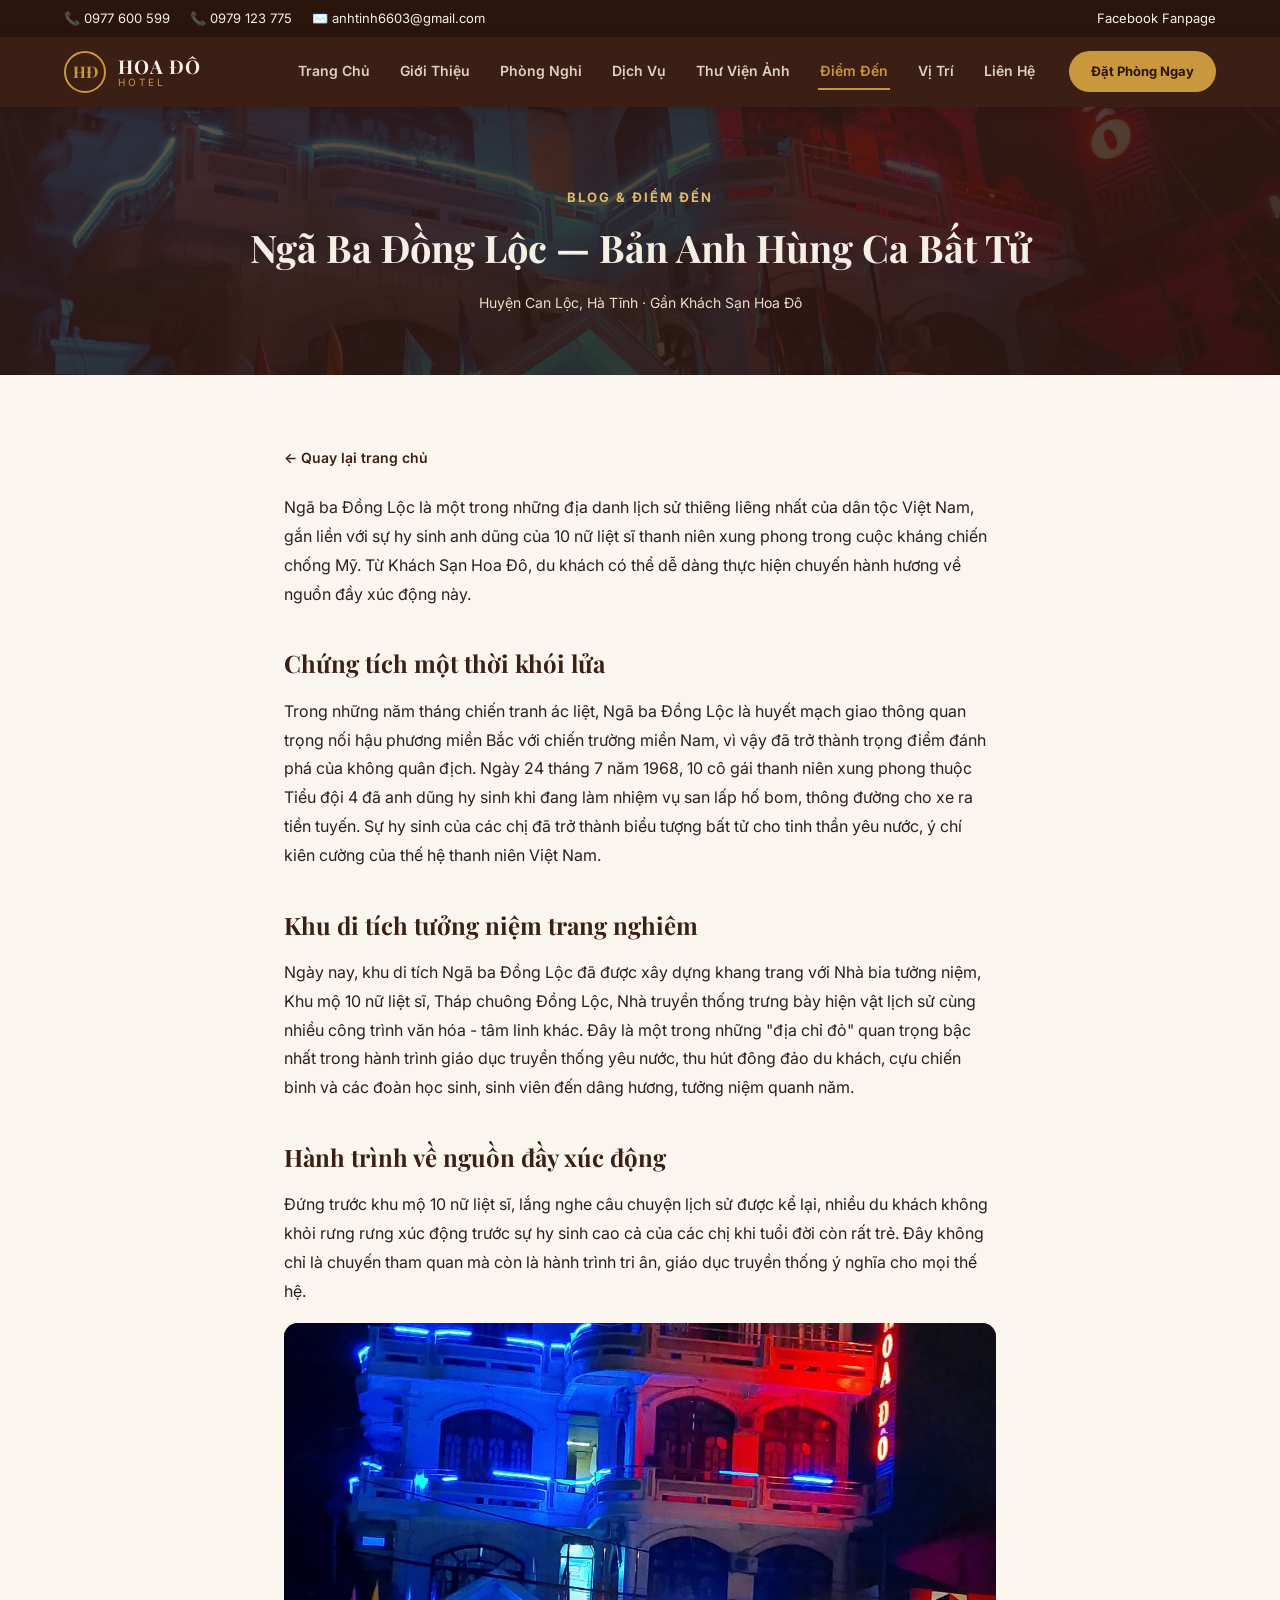
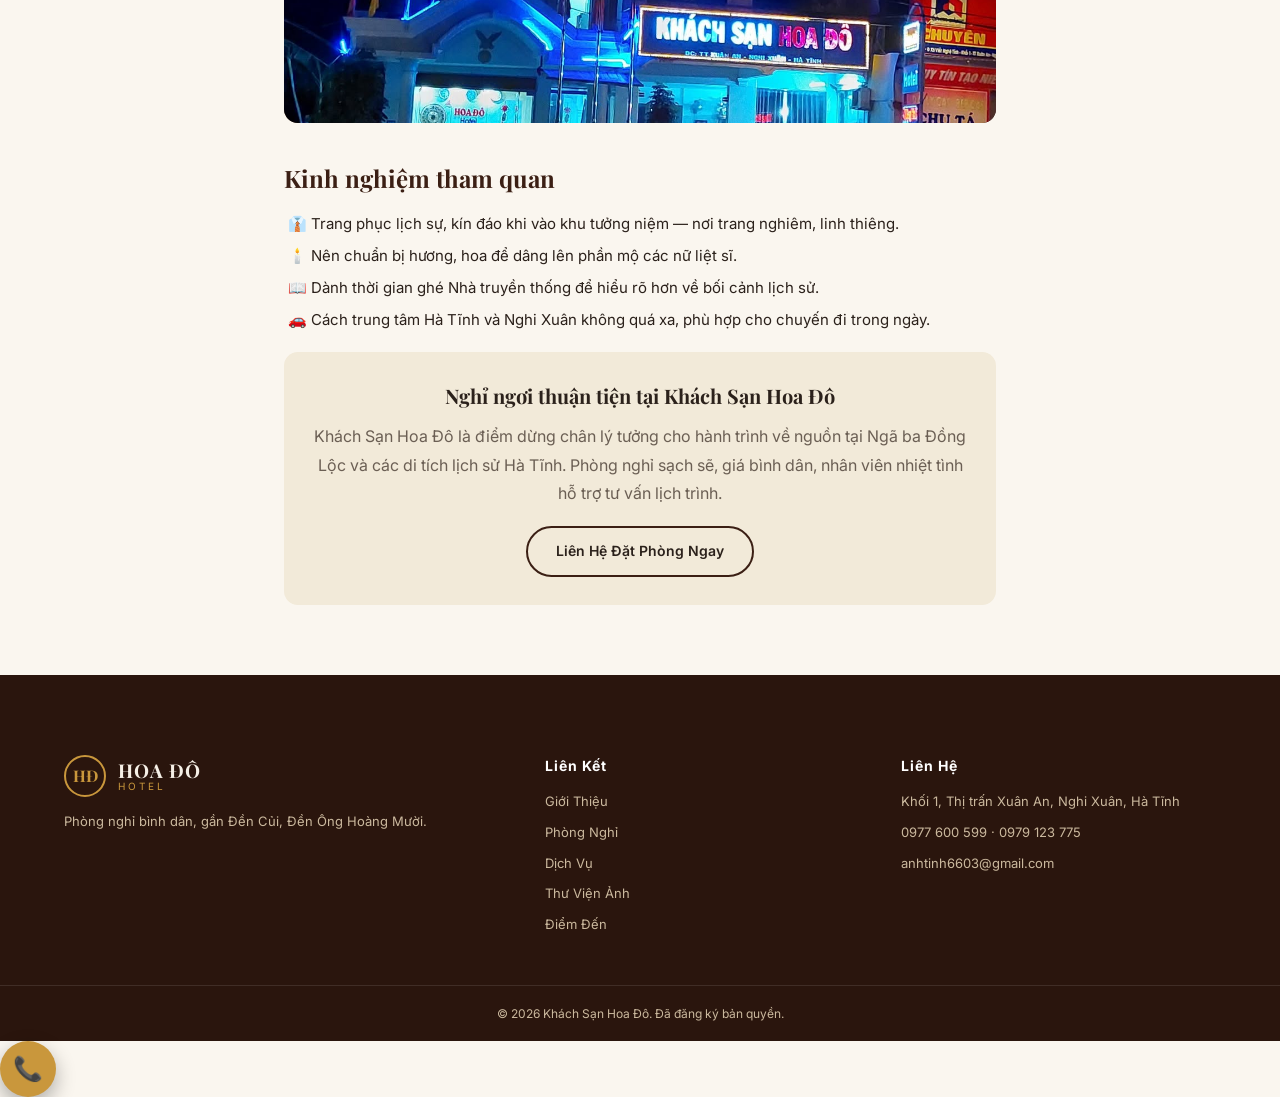
<file: blog-nga-ba-dong-loc.html>
<!DOCTYPE html>
<html lang="vi">
<head>
<meta charset="UTF-8">
<meta name="viewport" content="width=device-width, initial-scale=1.0">
<title>Ngã Ba Đồng Lộc — Điểm Đến Lịch Sử Linh Thiêng Gần Khách Sạn Hoa Đô</title>
<meta name="description" content="Tìm hiểu Khu di tích lịch sử Ngã ba Đồng Lộc, Can Lộc, Hà Tĩnh — nơi tưởng niệm 10 nữ liệt sĩ thanh niên xung phong, gần Khách Sạn Hoa Đô.">
<link rel="preconnect" href="https://fonts.googleapis.com">
<link href="https://fonts.googleapis.com/css2?family=Playfair+Display:wght@600;700&family=Inter:wght@400;500;600;700&display=swap" rel="stylesheet">
<link rel="stylesheet" href="styles.css">
</head>
<body>

<div class="infobar">
  <div class="infobar-inner">
    <div class="infobar-contacts">
      <a href="tel:+84977600599">📞 0977 600 599</a>
      <a href="tel:+84979123775">📞 0979 123 775</a>
      <a href="mailto:anhtinh6603@gmail.com">✉️ anhtinh6603@gmail.com</a>
    </div>
    <a class="infobar-fb" href="https://www.facebook.com/profile.php?id=100083118018930" target="_blank" rel="noopener">Facebook Fanpage</a>
  </div>
</div>

<header class="site-header" id="siteHeader">
  <div class="nav-inner">
    <a class="logo" href="index.html#home">
      <span class="logo-mark">HĐ</span>
      <span class="logo-text"><span class="logo-title">HOA ĐÔ</span><span class="logo-sub">HOTEL</span></span>
    </a>
    <nav class="main-nav" id="mainNav">
      <a href="index.html#home">Trang Chủ</a>
      <a href="index.html#about">Giới Thiệu</a>
      <a href="index.html#rooms">Phòng Nghỉ</a>
      <a href="index.html#services">Dịch Vụ</a>
      <a href="index.html#gallery">Thư Viện Ảnh</a>
      <a href="index.html#blog" class="active">Điểm Đến</a>
      <a href="index.html#location">Vị Trí</a>
      <a href="index.html#contact">Liên Hệ</a>
    </nav>
    <a href="tel:+84977600599" class="book-now">Đặt Phòng Ngay</a>
    <button class="hamburger" id="hamburger" aria-label="Mở menu"><span></span><span></span><span></span></button>
  </div>
</header>

<section class="article-hero">
  <p class="eyebrow center">Blog &amp; Điểm Đến</p>
  <h1>Ngã Ba Đồng Lộc — Bản Anh Hùng Ca Bất Tử</h1>
  <p class="article-meta">Huyện Can Lộc, Hà Tĩnh · Gần Khách Sạn Hoa Đô</p>
</section>

<article class="article-body">
  <a href="index.html#blog" class="article-back">← Quay lại trang chủ</a>

  <p>Ngã ba Đồng Lộc là một trong những địa danh lịch sử thiêng liêng nhất của dân tộc Việt Nam, gắn liền với sự hy sinh anh dũng của 10 nữ liệt sĩ thanh niên xung phong trong cuộc kháng chiến chống Mỹ. Từ Khách Sạn Hoa Đô, du khách có thể dễ dàng thực hiện chuyến hành hương về nguồn đầy xúc động này.</p>

  <h2>Chứng tích một thời khói lửa</h2>
  <p>Trong những năm tháng chiến tranh ác liệt, Ngã ba Đồng Lộc là huyết mạch giao thông quan trọng nối hậu phương miền Bắc với chiến trường miền Nam, vì vậy đã trở thành trọng điểm đánh phá của không quân địch. Ngày 24 tháng 7 năm 1968, 10 cô gái thanh niên xung phong thuộc Tiểu đội 4 đã anh dũng hy sinh khi đang làm nhiệm vụ san lấp hố bom, thông đường cho xe ra tiền tuyến. Sự hy sinh của các chị đã trở thành biểu tượng bất tử cho tinh thần yêu nước, ý chí kiên cường của thế hệ thanh niên Việt Nam.</p>

  <h2>Khu di tích tưởng niệm trang nghiêm</h2>
  <p>Ngày nay, khu di tích Ngã ba Đồng Lộc đã được xây dựng khang trang với Nhà bia tưởng niệm, Khu mộ 10 nữ liệt sĩ, Tháp chuông Đồng Lộc, Nhà truyền thống trưng bày hiện vật lịch sử cùng nhiều công trình văn hóa - tâm linh khác. Đây là một trong những "địa chỉ đỏ" quan trọng bậc nhất trong hành trình giáo dục truyền thống yêu nước, thu hút đông đảo du khách, cựu chiến binh và các đoàn học sinh, sinh viên đến dâng hương, tưởng niệm quanh năm.</p>

  <h2>Hành trình về nguồn đầy xúc động</h2>
  <p>Đứng trước khu mộ 10 nữ liệt sĩ, lắng nghe câu chuyện lịch sử được kể lại, nhiều du khách không khỏi rưng rưng xúc động trước sự hy sinh cao cả của các chị khi tuổi đời còn rất trẻ. Đây không chỉ là chuyến tham quan mà còn là hành trình tri ân, giáo dục truyền thống ý nghĩa cho mọi thế hệ.</p>

  <div class="photo tall" data-label="Nghỉ ngơi tại Khách Sạn Hoa Đô">
    <img class="photo-img" src="images/709246300_979294578184467_4616584904658004641_n.jpg" alt="Lối vào Khách Sạn Hoa Đô">
    <span class="ph-icon">🖼</span><span class="ph-label"></span>
  </div>

  <h2>Kinh nghiệm tham quan</h2>
  <ul>
    <li>👔 Trang phục lịch sự, kín đáo khi vào khu tưởng niệm — nơi trang nghiêm, linh thiêng.</li>
    <li>🕯️ Nên chuẩn bị hương, hoa để dâng lên phần mộ các nữ liệt sĩ.</li>
    <li>📖 Dành thời gian ghé Nhà truyền thống để hiểu rõ hơn về bối cảnh lịch sử.</li>
    <li>🚗 Cách trung tâm Hà Tĩnh và Nghi Xuân không quá xa, phù hợp cho chuyến đi trong ngày.</li>
  </ul>

  <div class="article-cta">
    <h3>Nghỉ ngơi thuận tiện tại Khách Sạn Hoa Đô</h3>
    <p>Khách Sạn Hoa Đô là điểm dừng chân lý tưởng cho hành trình về nguồn tại Ngã ba Đồng Lộc và các di tích lịch sử Hà Tĩnh. Phòng nghỉ sạch sẽ, giá bình dân, nhân viên nhiệt tình hỗ trợ tư vấn lịch trình.</p>
    <a href="tel:+84977600599" class="btn-outline">Liên Hệ Đặt Phòng Ngay</a>
  </div>
</article>

<footer class="site-footer">
  <div class="section-inner footer-grid">
    <div class="footer-brand">
      <div class="logo">
        <span class="logo-mark">HĐ</span>
        <span class="logo-text"><span class="logo-title">HOA ĐÔ</span><span class="logo-sub">HOTEL</span></span>
      </div>
      <p>Phòng nghỉ bình dân, gần Đền Củi, Đền Ông Hoàng Mười.</p>
    </div>
    <div class="footer-col">
      <h4>Liên Kết</h4>
      <a href="index.html#about">Giới Thiệu</a>
      <a href="index.html#rooms">Phòng Nghỉ</a>
      <a href="index.html#services">Dịch Vụ</a>
      <a href="index.html#gallery">Thư Viện Ảnh</a>
      <a href="index.html#blog">Điểm Đến</a>
    </div>
    <div class="footer-col">
      <h4>Liên Hệ</h4>
      <p>Khối 1, Thị trấn Xuân An, Nghi Xuân, Hà Tĩnh</p>
      <p>0977 600 599 · 0979 123 775</p>
      <p>anhtinh6603@gmail.com</p>
    </div>
  </div>
  <div class="footer-bottom"><p>&copy; <span id="year"></span> Khách Sạn Hoa Đô. Đã đăng ký bản quyền.</p></div>
</footer>

<a href="tel:+84977600599" class="fab-call" aria-label="Gọi ngay">📞</a>

<script src="script.js"></script>
</body>
</html>
</file>
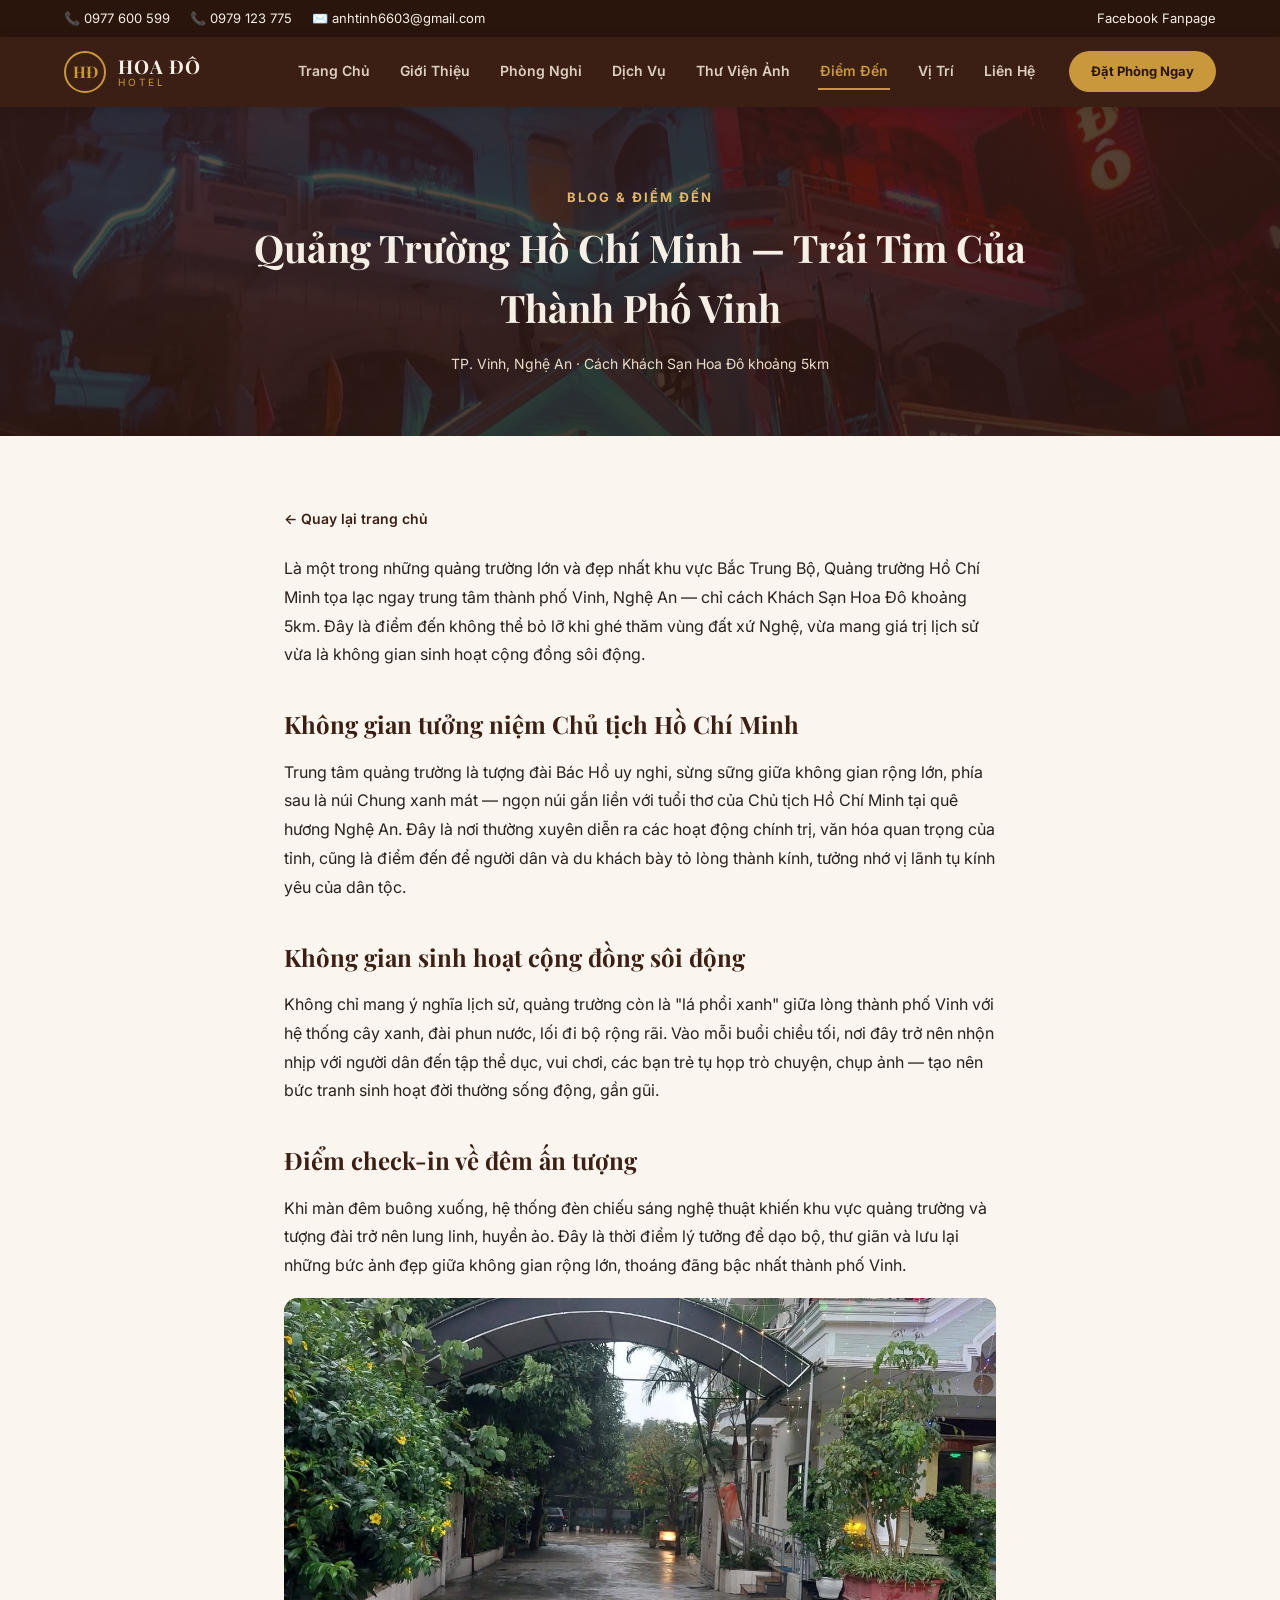
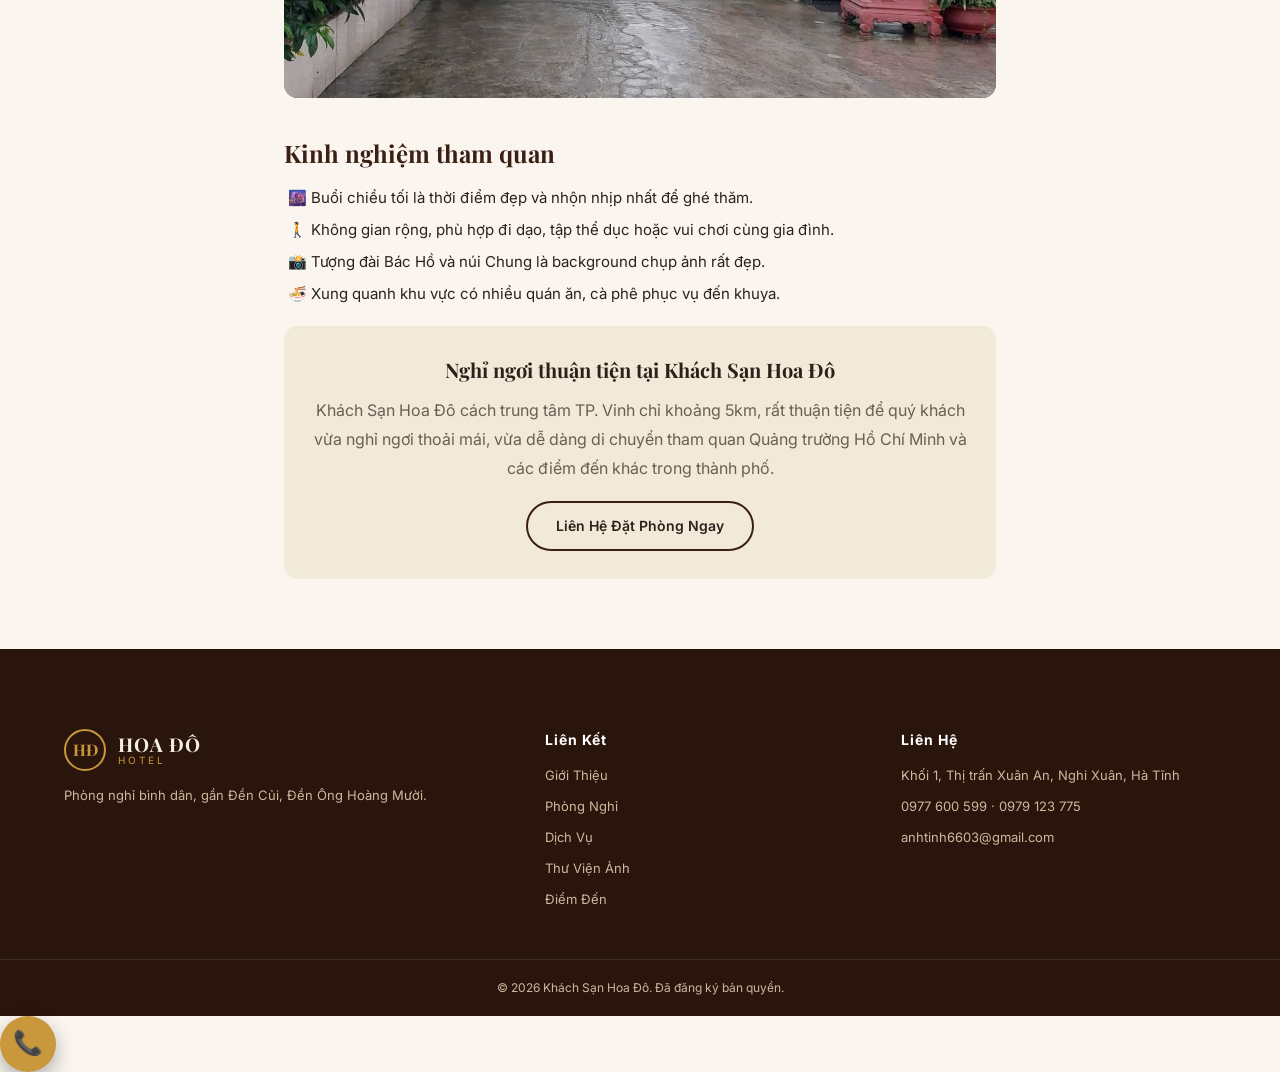
<file: blog-quang-truong-ho-chi-minh.html>
<!DOCTYPE html>
<html lang="vi">
<head>
<meta charset="UTF-8">
<meta name="viewport" content="width=device-width, initial-scale=1.0">
<title>Quảng Trường Hồ Chí Minh — Trái Tim TP. Vinh, Gần Khách Sạn Hoa Đô</title>
<meta name="description" content="Khám phá Quảng trường Hồ Chí Minh, trung tâm TP. Vinh, Nghệ An — công trình biểu tượng gắn liền tượng đài Bác Hồ và núi Chung, cách Khách Sạn Hoa Đô khoảng 5km.">
<link rel="preconnect" href="https://fonts.googleapis.com">
<link href="https://fonts.googleapis.com/css2?family=Playfair+Display:wght@600;700&family=Inter:wght@400;500;600;700&display=swap" rel="stylesheet">
<link rel="stylesheet" href="styles.css">
</head>
<body>

<div class="infobar">
  <div class="infobar-inner">
    <div class="infobar-contacts">
      <a href="tel:+84977600599">📞 0977 600 599</a>
      <a href="tel:+84979123775">📞 0979 123 775</a>
      <a href="mailto:anhtinh6603@gmail.com">✉️ anhtinh6603@gmail.com</a>
    </div>
    <a class="infobar-fb" href="https://www.facebook.com/profile.php?id=100083118018930" target="_blank" rel="noopener">Facebook Fanpage</a>
  </div>
</div>

<header class="site-header" id="siteHeader">
  <div class="nav-inner">
    <a class="logo" href="index.html#home">
      <span class="logo-mark">HĐ</span>
      <span class="logo-text"><span class="logo-title">HOA ĐÔ</span><span class="logo-sub">HOTEL</span></span>
    </a>
    <nav class="main-nav" id="mainNav">
      <a href="index.html#home">Trang Chủ</a>
      <a href="index.html#about">Giới Thiệu</a>
      <a href="index.html#rooms">Phòng Nghỉ</a>
      <a href="index.html#services">Dịch Vụ</a>
      <a href="index.html#gallery">Thư Viện Ảnh</a>
      <a href="index.html#blog" class="active">Điểm Đến</a>
      <a href="index.html#location">Vị Trí</a>
      <a href="index.html#contact">Liên Hệ</a>
    </nav>
    <a href="tel:+84977600599" class="book-now">Đặt Phòng Ngay</a>
    <button class="hamburger" id="hamburger" aria-label="Mở menu"><span></span><span></span><span></span></button>
  </div>
</header>

<section class="article-hero">
  <p class="eyebrow center">Blog &amp; Điểm Đến</p>
  <h1>Quảng Trường Hồ Chí Minh — Trái Tim Của Thành Phố Vinh</h1>
  <p class="article-meta">TP. Vinh, Nghệ An · Cách Khách Sạn Hoa Đô khoảng 5km</p>
</section>

<article class="article-body">
  <a href="index.html#blog" class="article-back">← Quay lại trang chủ</a>

  <p>Là một trong những quảng trường lớn và đẹp nhất khu vực Bắc Trung Bộ, Quảng trường Hồ Chí Minh tọa lạc ngay trung tâm thành phố Vinh, Nghệ An — chỉ cách Khách Sạn Hoa Đô khoảng 5km. Đây là điểm đến không thể bỏ lỡ khi ghé thăm vùng đất xứ Nghệ, vừa mang giá trị lịch sử vừa là không gian sinh hoạt cộng đồng sôi động.</p>

  <h2>Không gian tưởng niệm Chủ tịch Hồ Chí Minh</h2>
  <p>Trung tâm quảng trường là tượng đài Bác Hồ uy nghi, sừng sững giữa không gian rộng lớn, phía sau là núi Chung xanh mát — ngọn núi gắn liền với tuổi thơ của Chủ tịch Hồ Chí Minh tại quê hương Nghệ An. Đây là nơi thường xuyên diễn ra các hoạt động chính trị, văn hóa quan trọng của tỉnh, cũng là điểm đến để người dân và du khách bày tỏ lòng thành kính, tưởng nhớ vị lãnh tụ kính yêu của dân tộc.</p>

  <h2>Không gian sinh hoạt cộng đồng sôi động</h2>
  <p>Không chỉ mang ý nghĩa lịch sử, quảng trường còn là "lá phổi xanh" giữa lòng thành phố Vinh với hệ thống cây xanh, đài phun nước, lối đi bộ rộng rãi. Vào mỗi buổi chiều tối, nơi đây trở nên nhộn nhịp với người dân đến tập thể dục, vui chơi, các bạn trẻ tụ họp trò chuyện, chụp ảnh — tạo nên bức tranh sinh hoạt đời thường sống động, gần gũi.</p>

  <h2>Điểm check-in về đêm ấn tượng</h2>
  <p>Khi màn đêm buông xuống, hệ thống đèn chiếu sáng nghệ thuật khiến khu vực quảng trường và tượng đài trở nên lung linh, huyền ảo. Đây là thời điểm lý tưởng để dạo bộ, thư giãn và lưu lại những bức ảnh đẹp giữa không gian rộng lớn, thoáng đãng bậc nhất thành phố Vinh.</p>

  <div class="photo tall" data-label="Nghỉ ngơi tại Khách Sạn Hoa Đô">
    <img class="photo-img" src="images/706357437_977617915018800_7796071912567701590_n.jpg" alt="Khách Sạn Hoa Đô về đêm">
    <span class="ph-icon">🖼</span><span class="ph-label"></span>
  </div>

  <h2>Kinh nghiệm tham quan</h2>
  <ul>
    <li>🌆 Buổi chiều tối là thời điểm đẹp và nhộn nhịp nhất để ghé thăm.</li>
    <li>🚶 Không gian rộng, phù hợp đi dạo, tập thể dục hoặc vui chơi cùng gia đình.</li>
    <li>📸 Tượng đài Bác Hồ và núi Chung là background chụp ảnh rất đẹp.</li>
    <li>🍜 Xung quanh khu vực có nhiều quán ăn, cà phê phục vụ đến khuya.</li>
  </ul>

  <div class="article-cta">
    <h3>Nghỉ ngơi thuận tiện tại Khách Sạn Hoa Đô</h3>
    <p>Khách Sạn Hoa Đô cách trung tâm TP. Vinh chỉ khoảng 5km, rất thuận tiện để quý khách vừa nghỉ ngơi thoải mái, vừa dễ dàng di chuyển tham quan Quảng trường Hồ Chí Minh và các điểm đến khác trong thành phố.</p>
    <a href="tel:+84977600599" class="btn-outline">Liên Hệ Đặt Phòng Ngay</a>
  </div>
</article>

<footer class="site-footer">
  <div class="section-inner footer-grid">
    <div class="footer-brand">
      <div class="logo">
        <span class="logo-mark">HĐ</span>
        <span class="logo-text"><span class="logo-title">HOA ĐÔ</span><span class="logo-sub">HOTEL</span></span>
      </div>
      <p>Phòng nghỉ bình dân, gần Đền Củi, Đền Ông Hoàng Mười.</p>
    </div>
    <div class="footer-col">
      <h4>Liên Kết</h4>
      <a href="index.html#about">Giới Thiệu</a>
      <a href="index.html#rooms">Phòng Nghỉ</a>
      <a href="index.html#services">Dịch Vụ</a>
      <a href="index.html#gallery">Thư Viện Ảnh</a>
      <a href="index.html#blog">Điểm Đến</a>
    </div>
    <div class="footer-col">
      <h4>Liên Hệ</h4>
      <p>Khối 1, Thị trấn Xuân An, Nghi Xuân, Hà Tĩnh</p>
      <p>0977 600 599 · 0979 123 775</p>
      <p>anhtinh6603@gmail.com</p>
    </div>
  </div>
  <div class="footer-bottom"><p>&copy; <span id="year"></span> Khách Sạn Hoa Đô. Đã đăng ký bản quyền.</p></div>
</footer>

<a href="tel:+84977600599" class="fab-call" aria-label="Gọi ngay">📞</a>

<script src="script.js"></script>
</body>
</html>
</file>
<file: styles.css>
:root{
  --maroon:#3b1f14;
  --maroon-dark:#2a150d;
  --gold:#c9973c;
  --gold-light:#e2b96a;
  --cream:#faf6ef;
  --cream-alt:#f2ead9;
  --text-dark:#2b211b;
  --text-dim:#6b5f54;
  --text-light:#f5efe6;
  --radius:14px;
  --shadow:0 10px 30px rgba(43,33,27,.12);
}

*{box-sizing:border-box;margin:0;padding:0;}

body{
  font-family:'Inter',sans-serif;
  color:var(--text-dark);
  background:var(--cream);
  line-height:1.6;
}

h1,h2,h3{font-family:'Playfair Display',serif;}
a{color:inherit;text-decoration:none;}
button{font-family:inherit;cursor:pointer;}
ul{list-style:none;}
img{max-width:100%;display:block;}

.section-inner{max-width:1200px;margin:0 auto;padding:80px 24px;}
.eyebrow{
  color:var(--gold);
  font-weight:700;
  letter-spacing:2px;
  text-transform:uppercase;
  font-size:13px;
  margin-bottom:10px;
}
.eyebrow.center{text-align:center;}
h2.center{text-align:center;margin-bottom:10px;}
.section-desc{color:var(--text-dim);max-width:600px;margin:0 auto 40px;}
.section-desc.center{text-align:center;}

.btn-outline{
  display:inline-block;
  margin-top:22px;
  padding:12px 28px;
  border:2px solid var(--maroon);
  border-radius:30px;
  font-weight:600;
  font-size:14px;
  transition:all .2s ease;
}
.btn-outline:hover{background:var(--maroon);color:var(--text-light);}

/* ---------- Photo component (real image with graceful placeholder fallback) ---------- */
.photo{
  position:relative;
  width:100%;
  min-height:220px;
  border-radius:var(--radius);
  background:
    repeating-linear-gradient(45deg, rgba(255,255,255,.06) 0 12px, transparent 12px 24px),
    linear-gradient(135deg,#8a6a3f,#3b1f14);
  overflow:hidden;
}
.photo-img{
  position:absolute;inset:0;
  width:100%;height:100%;
  object-fit:cover;
  opacity:0;
  transition:opacity .25s ease;
}
.photo.loaded .photo-img{opacity:1;}
.photo .ph-icon{
  position:absolute;top:50%;left:50%;
  transform:translate(-50%,-50%);
  font-size:40px;
  opacity:.35;
  transition:opacity .2s ease;
}
.photo .ph-label{
  position:absolute;left:0;right:0;bottom:0;
  padding:10px 14px;
  background:rgba(0,0,0,.45);
  color:#fff;
  font-size:12px;
  font-weight:600;
  transition:opacity .2s ease;
}
.photo.loaded .ph-icon, .photo.loaded .ph-label{opacity:0;pointer-events:none;}
.photo.tall{min-height:400px;}

/* ---------- Info bar ---------- */
.infobar{
  background:var(--maroon-dark);
  color:var(--text-light);
  font-size:13px;
}
.infobar-inner{
  max-width:1200px;margin:0 auto;
  padding:8px 24px;
  display:flex;justify-content:space-between;align-items:center;
  flex-wrap:wrap;gap:8px;
}
.infobar-contacts{display:flex;gap:20px;flex-wrap:wrap;}
.infobar-contacts a:hover, .infobar-fb:hover{color:var(--gold-light);}

/* ---------- Header ---------- */
.site-header{
  position:sticky;top:0;z-index:100;
  background:var(--maroon);
  box-shadow:0 2px 12px rgba(0,0,0,.15);
  transition:box-shadow .2s ease;
}
.site-header.scrolled{box-shadow:0 4px 18px rgba(0,0,0,.3);}
.nav-inner{
  max-width:1200px;margin:0 auto;
  padding:14px 24px;
  display:flex;align-items:center;gap:32px;
}
.logo{display:flex;align-items:center;gap:12px;color:var(--text-light);}
.logo-mark{
  width:42px;height:42px;
  border-radius:50%;
  border:2px solid var(--gold);
  display:flex;align-items:center;justify-content:center;
  font-family:'Playfair Display',serif;
  font-weight:700;
  color:var(--gold);
  flex-shrink:0;
}
.logo-text{display:flex;flex-direction:column;line-height:1.1;}
.logo-title{font-family:'Playfair Display',serif;font-size:19px;font-weight:700;letter-spacing:1px;}
.logo-sub{font-size:10px;letter-spacing:3px;color:var(--gold);}

.main-nav{display:flex;gap:26px;margin-left:auto;font-size:14px;font-weight:600;}
.main-nav a{color:#ddd0bf;padding:6px 2px;border-bottom:2px solid transparent;transition:color .2s;}
.main-nav a:hover, .main-nav a.active{color:var(--gold);border-color:var(--gold);}

.book-now{
  background:var(--gold);
  color:var(--maroon-dark);
  padding:10px 22px;
  border-radius:30px;
  font-weight:700;
  font-size:13px;
  white-space:nowrap;
}
.book-now:hover{background:var(--gold-light);}

.hamburger{display:none;flex-direction:column;gap:5px;background:none;border:none;}
.hamburger span{width:24px;height:2px;background:var(--text-light);display:block;}

/* ---------- Hero ---------- */
.hero{
  position:relative;
  min-height:640px;
  display:flex;align-items:center;justify-content:center;
  background:
    linear-gradient(160deg, rgba(59,31,20,.35), rgba(42,21,13,.65)),
    url("images/exterior-day.jpg") center/cover no-repeat,
    repeating-linear-gradient(45deg, #6b4b2c 0 20px, #5a3d24 20px 40px);
  color:var(--text-light);
  text-align:center;
  padding:60px 20px 40px;
}
.hero-content{position:relative;z-index:2;max-width:820px;width:100%;margin:0 auto;}
.hero-eyebrow{
  color:var(--gold-light);
  letter-spacing:3px;
  text-transform:uppercase;
  font-size:17px;
  font-weight:700;
  margin-bottom:14px;
  text-shadow:0 2px 6px rgba(0,0,0,.65);
}
.hero h1{
  font-size:76px;
  line-height:1.1;
  margin-bottom:18px;
  color:#ff4438;
  text-shadow:
    0 2px 3px rgba(0,0,0,.7),
    0 8px 20px rgba(0,0,0,.6),
    0 0 2px rgba(255,255,255,.85);
}
.hero-sub{
  font-size:20px;
  font-weight:500;
  color:#fff6ea;
  margin-bottom:40px;
  text-shadow:0 2px 8px rgba(0,0,0,.65);
}

@media (max-width:600px){
  .hero-eyebrow{font-size:14px;}
  .hero h1{font-size:42px;}
  .hero-sub{font-size:16px;}
}

/* ---------- Booking bar ---------- */
.booking-bar{
  background:var(--cream);
  border-radius:var(--radius);
  padding:22px;
  display:grid;
  grid-template-columns:1fr 1fr auto auto auto;
  gap:16px;
  align-items:end;
  box-shadow:var(--shadow);
  color:var(--text-dark);
}
.bf-field{display:flex;flex-direction:column;gap:6px;text-align:left;}
.bf-field label{font-size:11px;font-weight:700;color:var(--text-dim);text-transform:uppercase;letter-spacing:1px;}
.bf-field input{
  border:1px solid #ddd;
  border-radius:8px;
  padding:10px 12px;
  font-size:14px;
  font-family:inherit;
  color:var(--text-dark);
}
.stepper{
  display:flex;align-items:center;gap:10px;
  border:1px solid #ddd;
  border-radius:8px;
  padding:6px 10px;
}
.step-btn{
  width:24px;height:24px;
  border-radius:50%;
  border:1px solid var(--maroon);
  background:none;
  color:var(--maroon);
  font-size:14px;
  line-height:1;
}
.step-btn:hover{background:var(--maroon);color:#fff;}
.stepper span{min-width:16px;text-align:center;font-weight:600;}

.bf-submit{
  background:var(--maroon);
  color:var(--text-light);
  border:none;
  padding:12px 26px;
  border-radius:8px;
  font-weight:700;
  font-size:14px;
  white-space:nowrap;
}
.bf-submit:hover{background:var(--maroon-dark);}

@media (max-width:900px){
  .booking-bar{grid-template-columns:1fr 1fr;}
  .bf-submit{grid-column:1 / -1;}
}

/* ---------- About ---------- */
.about-grid{display:grid;grid-template-columns:1fr 1fr;gap:60px;align-items:center;}
.about-text h2{font-size:32px;margin-bottom:18px;}
.about-text p{color:var(--text-dim);margin-bottom:14px;}
.about-points{margin:18px 0;display:flex;flex-direction:column;gap:8px;}
.about-points li{font-size:14px;color:var(--text-dark);}

@media (max-width:850px){
  .about-grid{grid-template-columns:1fr;gap:30px;}
}

/* ---------- Rooms ---------- */
.rooms{background:var(--cream-alt);}
.room-grid{display:grid;grid-template-columns:repeat(4,1fr);gap:24px;}
.room-card{
  background:#fff;
  border-radius:var(--radius);
  overflow:hidden;
  box-shadow:var(--shadow);
  transition:transform .2s ease;
}
.room-card:hover{transform:translateY(-4px);}
.room-body{padding:20px;}
.room-body h3{font-size:18px;margin-bottom:8px;}
.room-body p{font-size:13px;color:var(--text-dim);margin-bottom:14px;min-height:54px;}
.room-link{font-weight:700;font-size:13px;color:var(--maroon);}
.room-link:hover{color:var(--gold);}

@media (max-width:1000px){
  .room-grid{grid-template-columns:repeat(2,1fr);}
}
@media (max-width:520px){
  .room-grid{grid-template-columns:1fr;}
}

/* ---------- Services ---------- */
.service-grid{display:grid;grid-template-columns:repeat(3,1fr);gap:24px;}
.service-card{
  background:#fff;
  border-radius:var(--radius);
  padding:30px 24px;
  text-align:center;
  box-shadow:var(--shadow);
}
.service-icon{font-size:36px;margin-bottom:14px;}
.service-card h3{font-size:16px;margin-bottom:8px;}
.service-card p{font-size:13px;color:var(--text-dim);}

@media (max-width:900px){
  .service-grid{grid-template-columns:repeat(2,1fr);}
}
@media (max-width:560px){
  .service-grid{grid-template-columns:1fr;}
}

/* ---------- Gallery ---------- */
.gallery{background:var(--maroon);}
.gallery .eyebrow, .gallery h2{color:var(--text-light);}
.gallery h2{color:#fff;}
.gallery .section-desc{color:#cbb99e;}
.gallery-grid{
  display:grid;
  grid-template-columns:repeat(4,1fr);
  gap:18px;
}
.gallery-grid .photo{min-height:180px;}

@media (max-width:900px){
  .gallery-grid{grid-template-columns:repeat(2,1fr);}
}

/* ---------- Blog / Điểm Đến ---------- */
.blog{background:var(--cream-alt);}
.blog-grid{display:grid;grid-template-columns:repeat(2,1fr);gap:24px;}
.blog-card{
  grid-column:1 / -1;
  display:flex;
  gap:24px;
  background:#fff;
  border-radius:var(--radius);
  box-shadow:var(--shadow);
  padding:30px;
  align-items:flex-start;
}
.blog-card-icon{
  flex-shrink:0;
  width:64px;height:64px;
  border-radius:50%;
  background:var(--cream-alt);
  display:flex;align-items:center;justify-content:center;
  font-size:30px;
}
.blog-card-tag{
  color:var(--gold);
  font-weight:700;
  letter-spacing:1px;
  text-transform:uppercase;
  font-size:12px;
  margin-bottom:6px;
}
.blog-card-body h3{font-size:20px;margin-bottom:10px;line-height:1.35;}
.blog-card-body p{color:var(--text-dim);font-size:14px;margin-bottom:14px;}

@media (max-width:600px){
  .blog-card{flex-direction:column;padding:22px;}
}

/* ---------- Article page ---------- */
.article-hero{
  background:
    linear-gradient(160deg, rgba(59,31,20,.75), rgba(42,21,13,.9)),
    url("images/exterior-night.jpg") center/cover no-repeat;
  color:var(--text-light);
  text-align:center;
  padding:80px 20px 60px;
}
.article-hero .eyebrow{color:var(--gold-light);}
.article-hero h1{font-size:38px;max-width:800px;margin:0 auto 14px;}
.article-hero .article-meta{color:#e9ddc9;font-size:14px;}

.article-body{max-width:760px;margin:0 auto;padding:70px 24px;}
.article-body p{color:var(--text-dark);margin-bottom:18px;font-size:16px;line-height:1.8;}
.article-body h2{font-size:24px;margin:36px 0 14px;color:var(--maroon);}
.article-body ul{margin:0 0 18px;display:flex;flex-direction:column;gap:8px;}
.article-body ul li{font-size:15px;color:var(--text-dark);padding-left:4px;}

.article-cta{
  margin-top:20px;
  background:var(--cream-alt);
  border-radius:var(--radius);
  padding:28px;
  text-align:center;
}
.article-cta h3{font-size:20px;margin-bottom:10px;}
.article-cta p{color:var(--text-dim);margin-bottom:0 !important;}
.article-cta .btn-outline{margin-top:18px;}

.article-back{display:inline-block;margin-bottom:24px;font-weight:600;font-size:14px;color:var(--maroon);}
.article-back:hover{color:var(--gold);}

/* ---------- Location ---------- */
.location-grid{display:grid;grid-template-columns:1fr 1fr;gap:60px;align-items:center;}
.location-text h2{font-size:30px;margin-bottom:16px;}
.location-text p{color:var(--text-dim);margin-bottom:14px;}
.location-points{display:flex;flex-direction:column;gap:10px;margin-bottom:6px;}
.location-points li{font-size:14px;}

@media (max-width:850px){
  .location-grid{grid-template-columns:1fr;gap:30px;}
}

.map-embed{
  width:100%;
  height:400px;
  border:0;
  border-radius:var(--radius);
  box-shadow:var(--shadow);
}

/* ---------- Contact ---------- */
.contact{background:var(--cream-alt);}
.contact-grid{display:grid;grid-template-columns:1fr 1fr;gap:60px;}
.contact-info h2{font-size:30px;margin-bottom:14px;}
.contact-info p{color:var(--text-dim);margin-bottom:18px;}
.contact-list{display:flex;flex-direction:column;gap:12px;font-size:14px;}
.contact-list a:hover{color:var(--gold);}

.contact-form{
  background:#fff;
  border-radius:var(--radius);
  padding:30px;
  box-shadow:var(--shadow);
  display:flex;flex-direction:column;gap:14px;
}
.cf-row{display:grid;grid-template-columns:1fr 1fr;gap:14px;}
.contact-form input, .contact-form textarea{
  border:1px solid #ddd;
  border-radius:8px;
  padding:12px 14px;
  font-family:inherit;
  font-size:14px;
  width:100%;
}
.cf-submit{
  background:var(--maroon);
  color:var(--text-light);
  border:none;
  padding:14px;
  border-radius:8px;
  font-weight:700;
}
.cf-submit:hover{background:var(--maroon-dark);}
.cf-sent-note{
  background:#e8f5ee;
  color:#1e6b45;
  border:1px solid #bfe3cf;
  border-radius:8px;
  padding:12px 14px;
  font-size:13px;
  line-height:1.5;
}

@media (max-width:850px){
  .contact-grid{grid-template-columns:1fr;gap:30px;}
  .cf-row{grid-template-columns:1fr;}
}

/* ---------- Footer ---------- */
.site-footer{background:var(--maroon-dark);color:#cbb99e;}
.footer-grid{
  display:grid;
  grid-template-columns:1.4fr 1fr 1fr;
  gap:40px;
  padding-bottom:40px;
}
.footer-brand p{margin-top:14px;font-size:13px;}
.footer-col h4{color:#fff;font-size:14px;margin-bottom:14px;letter-spacing:1px;}
.footer-col a, .footer-col p{display:block;font-size:13px;margin-bottom:10px;color:#cbb99e;}
.footer-col a:hover{color:var(--gold-light);}
.footer-bottom{
  border-top:1px solid rgba(255,255,255,.1);
  text-align:center;
  padding:18px;
  font-size:12px;
}

@media (max-width:700px){
  .footer-grid{grid-template-columns:1fr;}
}

/* ---------- Floating buttons wrapper ---------- */
.fab-wrap{
  position:fixed;right:24px;
  z-index:90;
  display:flex;align-items:center;
}
.fab-wrap.fab-wrap-zalo{bottom:90px;}
.fab-wrap.fab-wrap-call{bottom:24px;}

.fab-tooltip{
  position:absolute;right:68px;top:50%;transform:translateY(-50%);
  background:#fff;color:var(--text-dark);
  padding:10px 16px;border-radius:10px;
  font-size:14px;font-weight:600;white-space:nowrap;
  box-shadow:0 8px 24px rgba(0,0,0,.25);
  opacity:0;visibility:hidden;pointer-events:none;
  transition:opacity .18s ease, transform .18s ease;
}
.fab-tooltip a{color:var(--maroon);text-decoration:underline;}
.fab-tooltip.show{opacity:1;visibility:visible;pointer-events:auto;transform:translateY(-50%) translateX(0);}
.fab-tooltip::after{
  content:'';position:absolute;left:100%;top:50%;transform:translateY(-50%);
  border:6px solid transparent;border-left-color:#fff;
}

/* ---------- Floating call button ---------- */
.fab-call{
  width:56px;height:56px;
  background:var(--gold);
  color:var(--maroon-dark);
  border-radius:50%;
  display:flex;align-items:center;justify-content:center;
  font-size:24px;
  box-shadow:0 8px 20px rgba(0,0,0,.3);
  animation:pulse 2.2s infinite;
}
@keyframes pulse{
  0%{box-shadow:0 0 0 0 rgba(201,151,60,.5);}
  70%{box-shadow:0 0 0 14px rgba(201,151,60,0);}
  100%{box-shadow:0 0 0 0 rgba(201,151,60,0);}
}

/* ---------- Floating Zalo button ---------- */
.fab-zalo{
  width:56px;height:56px;
  background:#0068ff;
  color:#fff;
  border-radius:50%;
  display:flex;align-items:center;justify-content:center;
  font-size:24px;
  box-shadow:0 8px 20px rgba(0,0,0,.3);
  animation:pulse-zalo 2.2s infinite;
}
@keyframes pulse-zalo{
  0%{box-shadow:0 0 0 0 rgba(0,104,255,.5);}
  70%{box-shadow:0 0 0 14px rgba(0,104,255,0);}
  100%{box-shadow:0 0 0 0 rgba(0,104,255,0);}
}

/* ---------- Responsive nav ---------- */
@media (max-width:900px){
  .main-nav{
    position:fixed;top:0;right:0;bottom:0;
    width:260px;
    background:var(--maroon);
    flex-direction:column;
    padding:90px 26px 26px;
    gap:22px;
    transform:translateX(100%);
    transition:transform .25s ease;
    z-index:99;
  }
  .main-nav.open{transform:translateX(0);}
  .hamburger{display:flex;}
  .infobar-inner{font-size:12px;}
}

@media (max-width:480px){
  .infobar-contacts{gap:12px;}
  .nav-inner{padding:12px 16px;}
  .section-inner{padding:60px 16px;}
}
</file>
